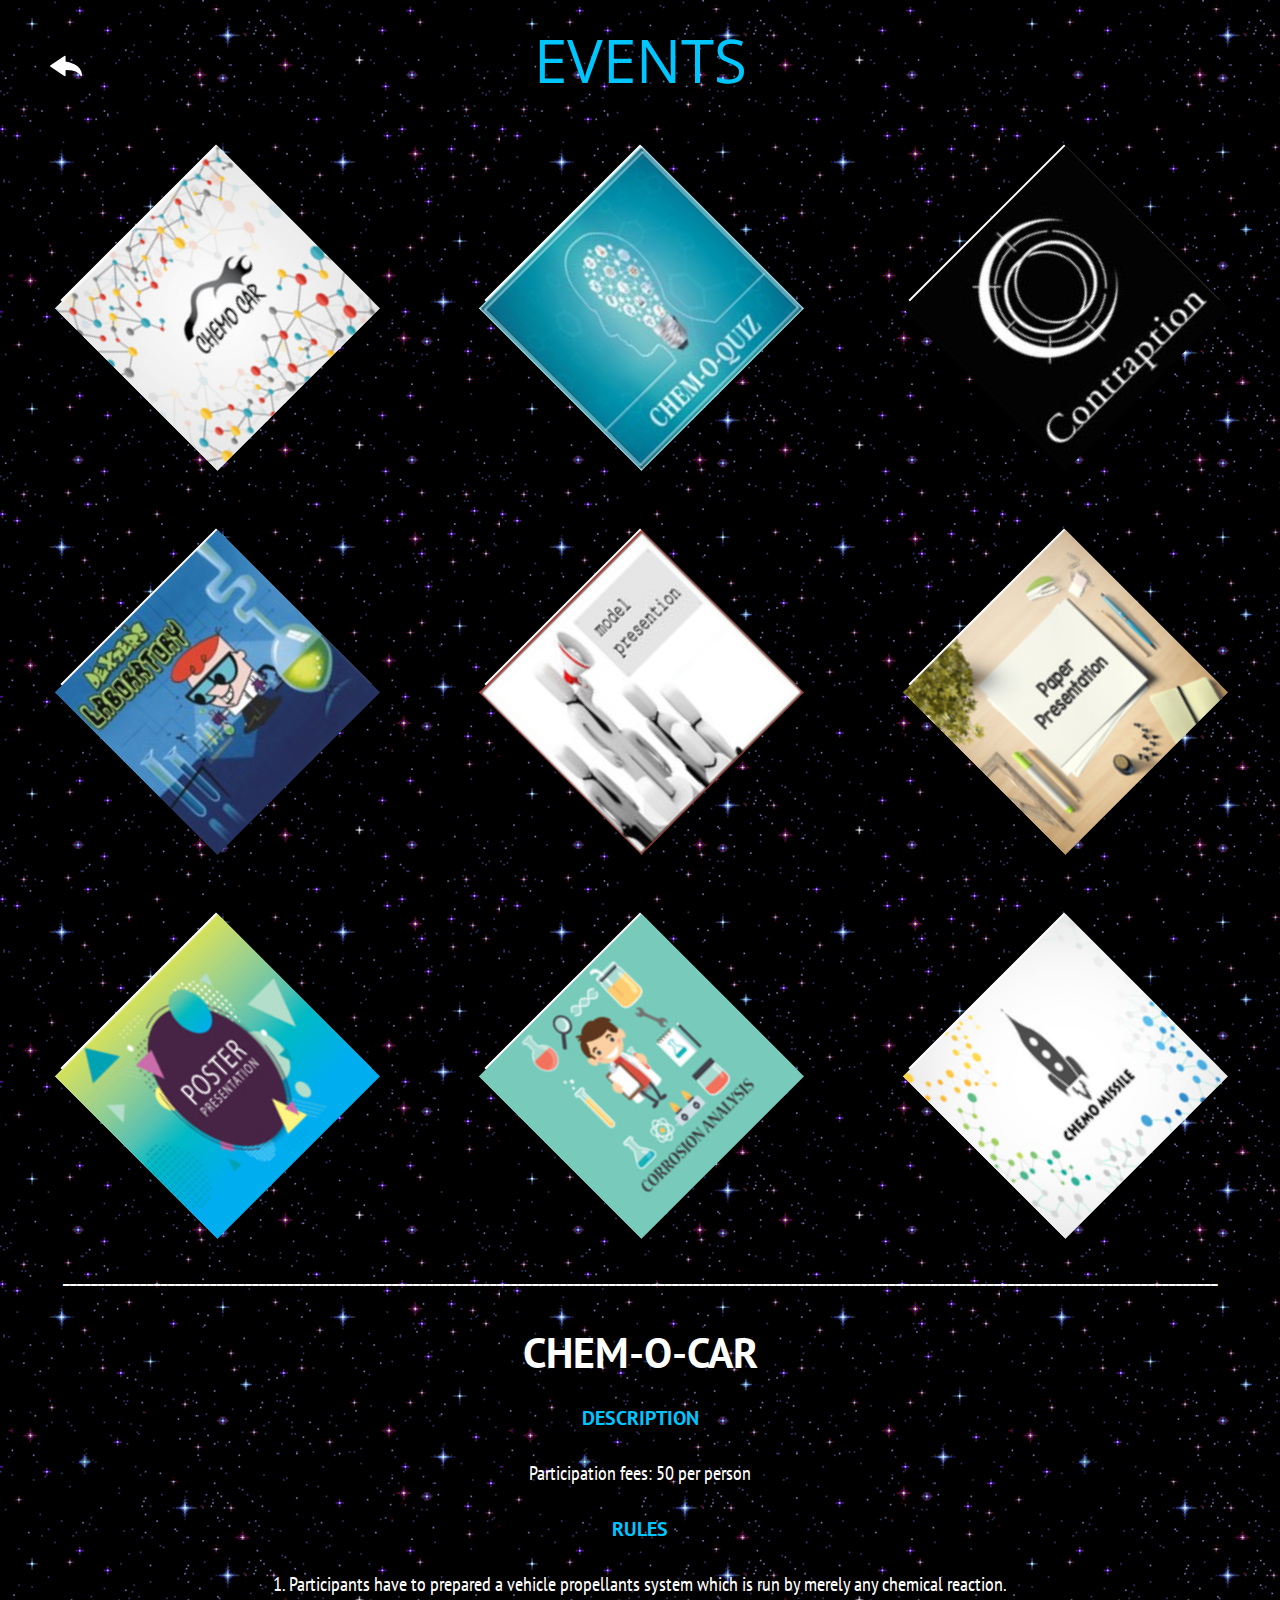
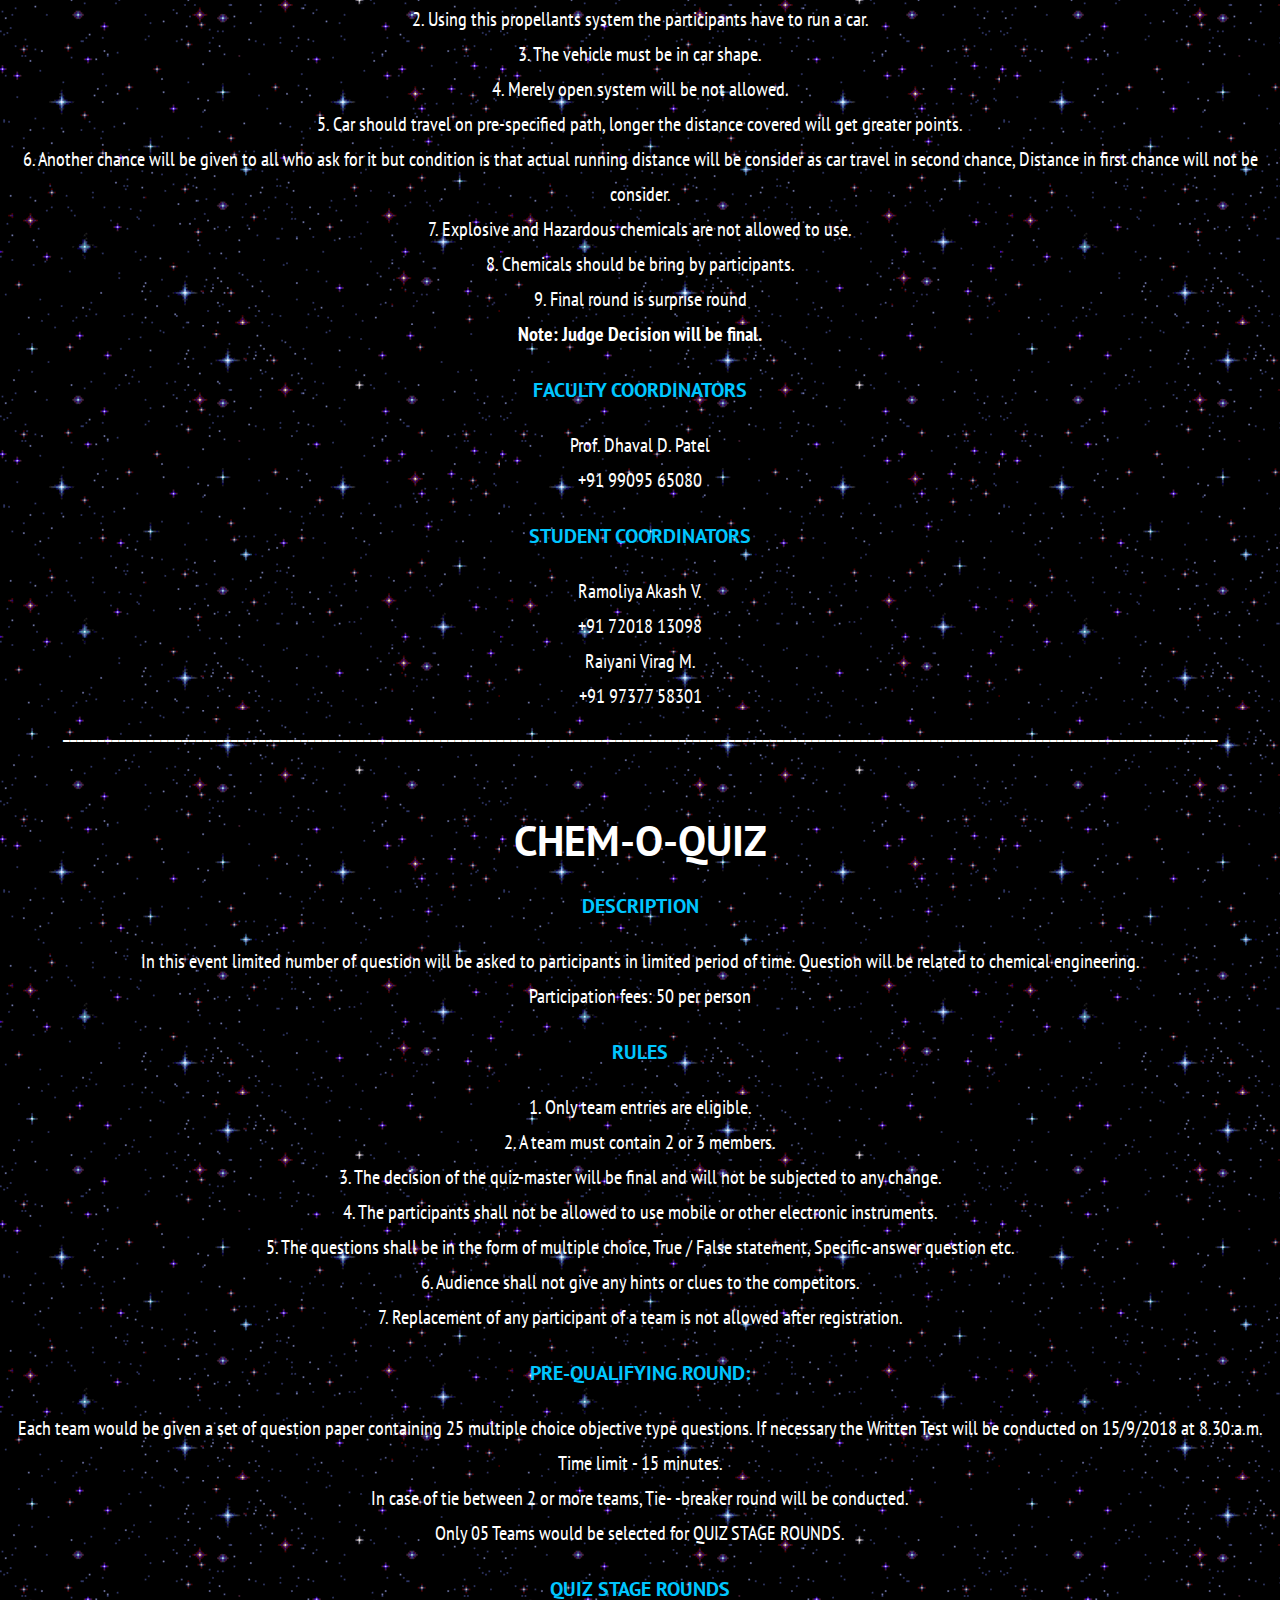
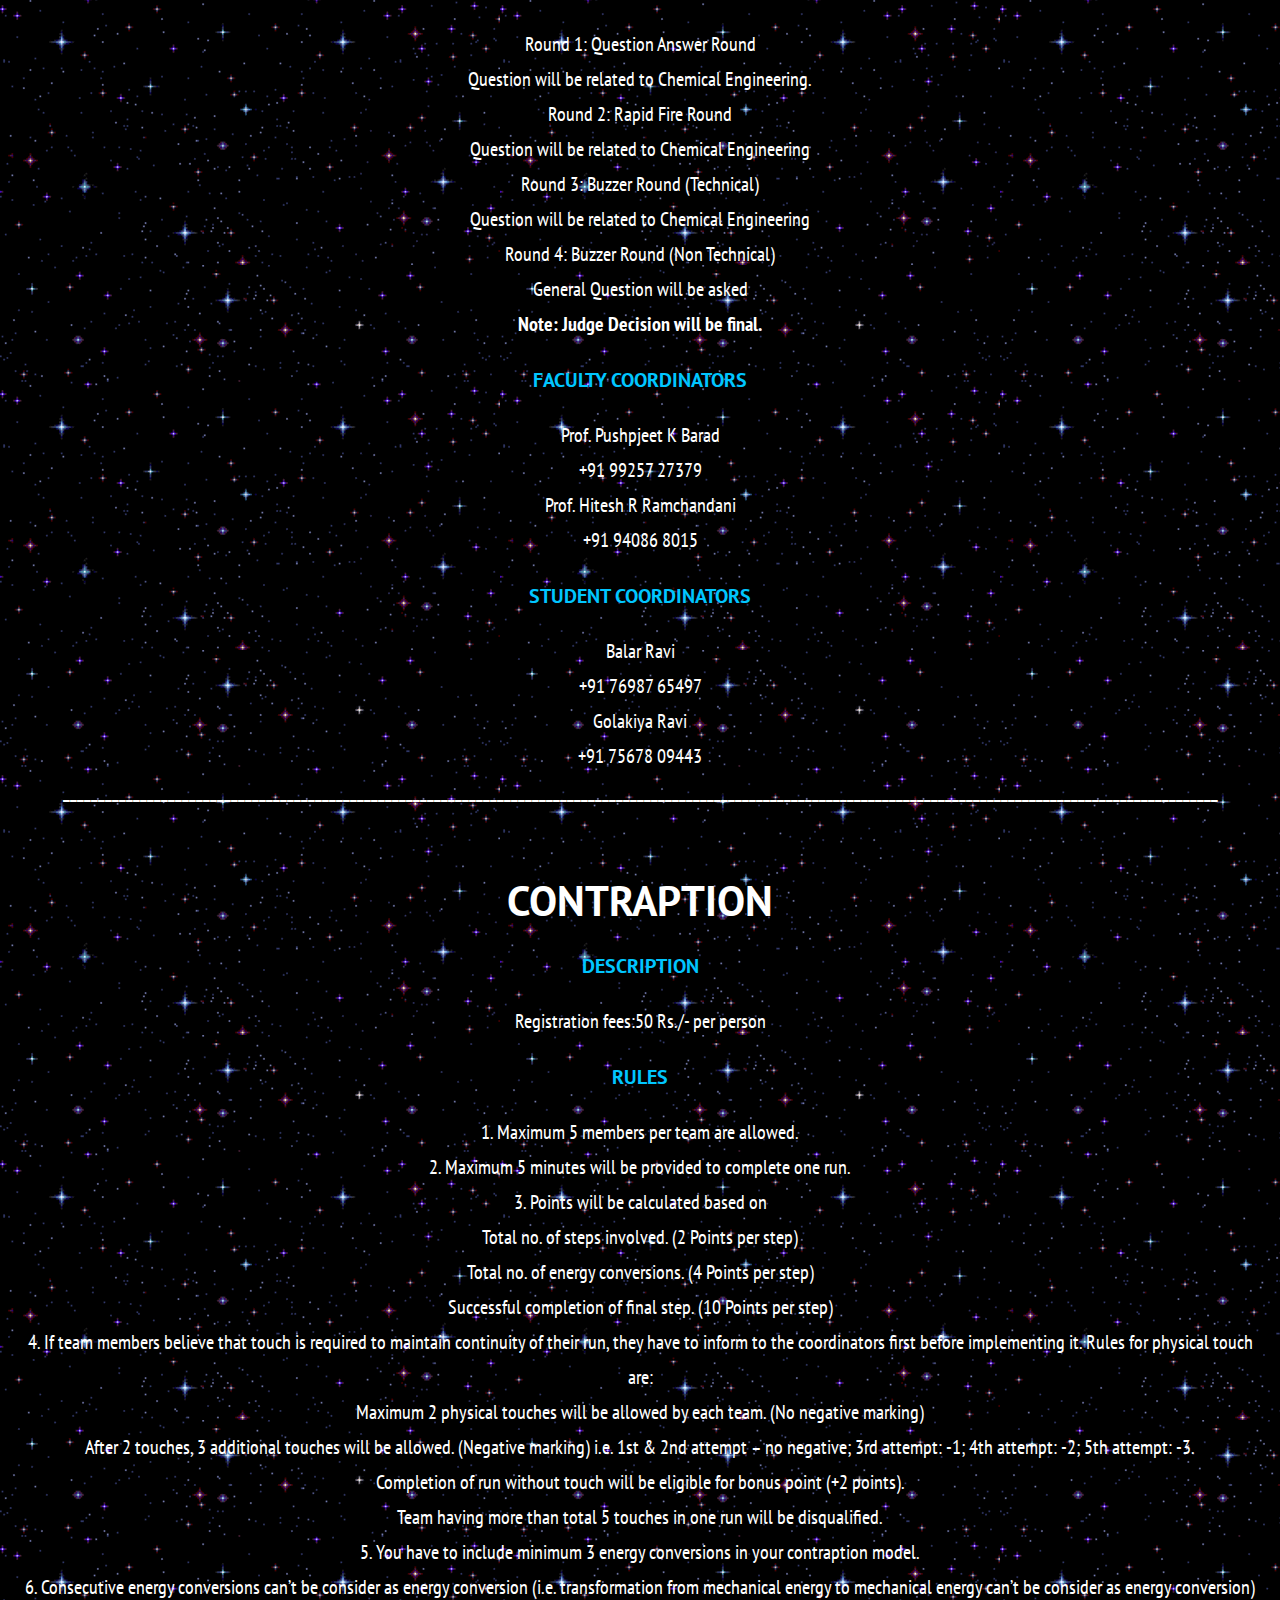
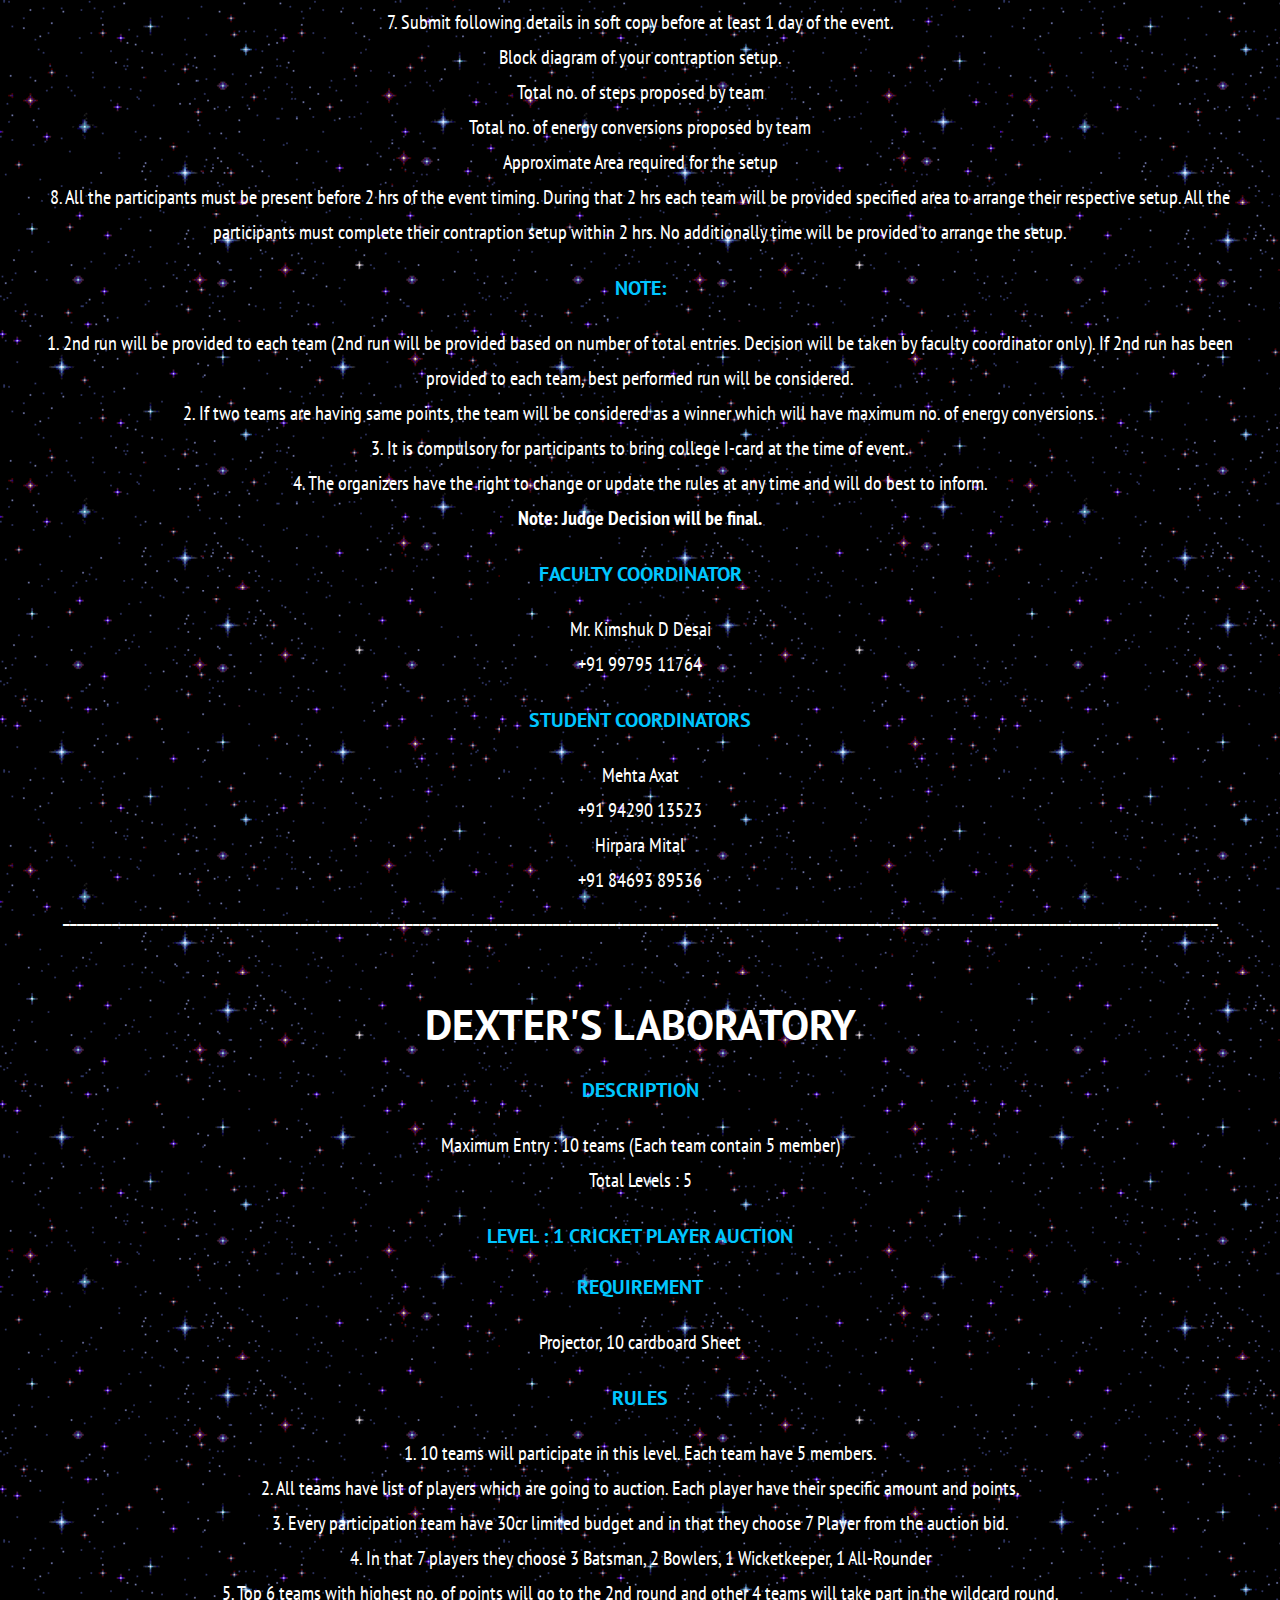
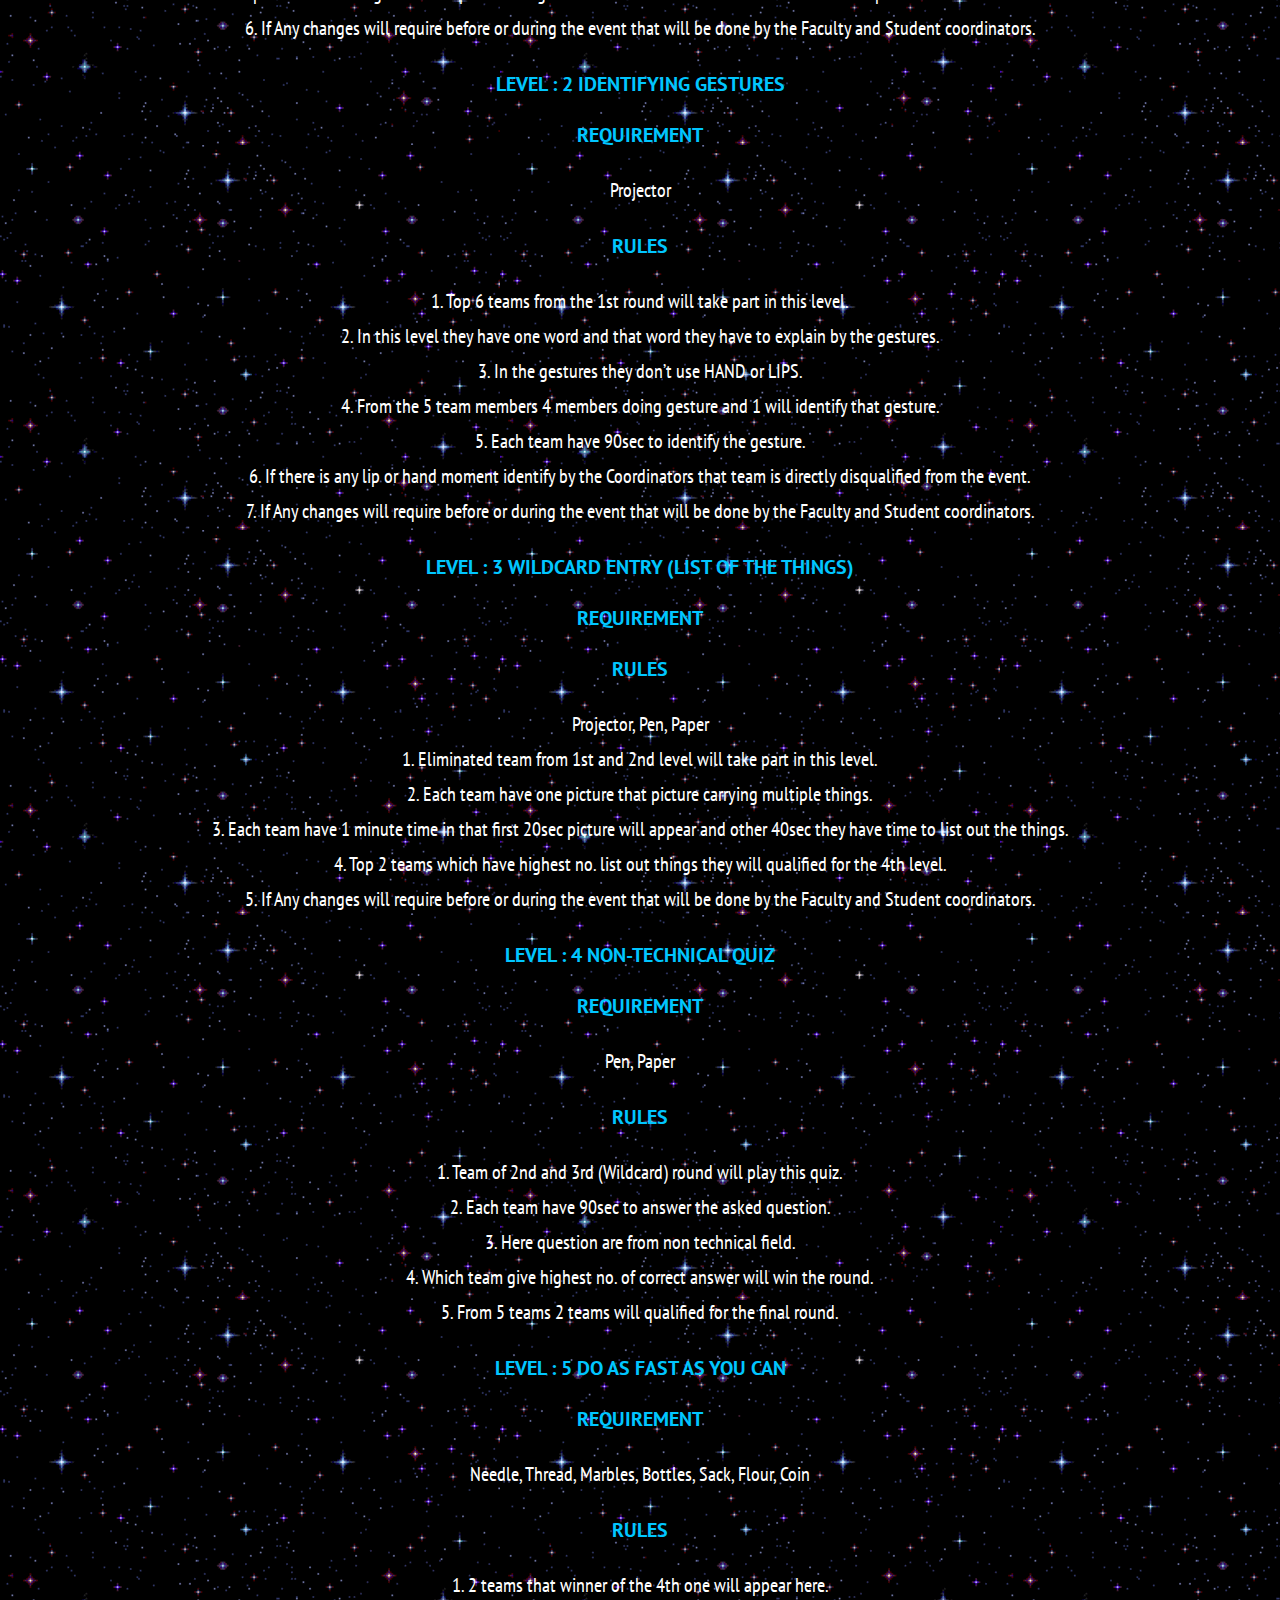
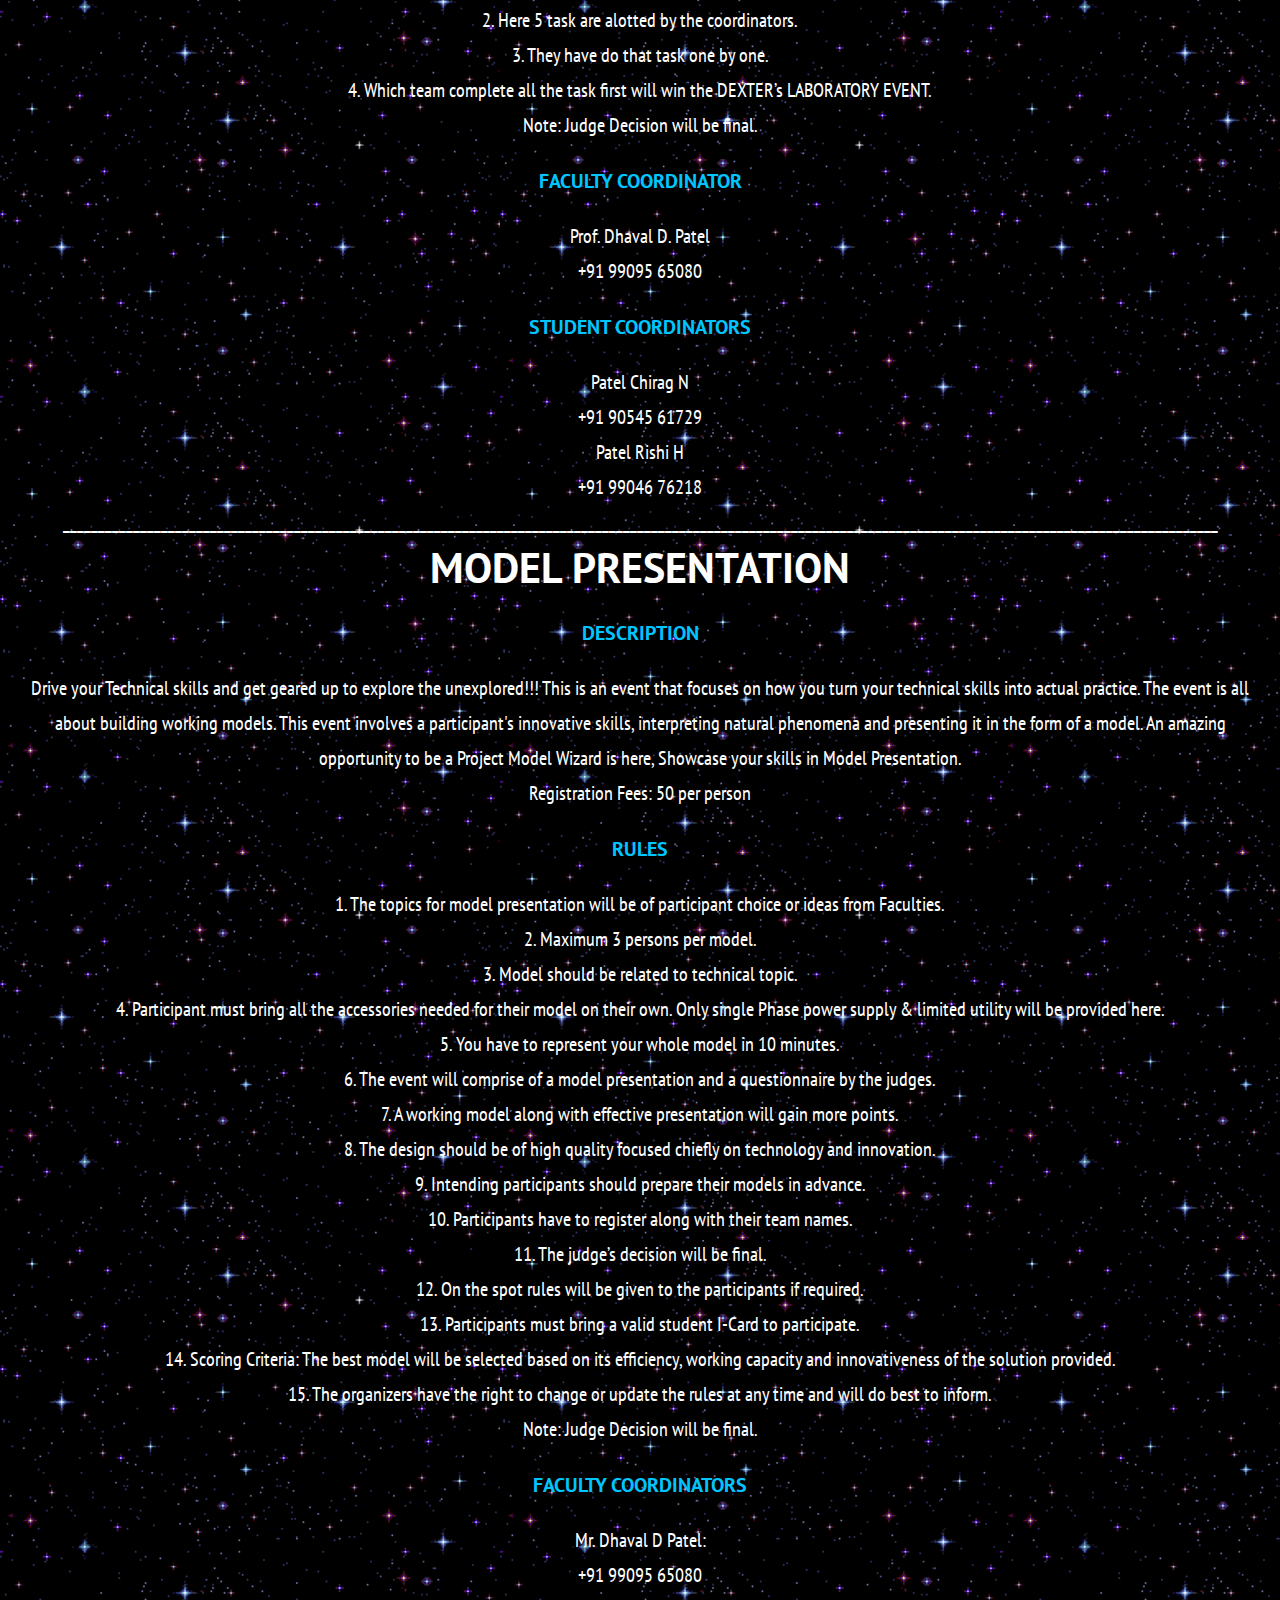
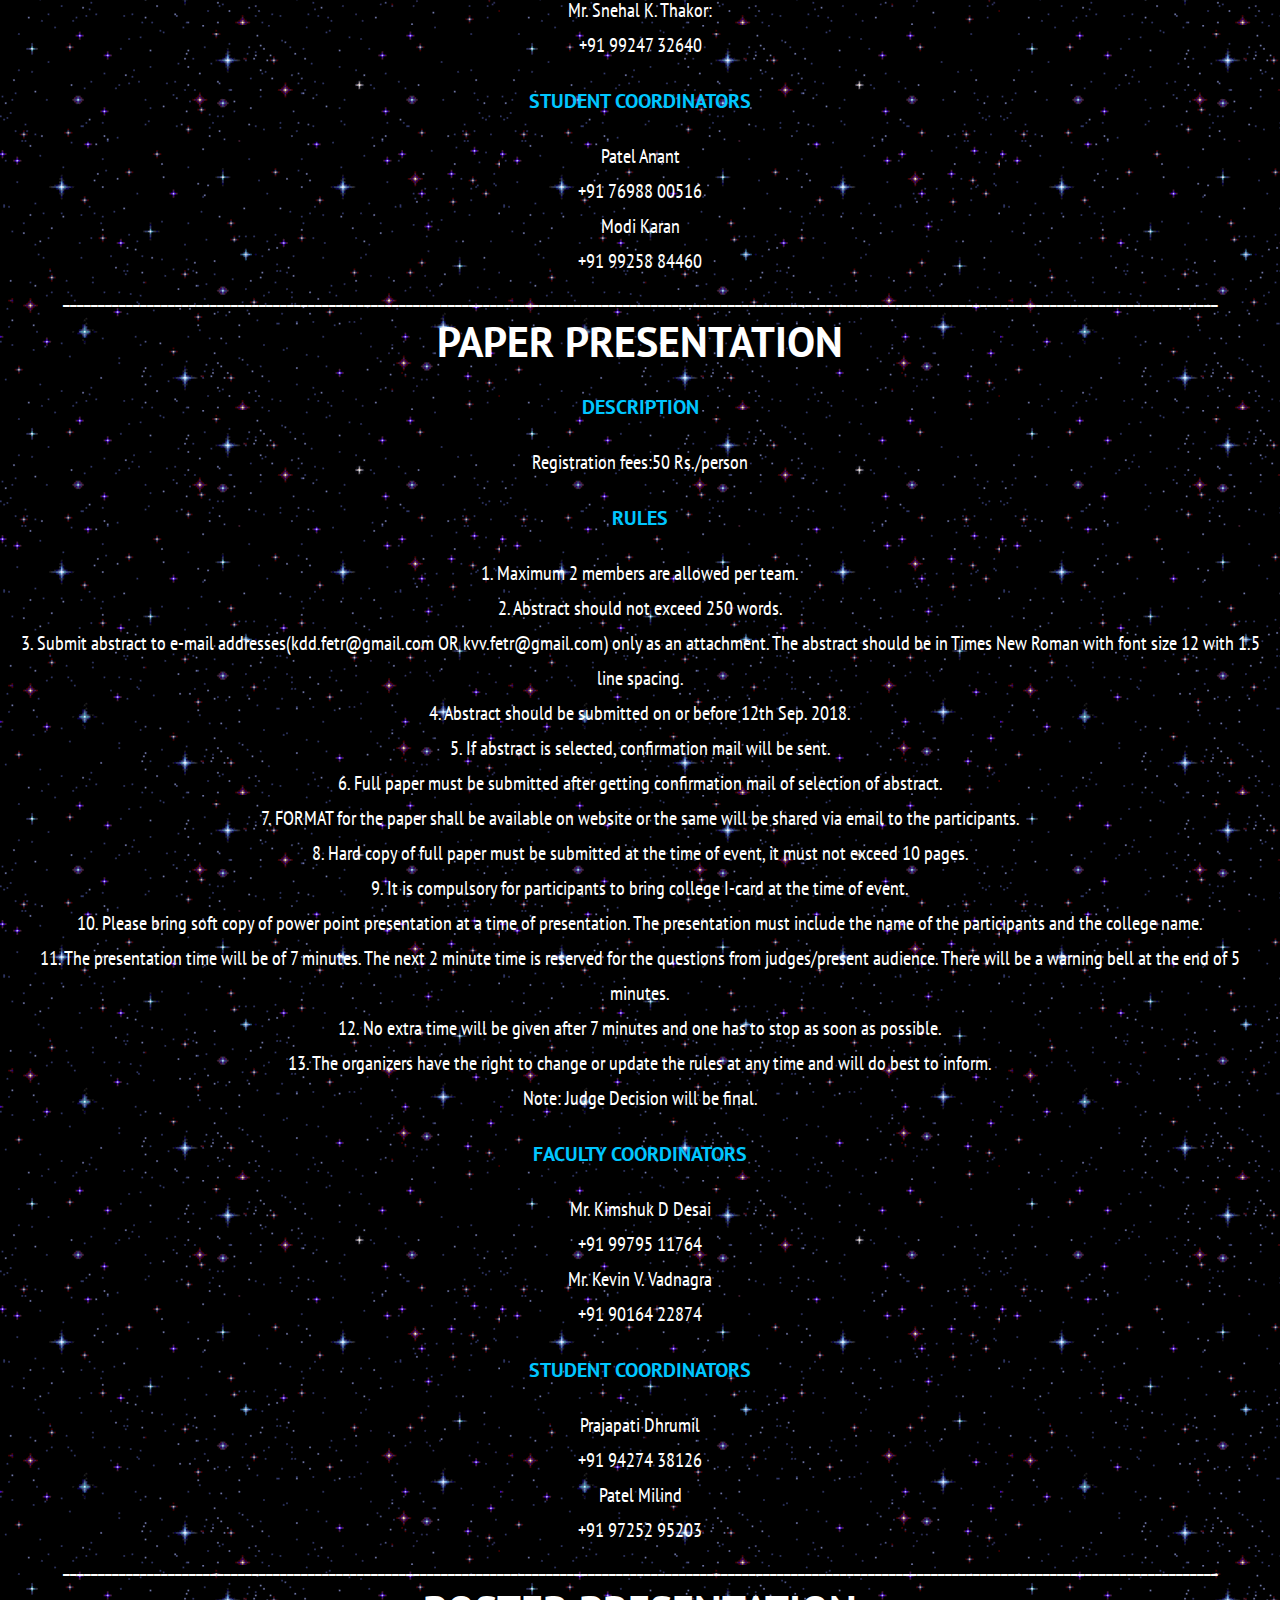
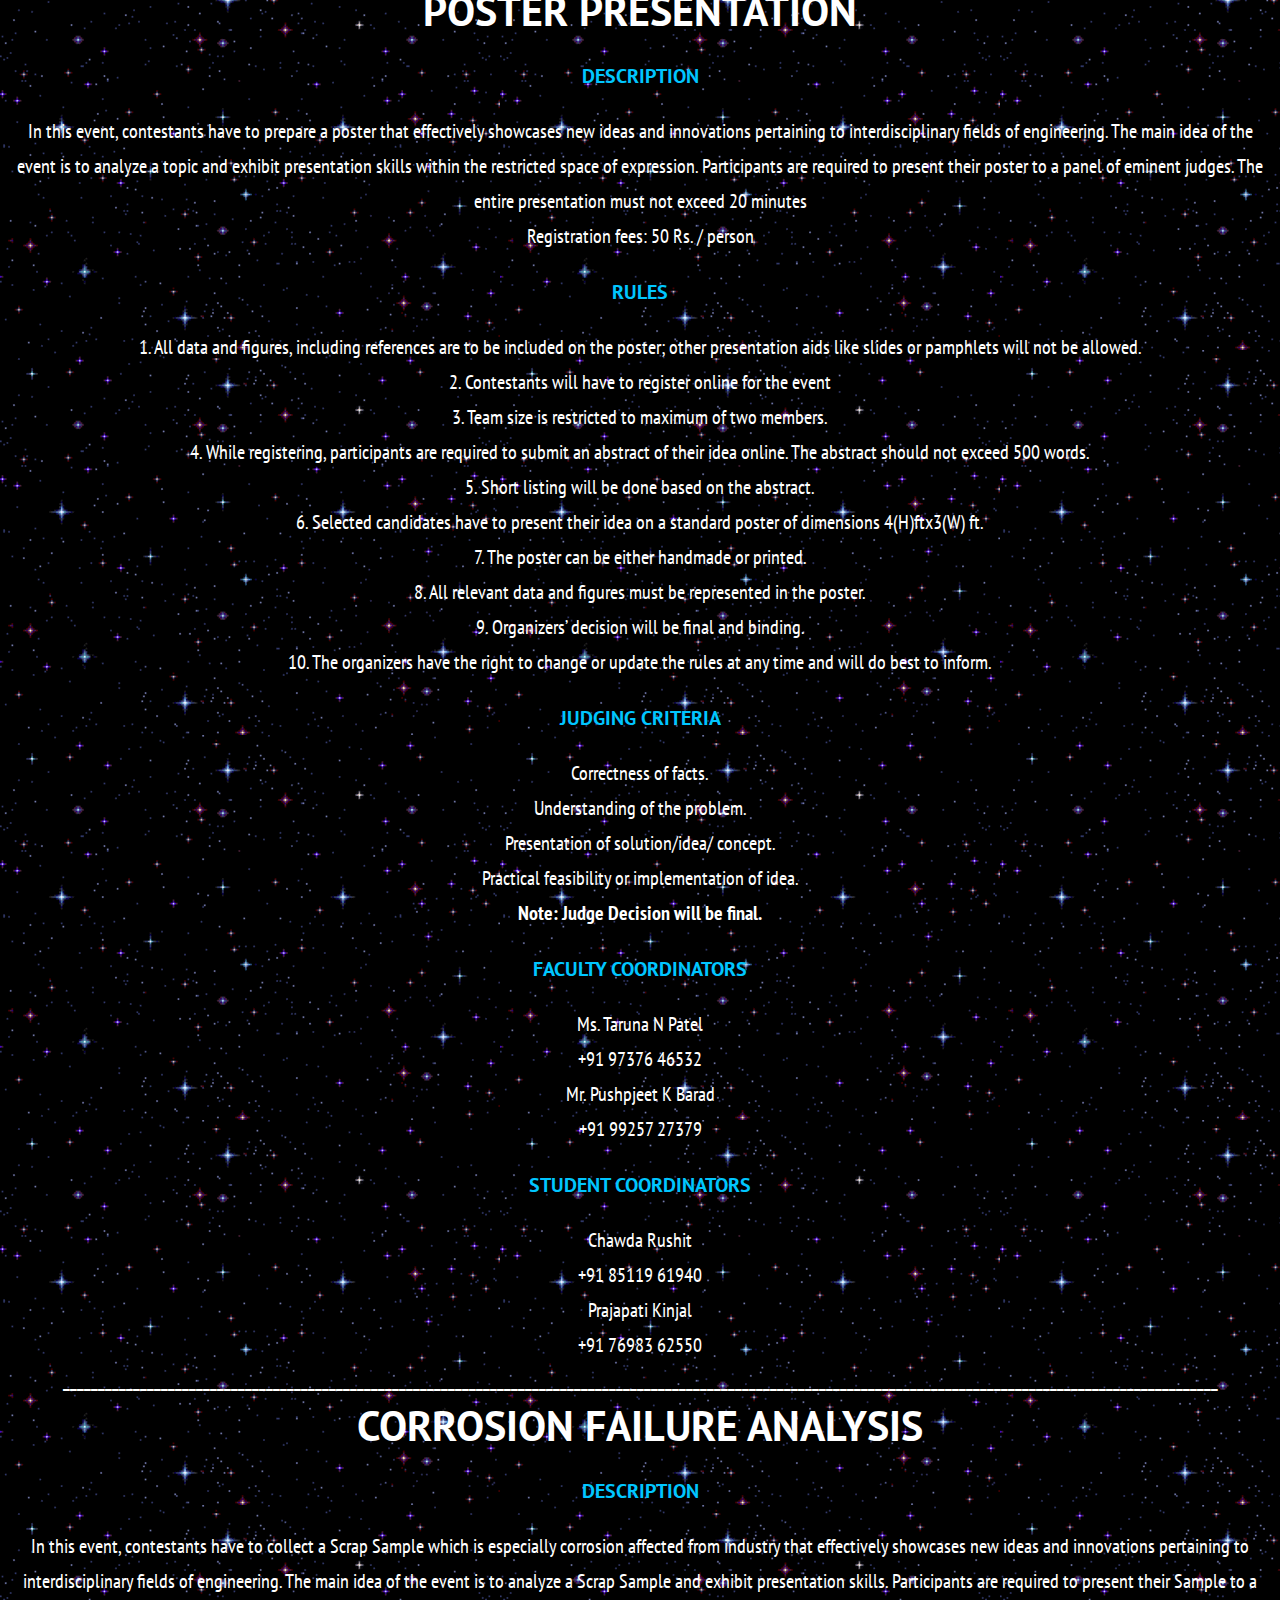
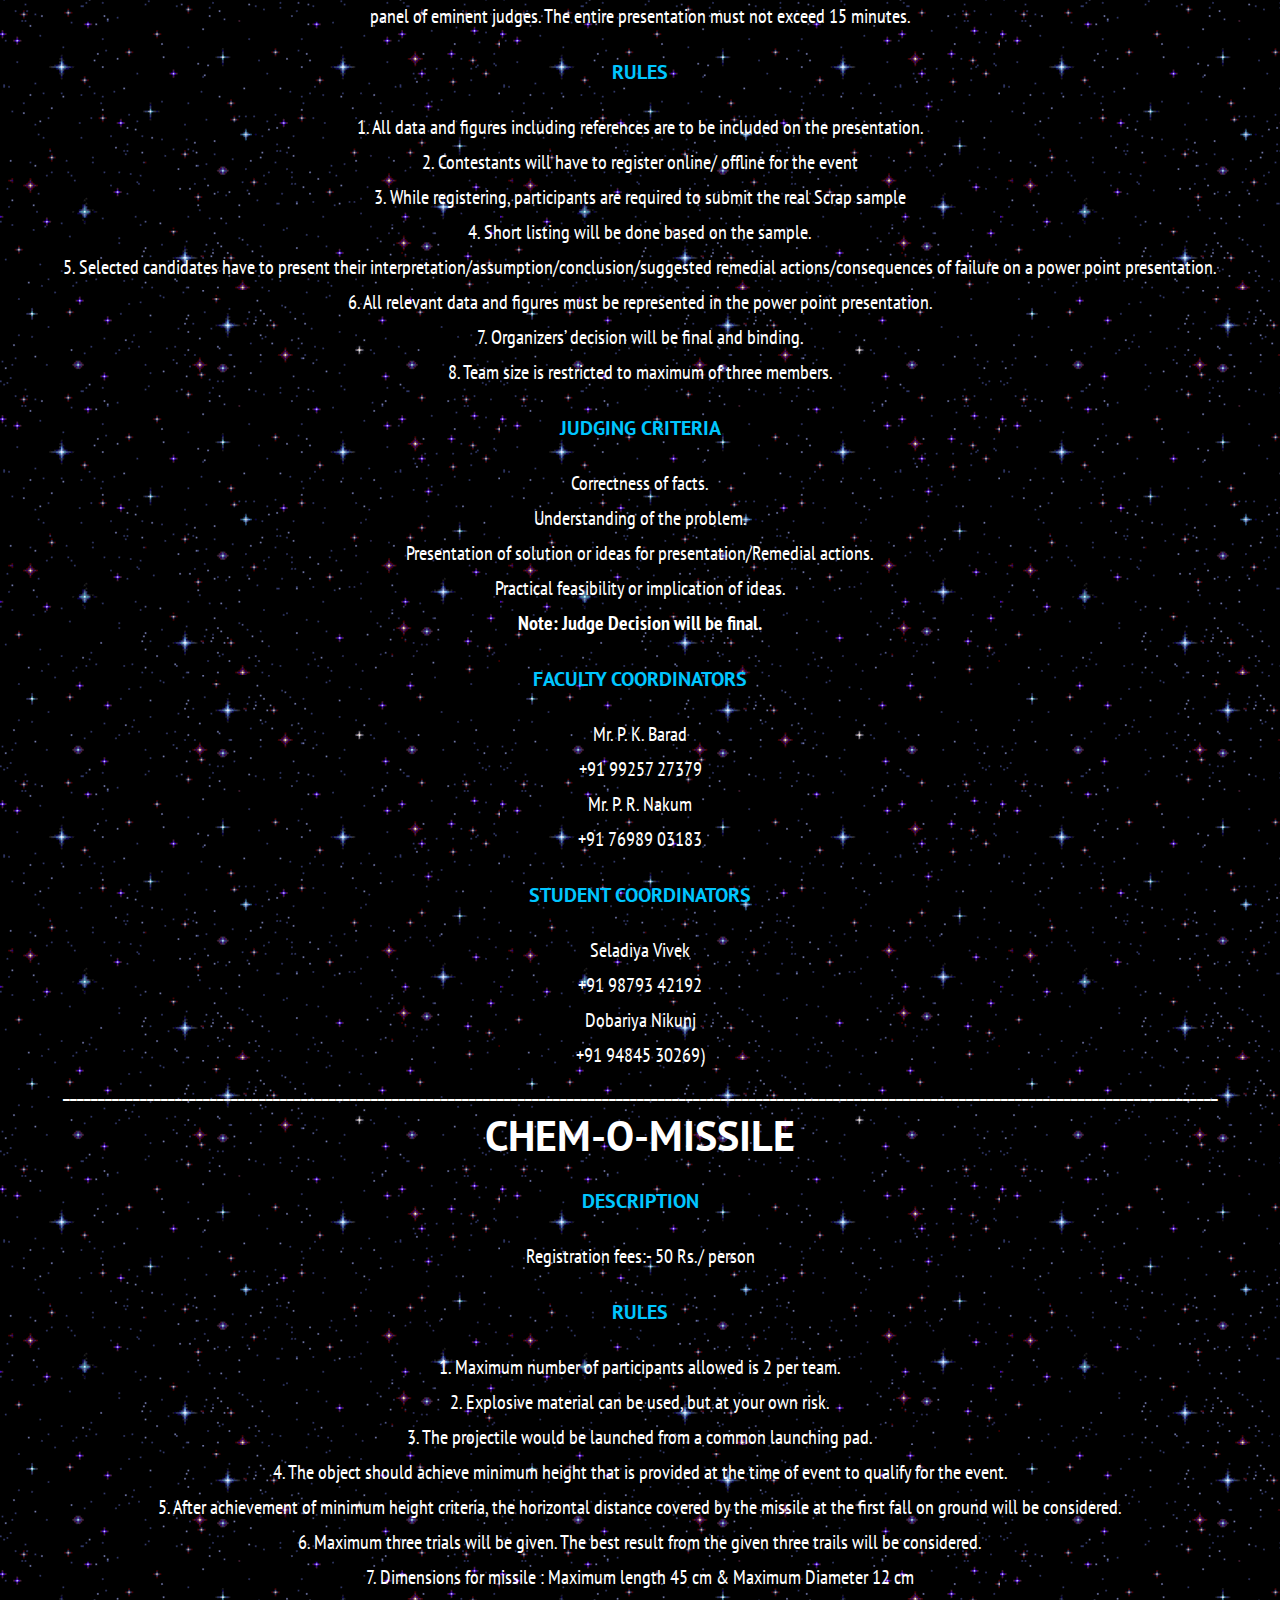
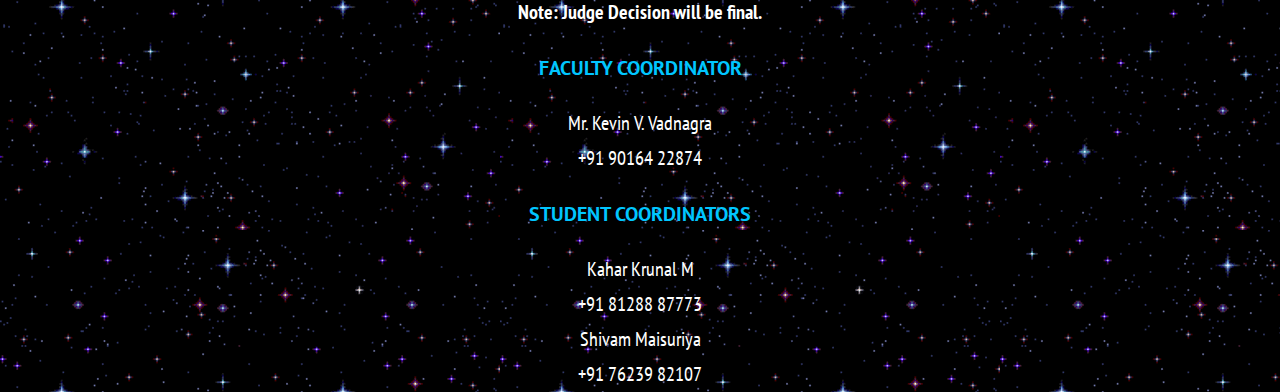
<file: chemical.html>
﻿<!DOCTYPE html>
<html xmlns="http://www.w3.org/1999/xhtml" xml:lang="en" lang="en">

<head>
	<meta http-equiv="Cache-Control" content="max-age=259200, must-revalidate" />
	<meta http-equiv="Content-Type" content="text/html; charset=utf-8" />
	<meta http-equiv="X-UA-Compatible" content="IE=edge">
	<!-- Title -->
	<title>CHEMICAL ENGINEERING</title>
	<meta name="description" content="You can take your engineering skills to the next level by participating in Visvesmruti this engineer's day!">
	<!-- MAIN FAVICON -->
	<link rel="icon" href="img/favicon.ico" type="image/x-icon" />
	<!-- Add to homescreen for Chrome on Android -->
	<meta name="mobile-web-app-capable" content="yes">
	<meta name="application-name" content="VISVESMRUTI">
    <!-- Add to homescreen for Safari on iOS -->
	<meta name="apple-mobile-web-app-capable" content="yes">
	<meta name="apple-mobile-web-app-status-bar-style" content="rgb(8,200,252)">
	<meta name="apple-mobile-web-app-title" content="VISVESMRUTI">
	<link rel="apple-touch-icon" href="#">	
	<link href='http://fonts.googleapis.com/css?family=Open+Sans:700,400&amp;subset=latin,cyrillic-ext' rel='stylesheet' type='text/css'>
	<link href='http://fonts.googleapis.com/css?family=PT+Sans:400,400italic,700,700italic&amp;subset=latin,cyrillic-ext' rel='stylesheet' type='text/css'>
	<link href='http://fonts.googleapis.com/css?family=PT+Sans+Narrow&amp;subset=latin,cyrillic-ext' rel='stylesheet' type='text/css'>
	<link rel="stylesheet" href="stylesheets/normalize-min.css">
	<link rel="stylesheet" href="stylesheets/pace.css">
	<link rel="stylesheet" href="stylesheets/main.css">
	<!--[if IE]> <script src="http://html5shiv.googlecode.com/svn/trunk/html5.js"></script> <![endif]-->
</head>

<body>		
	<div class="menu-container">
		<a href="index.html" class="btn-back j-btn-back" data-menu='site-menu'></a>
		
	</div>
	<div class="page-wrapper page">		
		<img src="img/asteroids-left.png" alt="pic" class="a-left">
		<img src="img/asteroids-right.png" alt="pic" class="a-right">
		<img src="img/asteroids-left.png" alt="pic" class="b-left">
		<img src="img/asteroids-right.png" alt="pic" class="b-right">
		<div class="container">
			<!-- THE 1st SCREEN -->
			<!--canvas id="canvasAustro" class="austro" width="600" height="800"></canvas>-->
			<!-- <canvas id="canvasStars" class="bg-stars" width="600" height="640"></canvas> -->
			<div class="center">
				<h1 class="title title-big">EVENTS</h1> 

				
				<!-- END OF THE 1st SCREEN -->
				<!-- THE 2nd SCREEN -->
				<div class="screen-2">

				<div class="rhombs">
					<div class="rhomb-wrapper flip-container">
						<a href="#CHEM O CAR">
						<div class="rhomb flipper">
							
							<div class="front">
								<div class="front-content">
									<img src="img/CHEMOCAR.jpg" height="230px" width="230px">
								</div>
							</div>
							<div class="back">
								<div class="back-content">
									<div class="color"> <span class="big">Chem-O-Car</span></> 
									</div>
								</div>
							</div>
							
						</div>
						</a>
					</div>
					
					<div class="rhomb-wrapper flip-container">
						<a href="#CHEM O QUIZ">
						<div class="rhomb flipper">
							
							<div class="front">
								<div class="front-content">
									<img src="img/Chem-o-Quiz.jpg" alt="" height="230px" width="230px">
								</div>
							</div>
							<div class="back">
								<div class="back-content">
									<div class="color"><span class="big">Chem-O-Quiz</span> 
									</div>
									<p class="text"></p>
								</div>
							</div>
							
						</div>
						</a>
					</div>
					<div class="rhomb-wrapper flip-container">
						<a href="#CONTRAPTION">
						<div class="rhomb flipper">
							
							<div class="front">
								<div class="front-content">
									<img src="img/contraption.jpg" alt="" height="230px" width="230px">
								</div>
							</div>
							<div class="back">
								<div class="back-content">
									<div class="color"> <span class="big">Contraption</span>
									</div>
									<p class="text"></p>
								</div>
							</div>
							
						</div>
						</a>
					</div>
				</div>
				<br/><br/><br/><br/>
				<div class="rhombs">
					<div class="rhomb-wrapper flip-container">
						<a href="#DEXTER’S LABORATARY">
						<div class="rhomb flipper">
							
							<div class="front">
								<div class="front-content">
									<img src="img/Dexters_Laboratory.jpg" height="230px" width="230px">
								</div>
							</div>
							<div class="back">
								<div class="back-content">
									<div class="color"> <span class="big">Dexter's Laboratory</span></> 
									</div>
								</div>
							</div>
							
						</div>
						</a>
					</div>
					
					<div class="rhomb-wrapper flip-container">
						<a href="#Model Presentation">
						<div class="rhomb flipper">
							
							<div class="front">
								<div class="front-content">
									<img src="img/model.jpg" alt="" height="230px" width="230px">
								</div>
							</div>
							<div class="back">
								<div class="back-content">
									<div class="color"><span class="big">Model Presentation</span> 
									</div>
									<p class="text"></p>
								</div>
							</div>
							
						</div>
						</a>
					</div>
					<div class="rhomb-wrapper flip-container">
						<a href="#Paper Presentation">
						<div class="rhomb flipper">
							
							<div class="front">
								<div class="front-content">
									<img src="img/paper.jpg" alt="" height="230px" width="230px">
								</div>
							</div>
							<div class="back">
								<div class="back-content">
									<div class="color"> <span class="big">Paper Presentation</span>
									</div>
									<p class="text"></p>
								</div>
							</div>
							
						</div>
						</a>
					</div>
				</div>
				<br/><br/><br/><br/>
				<div class="rhombs">
						<div class="rhomb-wrapper flip-container">
						<a href="#Poster Presentation">
						<div class="rhomb flipper">
							
							<div class="front">
								<div class="front-content">
									<img src="img/poster.jpg" alt="" height="230px" width="230px">
								</div>
							</div>
							<div class="back">
								<div class="back-content">
									<div class="color"> <span class="big">Poster Presentation</span> 
									</div>
								</div>
							</div>
							
						</div>
						</a>
					</div>

					<div class="rhomb-wrapper flip-container">
						<a href="#Corrosion Failure Analysis">
						<div class="rhomb flipper">
							
							<div class="front">
								<div class="front-content">
									<img src="img/corrosion.jpg" alt="" height="230px" width="230px">
								</div>
							</div>
							<div class="back">
								<div class="back-content">
									<div class="color"> <span class="big">Corrosion Failure Analysis</span> 
									</div>
								</div>
							</div>
							
						</div>
						</a>
					</div>
					<div class="rhomb-wrapper flip-container">
						<a href="#Chem-o-missile">
						<div class="rhomb flipper">
							
							<div class="front">
								<div class="front-content">
									<img src="img/chemomissile.jpg" alt="" height="230px" width="230px">
								</div>
							</div>
							<div class="back">
								<div class="back-content">
									<div class="color"> <span class="big">Chem-o-missile</div>
								</div>
							</div>
							
						</div>
						</a>
					</div>
				</div>
				<!-- end of rhombs -->
			</div>
			<!-- END OF THE 2nd SCREEN -->
			<!-- THE 3rd SCREEN --><br>
			<br><br><br><br><p class="text">_____________________________________________________________________________________________________________________________________________________________________</p><br><br>
		
					<div class="screen-5">
					<h2 id="CHEM O CAR" class="title title-medium">CHEM-O-CAR</h2>
<h4 class="title title-small">Description</h4>

<p class="text">Participation fees: 50 per person</p>


<h4 class="title title-small">Rules</h4>
			<p class="text">
1. Participants have to prepared a vehicle propellants system which is run by merely any chemical reaction.
<br>2. Using this propellants system the participants have to run a car.
<br>3. The vehicle must be in car shape.
<br>4. Merely open system will be not allowed.
<br>5. Car should travel on pre-specified path, longer the distance covered will get greater points.  
<br>6. Another chance will be given to all who ask for it but condition is that actual running distance will be consider as car travel in second chance, Distance in first chance will not be consider.
<br>7. Explosive and Hazardous chemicals are not allowed to use.
<br>8. Chemicals should be bring by participants.
<br>9. Final round is surprise round


</p>
		
	<p class="text"><b>Note: Judge Decision will be final.</b></p>
<h4 class="title title-small">Faculty Coordinators</h4>

		<p class="text">Prof. Dhaval D. Patel</p>
		<p class="text">+91 99095 65080</p>
		
<h4 class="title title-small">Student Coordinators</h4>

		<p class="text">Ramoliya Akash V. </p>
		<p class="text">+91 72018 13098</p>
		<p class="text">Raiyani  Virag  M.</p>
		<p class="text">+91 97377 58301</p>

	
			
        <p class="text">_____________________________________________________________________________________________________________________________________________________________________</p>
</div>


			<!-- END OF THE 3rd SCREEN --><br><br><br><br>
			<!-- THE 4th CREEN -->
			
	<div class="screen-5">
					<h2 id="CHEM O QUIZ" class="title title-medium">CHEM-O-QUIZ</h2>
<h4 class="title title-small">Description</h4>

<p class="text">In this event limited number of question will be asked to participants in limited period of time. Question will be related to chemical engineering.</p>
<p class="text">Participation fees: 50 per person</p>

<h4 class="title title-small">Rules</h4>		
<p class="text">

1. Only team entries are eligible.
<br>2. A team must contain 2 or 3 members.
<br>3. The decision of the quiz-master will be final and will not be subjected to any change.
<br>4. The participants shall not be allowed to use mobile or other electronic instruments.
<br>5. The questions shall be in the form of multiple choice, True / False statement, Specific-answer question etc.
<br>6. Audience shall not give any hints or clues to the competitors.
<br>7. Replacement of any participant of a team is not allowed after registration.


</p>

<h4 class="title title-small">Pre-Qualifying Round:</h4>
	
			
<p class="text">
Each team would be given a set of question paper containing 25 multiple choice objective type questions. If necessary the Written Test will be conducted on 15/9/2018 at 8.30:a.m. 
<br>Time limit - 15 minutes.
<br>In case of tie between 2 or more teams, Tie- -breaker round will be conducted.
<br>Only 05 Teams would be selected for QUIZ STAGE ROUNDS.



</p>

<h4 class="title title-small">Quiz Stage Rounds</h4>
<p class="text">
Round 1: Question Answer Round
<br>Question will be related to Chemical Engineering.
<br>Round 2: Rapid Fire Round
<br>Question will be related to Chemical Engineering
<br>Round 3: Buzzer Round (Technical)
<br>Question will be related to Chemical Engineering
<br>Round 4: Buzzer Round (Non Technical)
<br>General Question will be asked
</p>
		
	<p class="text"><b>Note: Judge Decision will be final.</b></p>
<h4 class="title title-small">Faculty Coordinators</h4>

		<p class="text">Prof. Pushpjeet K Barad</p>
		<p class="text">+91 99257 27379</p>

		<p class="text">Prof. Hitesh R Ramchandani </p>
		<p class="text">+91 94086 8015</p>

		
<h4 class="title title-small">Student Coordinators</h4>

		<p class="text">Balar Ravi</p>
		<p class="text">+91 76987 65497</p>
	
		<p class="text">Golakiya Ravi</p>
		<p class="text">+91 75678 09443</p>		


        <p class="text">_____________________________________________________________________________________________________________________________________________________________________</p>
</div>		<!-- END OF THE 4th SCREEN --><br><br><br><br>
			<!-- THE 5th SCREEN -->
			
				<div class="screen-5">
					<h2 id="CONTRAPTION" class="title title-medium">Contraption</h2>
<h4 class="title title-small">Description</h4>

<p class="text">Registration fees:50 Rs./- per person</p>


<h4 class="title title-small">Rules</h4>
	
			
			<p class="text">
1. Maximum 5 members per team are allowed.
<br>2. Maximum 5 minutes will be provided to complete one run.
<br>3. Points will be calculated based on 
<br>Total no. of steps involved. (2 Points per step)
<br>Total no. of energy conversions. (4 Points per step)
<br>Successful completion of final step. (10 Points per step)
<br>4. If team members believe that touch is required to maintain continuity of their run, they have to inform to the coordinators first before implementing it. Rules for physical touch are:
<br>Maximum 2 physical touches will be allowed by each team. (No negative marking)
<br>After 2 touches, 3 additional touches will be allowed. (Negative marking) i.e. 1st & 2nd attempt – no negative; 3rd attempt: -1; 4th attempt: -2; 5th attempt: -3.
<br>Completion of run without touch will be eligible for bonus point (+2 points).
<br>Team having more than total 5 touches in one run will be disqualified.
<br>5. You have to include minimum 3 energy conversions in your contraption model.
<br>6. Consecutive energy conversions can’t be consider as energy conversion (i.e. transformation from mechanical energy  to mechanical energy can’t be consider as energy conversion)
<br>7. Submit following details in soft copy before at least 1 day of the event.
<br>Block diagram of your contraption setup.
<br>Total no. of steps proposed by team
<br>Total no. of energy conversions proposed by team
<br>Approximate Area required for the setup
<br>8. All the participants must be present before 2 hrs of the event timing. During that 2 hrs each team will be provided specified area to arrange their respective setup. All the participants must complete their contraption setup within 2 hrs. No additionally time will be provided to arrange the setup. 


</p>
		
<h4 class="title title-small">Note:</h4>
<p class="text">

1. 2nd run will be provided to each team (2nd run will be provided based on number of total entries. Decision will be taken by faculty coordinator only). If 2nd run has been provided to each team, best performed run will be considered.
<br>2. If two teams are having same points, the team will be considered as a winner which will have maximum no. of energy conversions.
<br>3. It is compulsory for participants to bring college I-card at the time of event.
<br>4. The organizers have the right to change or update the rules at any time and will do best to inform.
</p>

	<p class="text"><b>Note: Judge Decision will be final.</b></p>


<h4 class="title title-small">Faculty Coordinator</h4>

		<p class="text">Mr. Kimshuk D Desai</p>
		<p class="text">+91 99795 11764</p>

		
<h4 class="title title-small">Student Coordinators</h4>

		<p class="text">Mehta Axat</p>
		<p class="text">+91 94290 13523</p>
	
		<p class="text">Hirpara Mital</p>
		<p class="text">+91 84693 89536</p>

			
        <p class="text">_____________________________________________________________________________________________________________________________________________________________________</p>
</div>
			<!-- END OF THE 5th SCREEN --><br><br><br><br>
			<!-- THE 6th SCREEN -->
			
			<div class="screen-5">
					<h2 id="DEXTER’S LABORATARY" class="title title-medium">Dexter's Laboratory</h2>
<h4 class="title title-small">Description</h4>

<p class="text">Maximum Entry : 10 teams (Each team contain 5 member)</p>
<p class="text">Total Levels : 5</p>

<h4 class="title title-small">Level : 1 Cricket Player Auction</h4>
	
			<h4 class="title title-small">Requirement</h4>
			
<p class="text"> Projector, 10 cardboard Sheet</p>
			<h4 class="title title-small">Rules</h4>
<p class="text">
1. 10 teams will participate in this level. Each team have 5 members.
<br>2. All teams have list of players which are going to auction. Each player have their specific amount and points.
<br>3. Every participation team have 30cr limited budget and in that they choose 7 Player from the auction bid.
<br>4. In that 7 players they choose 3 Batsman, 2 Bowlers, 1 Wicketkeeper, 1 All-Rounder
<br>5. Top 6 teams with highest no. of points will go to the 2nd round and other 4 teams will take part in the wildcard round.
<br>6. If Any changes will require before or during the event that will be done by the Faculty and Student coordinators.


</p>



<h4 class="title title-small">Level : 2 Identifying Gestures</h4>
	
	<h4 class="title title-small">Requirement</h4>		
			
<p class="text">Projector</p>
	
	<h4 class="title title-small">Rules</h4>	
<p class="text">
1. Top 6 teams from the 1st round will take part in this level.
<br>2. In this level they have one word and that word they have to explain by the gestures.
<br>3. In the gestures they don’t use HAND or LIPS.
<br>4. From the 5 team members 4 members doing gesture and 1 will identify that gesture.
<br>5. Each team have 90sec to identify the gesture.
<br>6. If there is any lip or hand moment identify by the Coordinators that team is directly disqualified from the event.
<br>7. If Any changes will require before or during the event that will be done by the Faculty and Student coordinators.


</p>

<h4 class="title title-small">Level : 3 Wildcard Entry (List of the things)</h4>
	<h4 class="title title-small">Requirement</h4>
			
			<h4 class="title title-small">Rules</h4>
<p class="text">Projector, Pen, Paper</p>
<p class="text">
1. Eliminated team from 1st and 2nd level will take part in this level.
<br>2. Each team have one picture that picture carrying multiple things.
<br>3. Each team have 1 minute time in that first 20sec picture will appear and other 40sec they have time to list out the things.
<br>4. Top 2 teams which have highest no. list out things they will qualified for the 4th level.
<br>5. If Any changes will require before or during the event that will be done by the Faculty and Student coordinators.

</p>

<h4 class="title title-small">Level : 4 Non-Technical  Quiz</h4>
	<h4 class="title title-small">Requirement</h4>

		
			
<p class="text"> Pen, Paper</p>
<h4 class="title title-small">Rules</h4>
<p class="text">
1. Team of 2nd and 3rd (Wildcard) round will play this quiz.
<br>2. Each team have 90sec to answer the asked question.
<br>3. Here question are from non technical field. 
<br>4. Which team give highest no. of correct answer will win the round.
<br>5. From 5 teams 2 teams will qualified for the final round.

</p>


<h4 class="title title-small">Level : 5 DO as FAST as you CAN</h4>
<h4 class="title title-small">Requirement</h4>	
			
			
<p class="text">Needle, Thread, Marbles, Bottles,  Sack, Flour, Coin</p>
<h4 class="title title-small">Rules</h4>	

<p class="text">
1. 2 teams that winner of the 4th one will appear here.
<br>2. Here 5 task are alotted by the coordinators.
<br>3. They have do that task one by one.
<br>4. Which team complete all the task first will win the DEXTER’s LABORATORY EVENT.

</p>

		
	<p class="text">Note: Judge Decision will be final.</p>
<h4 class="title title-small">Faculty Coordinator</h4>

		<p class="text">Prof. Dhaval D. Patel</p>
		<p class="text">+91 99095 65080</p>

		
<h4 class="title title-small">Student Coordinators</h4>

		<p class="text">Patel  Chirag  N</p>
		<p class="text">+91 90545 61729</p>
	
		<p class="text">Patel  Rishi  H</p>
		<p class="text">+91 99046 76218</p>

			
        <p class="text">_____________________________________________________________________________________________________________________________________________________________________</p>
</div>
	<!-- END OF THE 6th SCREEN -->
	<!-- THE 7th SCREEN -->
			<div class="screen-5">
					<h2 id="Model Presentation" class="title title-medium">Model Presentation</h2>
<h4 class="title title-small">Description</h4>

<p class="text">Drive your Technical skills and get geared up to explore the unexplored!!! This is an event that focuses on how you turn your technical skills into actual practice. The event is all about building working models. This event involves a participant's innovative skills, interpreting natural phenomena and presenting it in the form of a model. An amazing opportunity to be a Project Model Wizard is here, Showcase your skills in Model Presentation.</p>
<p class="text">Registration Fees: 50 per person</p>

<h4 class="title title-small">Rules</h4>
	
			
			<p class="text">
1. The topics for model presentation will be of participant choice or ideas from Faculties.
<br>2. Maximum 3 persons per model.
<br>3. Model should be related to technical topic.
<br>4. Participant must bring all the accessories needed for their model on their own. Only single Phase power supply & limited utility will be provided here.
<br>5. You have to represent your whole model in 10 minutes.
<br>6. The event will comprise of a model presentation and a questionnaire by the judges.
<br>7. A working model along with effective presentation will gain more points.
<br>8. The design should be of high quality focused chiefly on technology and innovation.
<br>9. Intending participants should prepare their models in advance.
<br>10. Participants have to register along with their team names.
<br>11. The judge’s decision will be final.
<br>12. On the spot rules will be given to the participants if required.
<br>13. Participants must bring a valid student I-Card to participate.
<br>14. Scoring Criteria: The best model will be selected based on its efficiency, working capacity and innovativeness of the solution provided.
<br>15. The organizers have the right to change or update the rules at any time and will do best to inform.


</p>
		
	<p class="text">Note: Judge Decision will be final.</p>
<h4 class="title title-small">Faculty Coordinators</h4>

		<p class="text">Mr. Dhaval D Patel: </p>
		<p class="text">+91 99095 65080</p>

		<p class="text">Mr. Snehal K. Thakor: </p>
		<p class="text">+91 99247 32640</p>
		
<h4 class="title title-small">Student Coordinators</h4>

		<p class="text">Patel Anant </p>
		<p class="text">+91 76988 00516</p>
	
		<p class="text">Modi Karan </p>
		<p class="text">+91 99258 84460</p>

			
        <p class="text">_____________________________________________________________________________________________________________________________________________________________________</p>
</div>
	<!-- end of container -->
	<!-- END OF THE 7th SCREEN -->
	<!-- THE LAST 8th SCREEN -->
	<div class="screen-5">
					<h2 id="Paper Presentation" class="title title-medium">Paper Presentation</h2>
<h4 class="title title-small">Description</h4>

<p class="text">Registration fees:50 Rs./person</p>

<h4 class="title title-small">Rules</h4>
	
			
			<p class="text">
1. Maximum 2 members are allowed per team.
<br>2. Abstract should not exceed 250 words.
<br>3. Submit abstract to e-mail addresses(kdd.fetr@gmail.com OR kvv.fetr@gmail.com) only as an attachment. The abstract should be in Times New Roman with font size 12 with 1.5 line spacing.
<br>4. Abstract should be submitted on or before 12th Sep. 2018.
<br>5. If abstract is selected, confirmation mail will be sent.
<br>6. Full paper must be submitted after getting confirmation mail of selection of abstract.
<br>7. FORMAT for the paper shall be available on website or the same will be shared via email to the participants.
<br>8. Hard copy of full paper must be submitted at the time of event, it must not exceed 10 pages. 
<br>9. It is compulsory for participants to bring college I-card at the time of event.
<br>10. Please bring soft copy of power point presentation at a time of presentation. The presentation must include the name of the participants and the college name.
<br>11. The presentation time will be of 7 minutes. The next 2 minute time is reserved for the questions from judges/present audience. There will be a warning bell at the end of 5 minutes.
<br>12. No extra time will be given after 7 minutes and one has to stop as soon as possible.
<br>13. The organizers have the right to change or update the rules at any time and will do best to inform.


</p>
		
	<p class="text">Note: Judge Decision will be final.</p>
<h4 class="title title-small">Faculty Coordinators</h4>

		<p class="text">Mr. Kimshuk D Desai</p>
		<p class="text">+91 99795 11764</p>

		<p class="text">Mr. Kevin V. Vadnagra</p>
		<p class="text">+91 90164 22874</p>
		
<h4 class="title title-small">Student Coordinators</h4>

		<p class="text">Prajapati Dhrumil </p>
		<p class="text">+91 94274 38126</p>
	
		<p class="text">Patel Milind </p>
		<p class="text">+91 97252 95203</p>

			
        <p class="text">_____________________________________________________________________________________________________________________________________________________________________</p>
</div>

<div class="screen-5">
					<h2 id="Poster Presentation" class="title title-medium">Poster Presentation</h2>
<h4 class="title title-small">Description</h4>

<p class="text">In this event, contestants have to prepare a poster that effectively showcases new ideas and innovations pertaining to interdisciplinary fields of engineering. The main idea of the event is to analyze a topic and exhibit presentation skills within the restricted space of expression. Participants are required to present their poster to a panel of eminent judges. The entire presentation must not exceed 20 minutes</p>
<p class="text">Registration fees: 50 Rs. / person</p>

<h4 class="title title-small">Rules</h4>
	
			
			<p class="text">
1. All data and figures, including references are to be included on the poster; other presentation aids like slides or pamphlets will not be allowed.
<br>2. Contestants will have to register online for the event
<br>3. Team size is restricted to maximum of two members.
<br>4. While registering, participants are required to submit an abstract of their idea online. The abstract should not exceed 500 words.
<br>5. Short listing will be done based on the abstract.
<br>6. Selected candidates have to present their idea on a standard poster of dimensions 4(H)ftx3(W) ft.
<br>7. The poster can be either handmade or printed.
<br>8. All relevant data and figures must be represented in the poster.
<br>9. Organizers’ decision will be final and binding.
<br>10. The organizers have the right to change or update the rules at any time and will do best to inform.
</p>
	
<h4 class="title title-small">Judging criteria</h4>
	
			
			<p class="text">
Correctness of facts. 
<br>Understanding of the problem.
<br>Presentation of solution/idea/ concept.
<br>Practical feasibility or implementation of idea.

</p>	
	<p class="text"><b>Note: Judge Decision will be final.</b></p>
<h4 class="title title-small">Faculty Coordinators</h4>

		<p class="text">Ms. Taruna N Patel</p>
		<p class="text">+91 97376 46532</p>

		<p class="text">Mr. Pushpjeet K Barad  </p>
		<p class="text">+91 99257 27379</p>
		
<h4 class="title title-small">Student Coordinators</h4>

		<p class="text">Chawda Rushit </p>
		<p class="text">+91 85119 61940</p>
	
		<p class="text">Prajapati Kinjal </p>
		<p class="text">+91 76983 62550</p>

			
        <p class="text">_____________________________________________________________________________________________________________________________________________________________________</p>
</div>

<div class="screen-5">
					<h2 id="Corrosion Failure Analysis" class="title title-medium">Corrosion Failure Analysis</h2>
<h4 class="title title-small">Description</h4>

<p class="text">In this event, contestants have to collect a Scrap Sample which is especially corrosion affected  from industry that effectively showcases new ideas and innovations pertaining to interdisciplinary fields of engineering. The main idea of the event is to analyze a Scrap Sample and exhibit presentation skills. Participants are required to present their Sample to a panel of eminent judges. The entire presentation must not exceed 15 minutes.</p>

<h4 class="title title-small">Rules</h4>
	
			
			<p class="text">
1. All data and figures including references are to be included on the presentation.
<br>2. Contestants will have to register online/ offline for the event
<br>3. While registering, participants are required to submit the real Scrap sample
<br>4. Short listing will be done based on the sample.
<br>5. Selected candidates have to present their interpretation/assumption/conclusion/suggested remedial actions/consequences of failure on a power point presentation.
<br>6. All relevant data and figures must be represented in the power point presentation.
<br>7. Organizers’ decision will be final and binding.
<br>8. Team size is restricted to maximum of three members.
</p>

<h4 class="title title-small">Judging criteria</h4>
	
			
			<p class="text">
Correctness of facts. 
<br>Understanding of the problem.
<br>Presentation of solution or ideas for presentation/Remedial actions.
<br>Practical feasibility or implication of ideas.



</p>	


	<p class="text"><b>Note: Judge Decision will be final.</b></p>
<h4 class="title title-small">Faculty Coordinators</h4>

		<p class="text">Mr. P. K. Barad  </p>
		<p class="text">+91 99257 27379</p>

		<p class="text">Mr. P. R. Nakum </p>
		<p class="text">+91 76989 03183</p>
		
<h4 class="title title-small">Student Coordinators</h4>

		<p class="text">Seladiya Vivek </p>
		<p class="text">+91 98793 42192</p>
	
		<p class="text">Dobariya Nikunj </p>
		<p class="text">+91 94845 30269)</p>

			
        <p class="text">_____________________________________________________________________________________________________________________________________________________________________</p>
</div>

<div class="screen-5">
					<h2 id="Chem-o-missile" class="title title-medium">Chem-o-missile</h2>
<h4 class="title title-small">Description</h4>

<p class="text">Registration fees:- 50 Rs./ person</p>


<h4 class="title title-small">Rules</h4>
	
			
			<p class="text">
1. Maximum number of participants allowed is 2 per team.
<br>2. Explosive material can be used, but at your own risk.
<br>3. The projectile would be launched from a common launching pad.
<br>4. The object should achieve minimum height that is provided at the time of event to qualify for the event.
<br>5. After achievement of minimum height criteria, the horizontal distance covered by the missile at the first fall on ground will be considered.
<br>6. Maximum three trials will be given. The best result from the given three trails will be considered.
<br>7. Dimensions for missile : Maximum length 45 cm & Maximum Diameter 12 cm 


</p>
		
	<p class="text"><b>Note: Judge Decision will be final.</b></p>
<h4 class="title title-small">Faculty Coordinator</h4>

		<p class="text">Mr. Kevin V. Vadnagra  </p>
		<p class="text">+91 90164 22874</p>
		
<h4 class="title title-small">Student Coordinators</h4>

		<p class="text">Kahar Krunal M</p>
		<p class="text">+91 81288 87773</p>
	
		<p class="text">Shivam Maisuriya </p>
		<p class="text">+91 76239 82107</p>

		
	


		
</div>	

<button onclick="topFunction()" id="myBtn" title="Go to top"></button>
	<script>
	// When the user scrolls down 20px from the top of the document, show the button
	window.onscroll = function() {scrollFunction()};

	function scrollFunction() {
	    if (document.body.scrollTop > 20 || document.documentElement.scrollTop > 20) {
	        document.getElementById("myBtn").style.display = "block";
	    } else {
	        document.getElementById("myBtn").style.display = "none";
	    }
	}

	// When the user clicks on the button, scroll to the top of the document
	function topFunction() {
	    document.body.scrollTop = 0;
	    document.documentElement.scrollTop = 0;
	}
	</script>
	<script src="js/vendor/jquery-2.1.1.min.js"></script>
	<script src="js/min/modernizr-2.0.6-min.js"></script>
	<script src="js/pixi.js"></script>
	<script src="js/min/austro-min.js"></script>
	<script src="js/bg-stars-pixi.js"></script>
	<script src="js/min/fss-min.js"></script>
	<script src="js/min/magneto-min.js"></script>
	<script src="js/min/main-min.js"></script>
	<script src="js/min/asteroids-min.js"></script>	
</body>
</html>
</file>
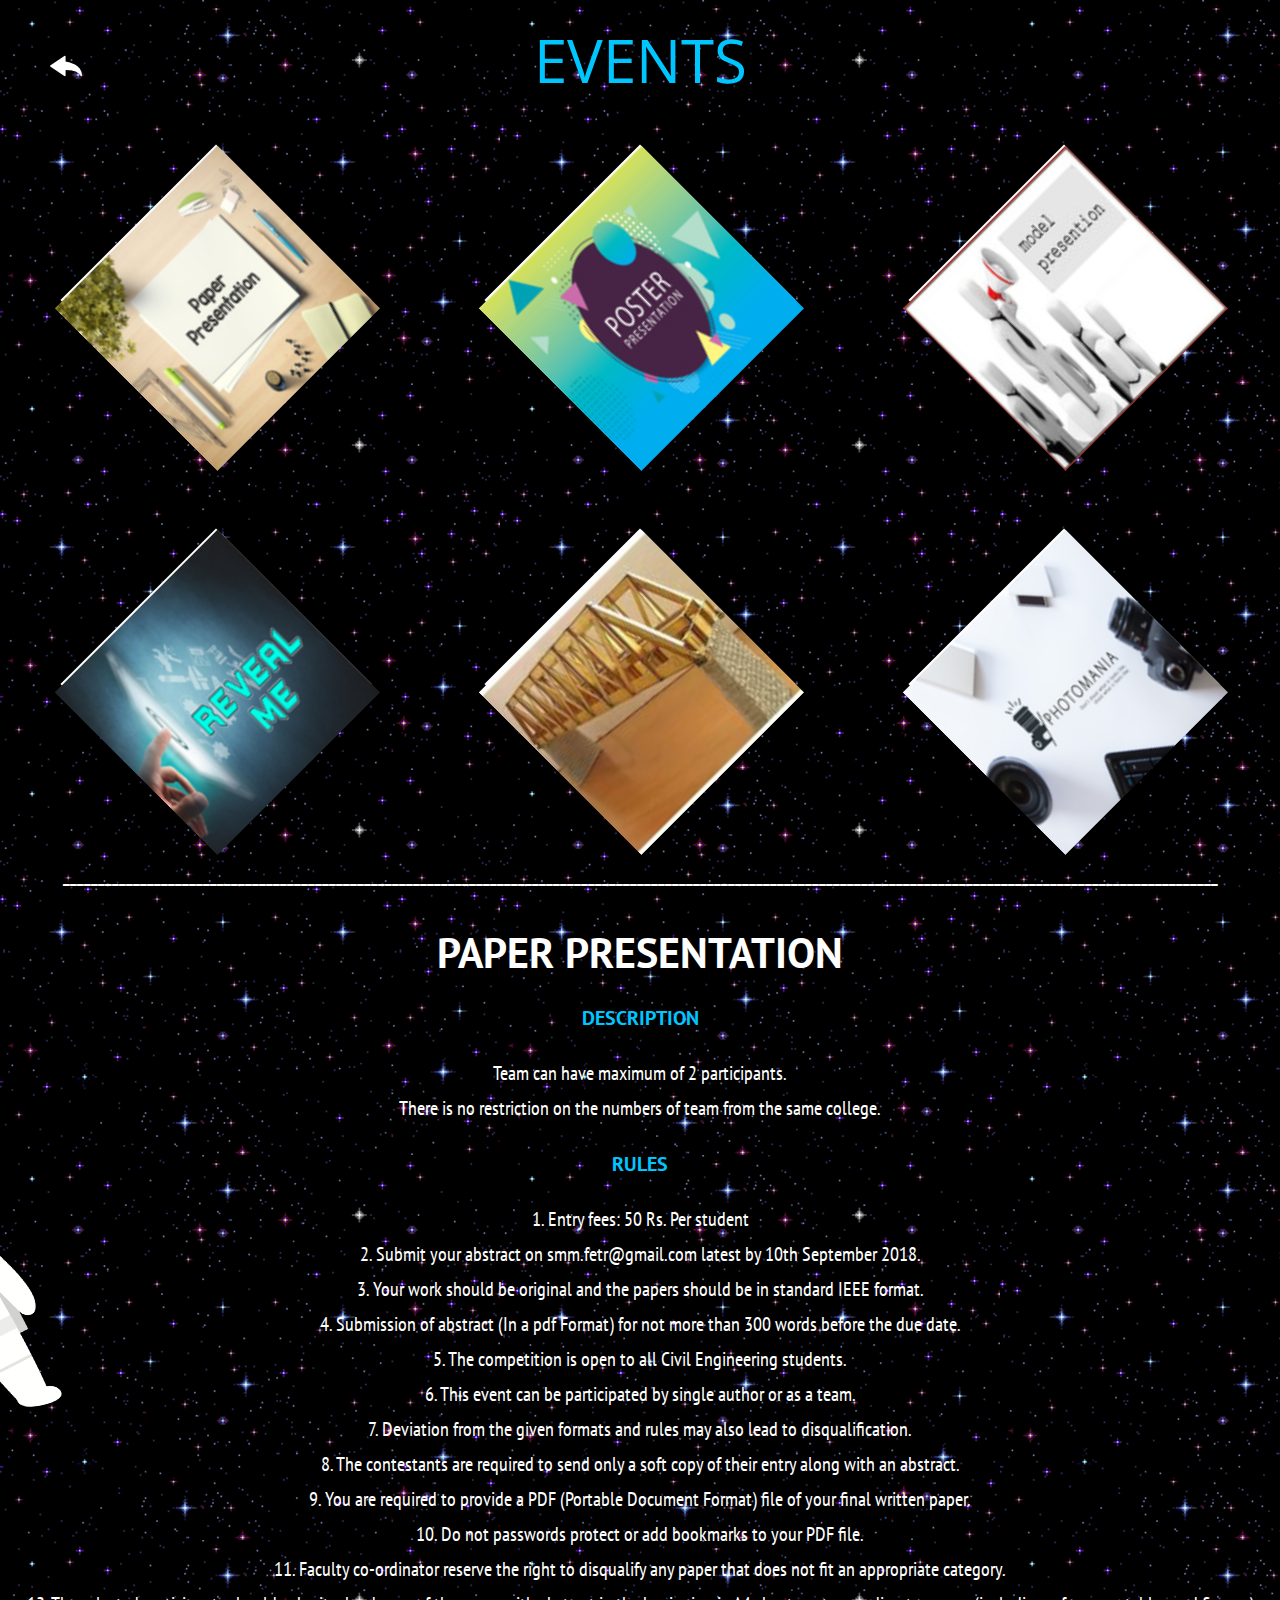
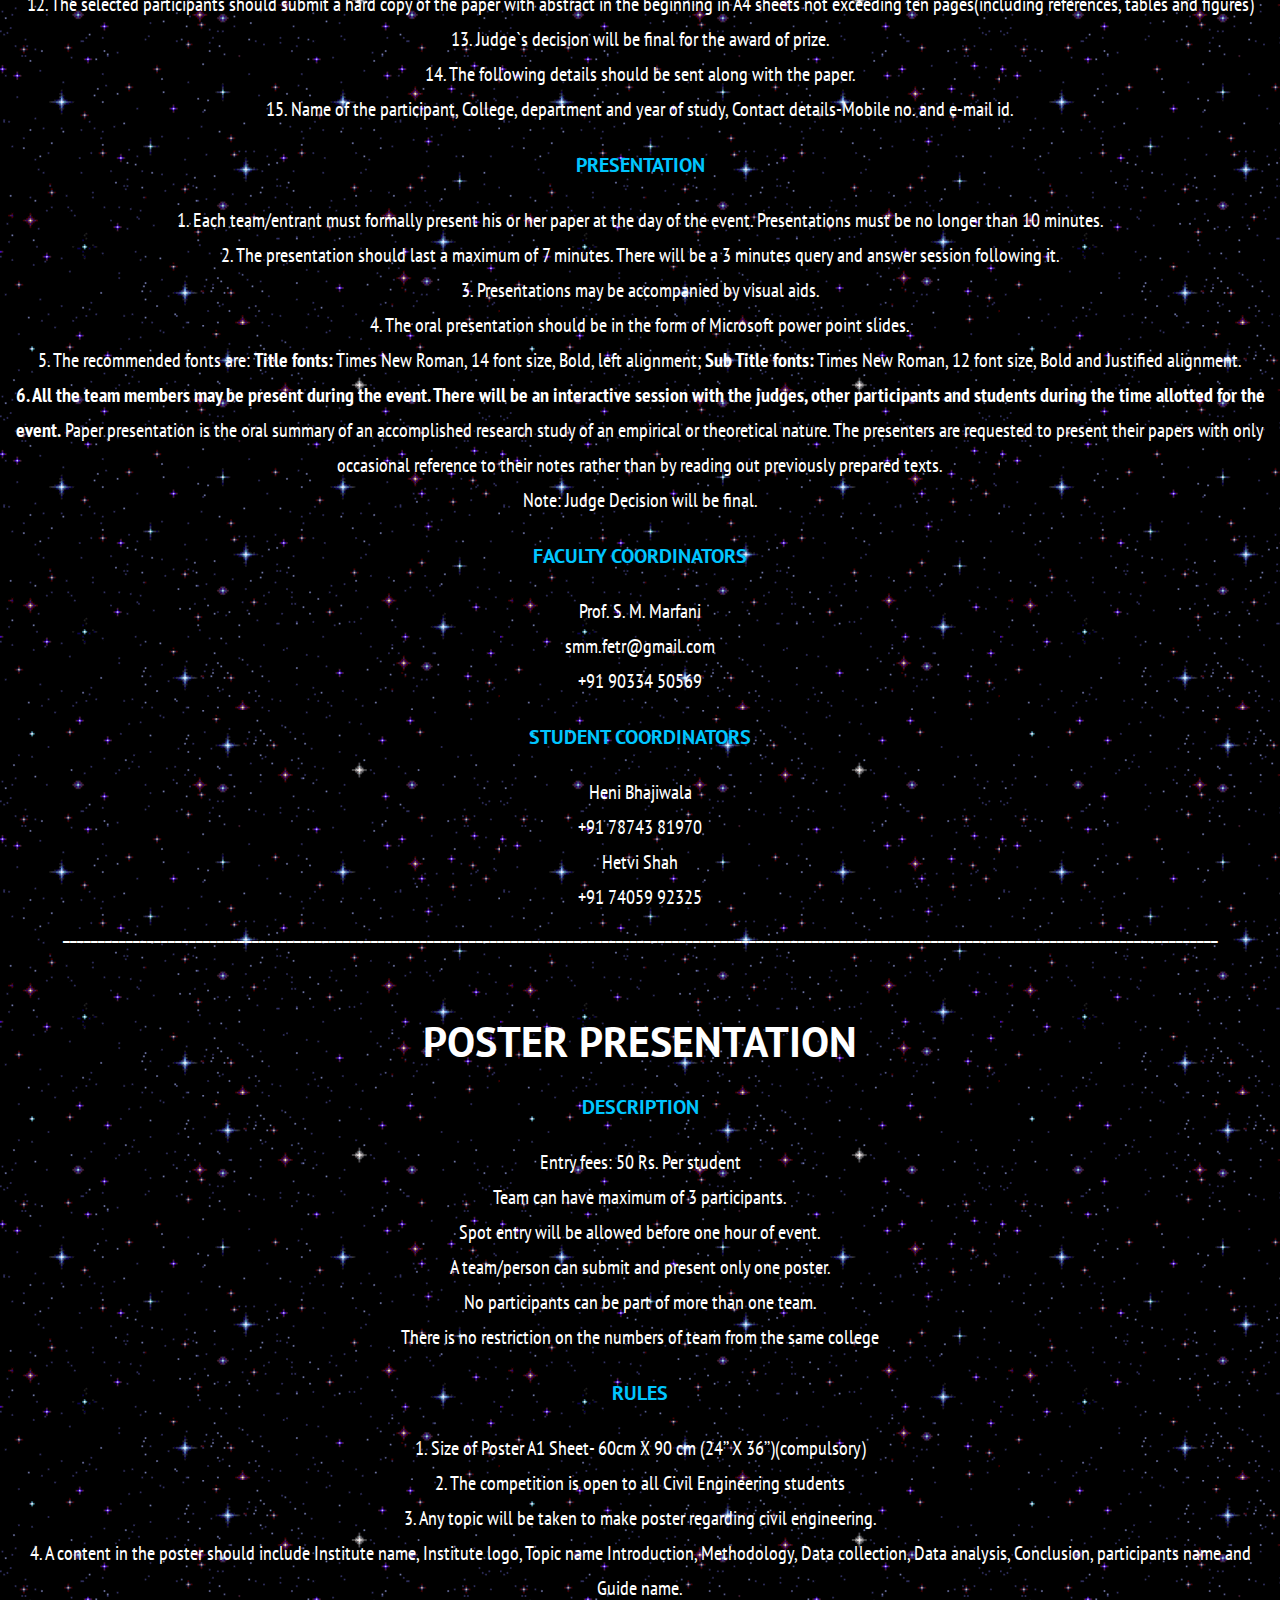
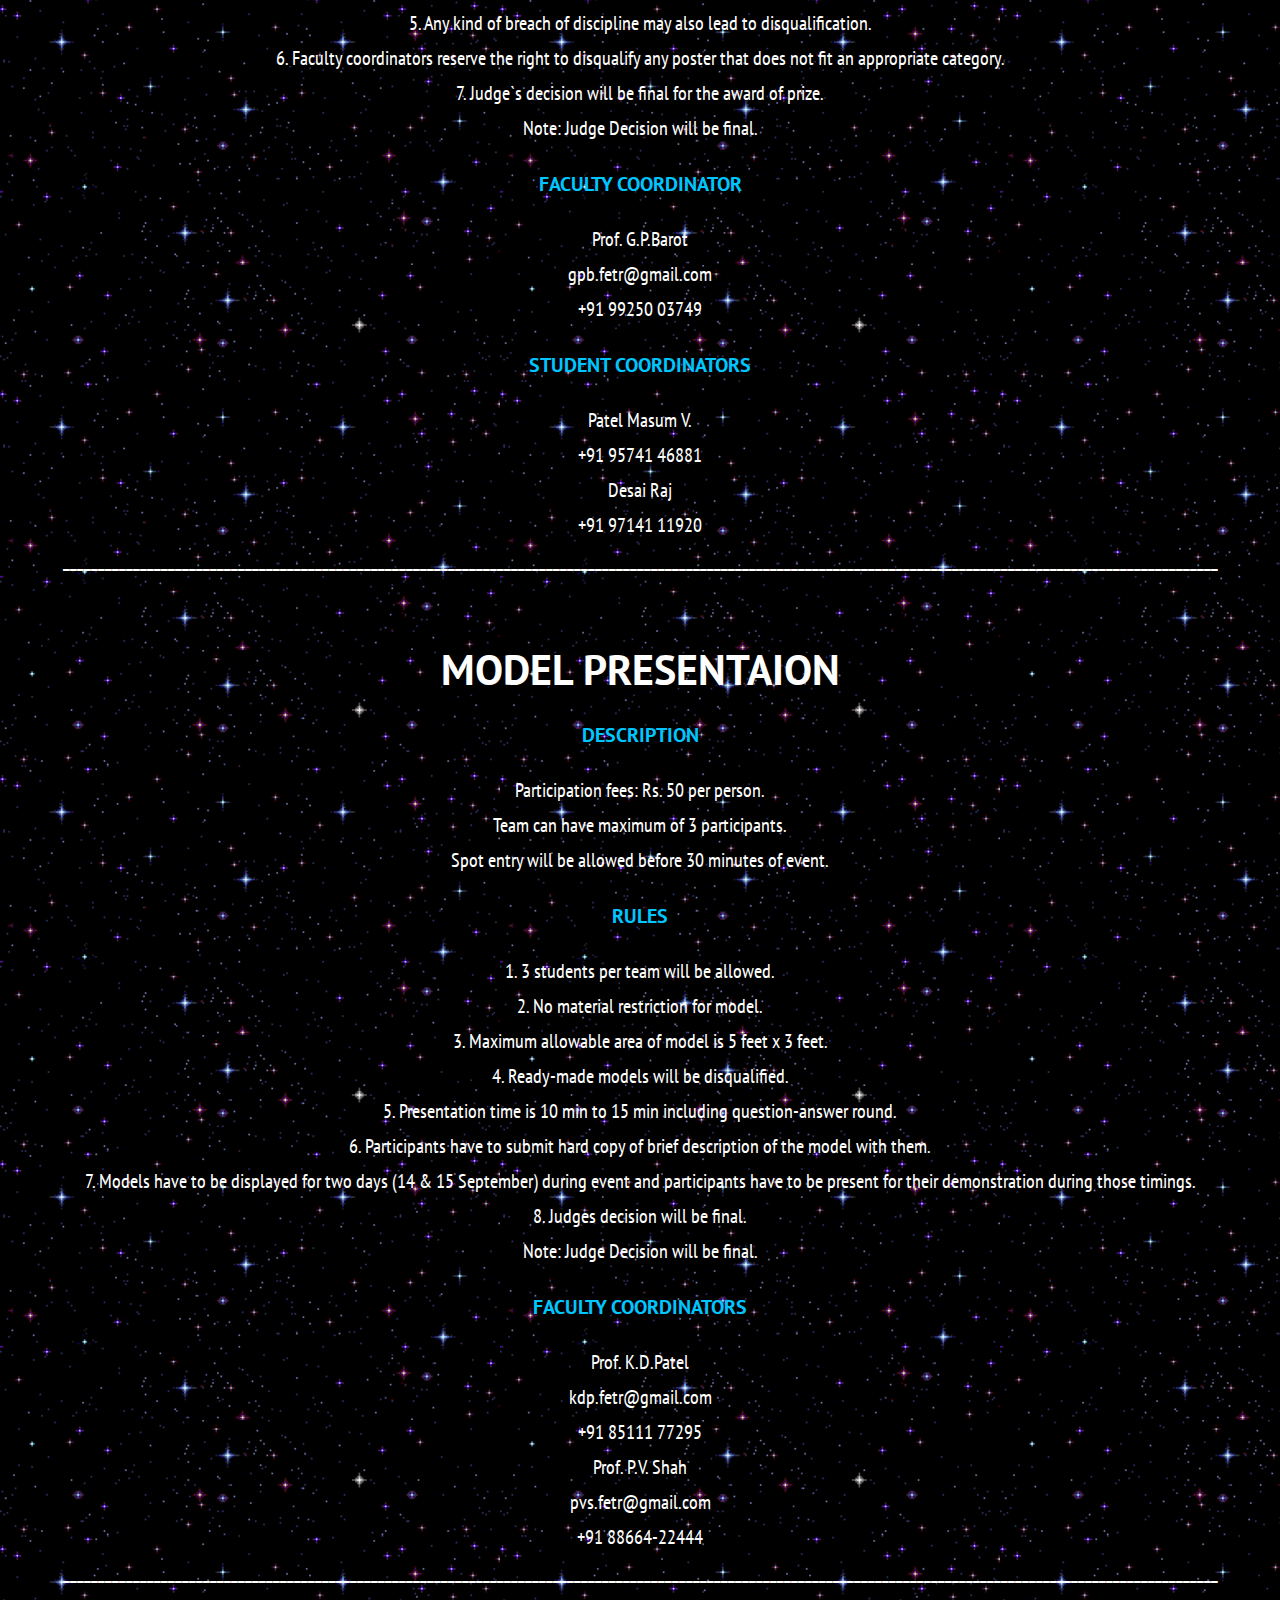
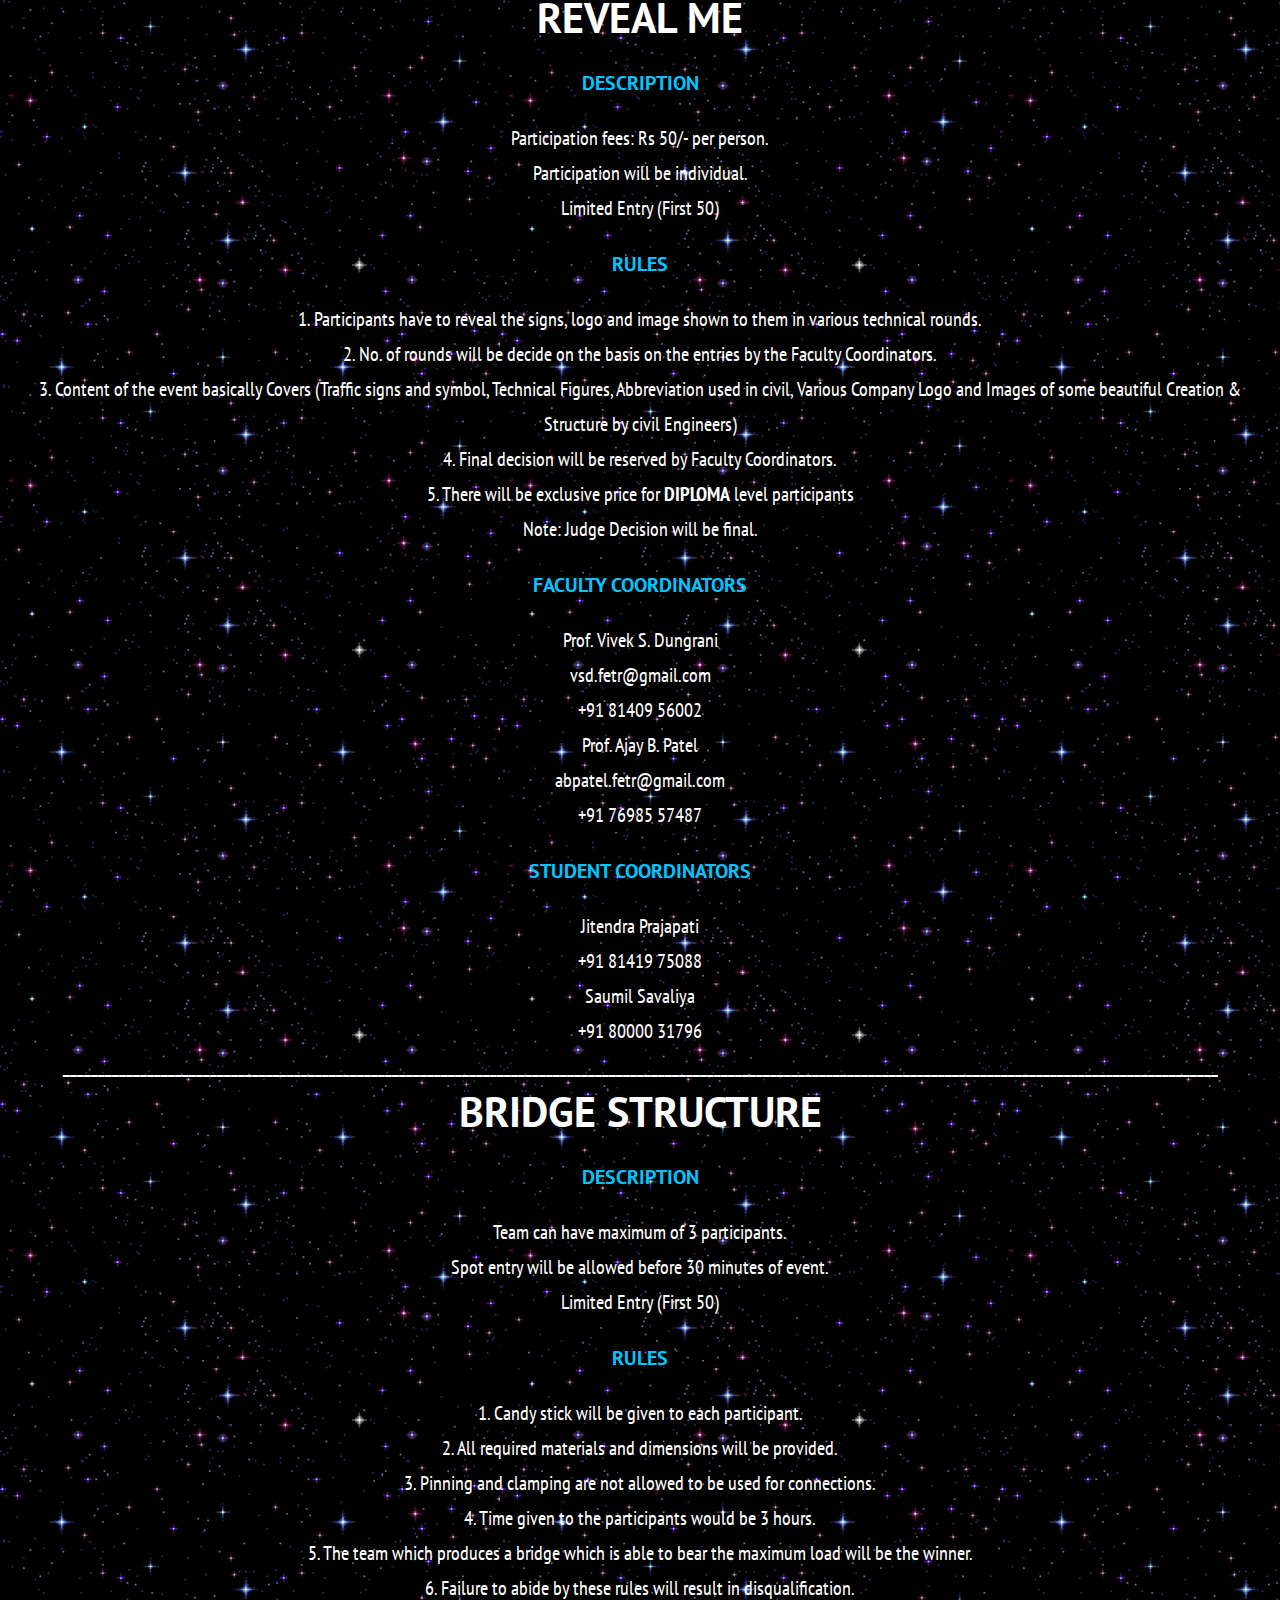
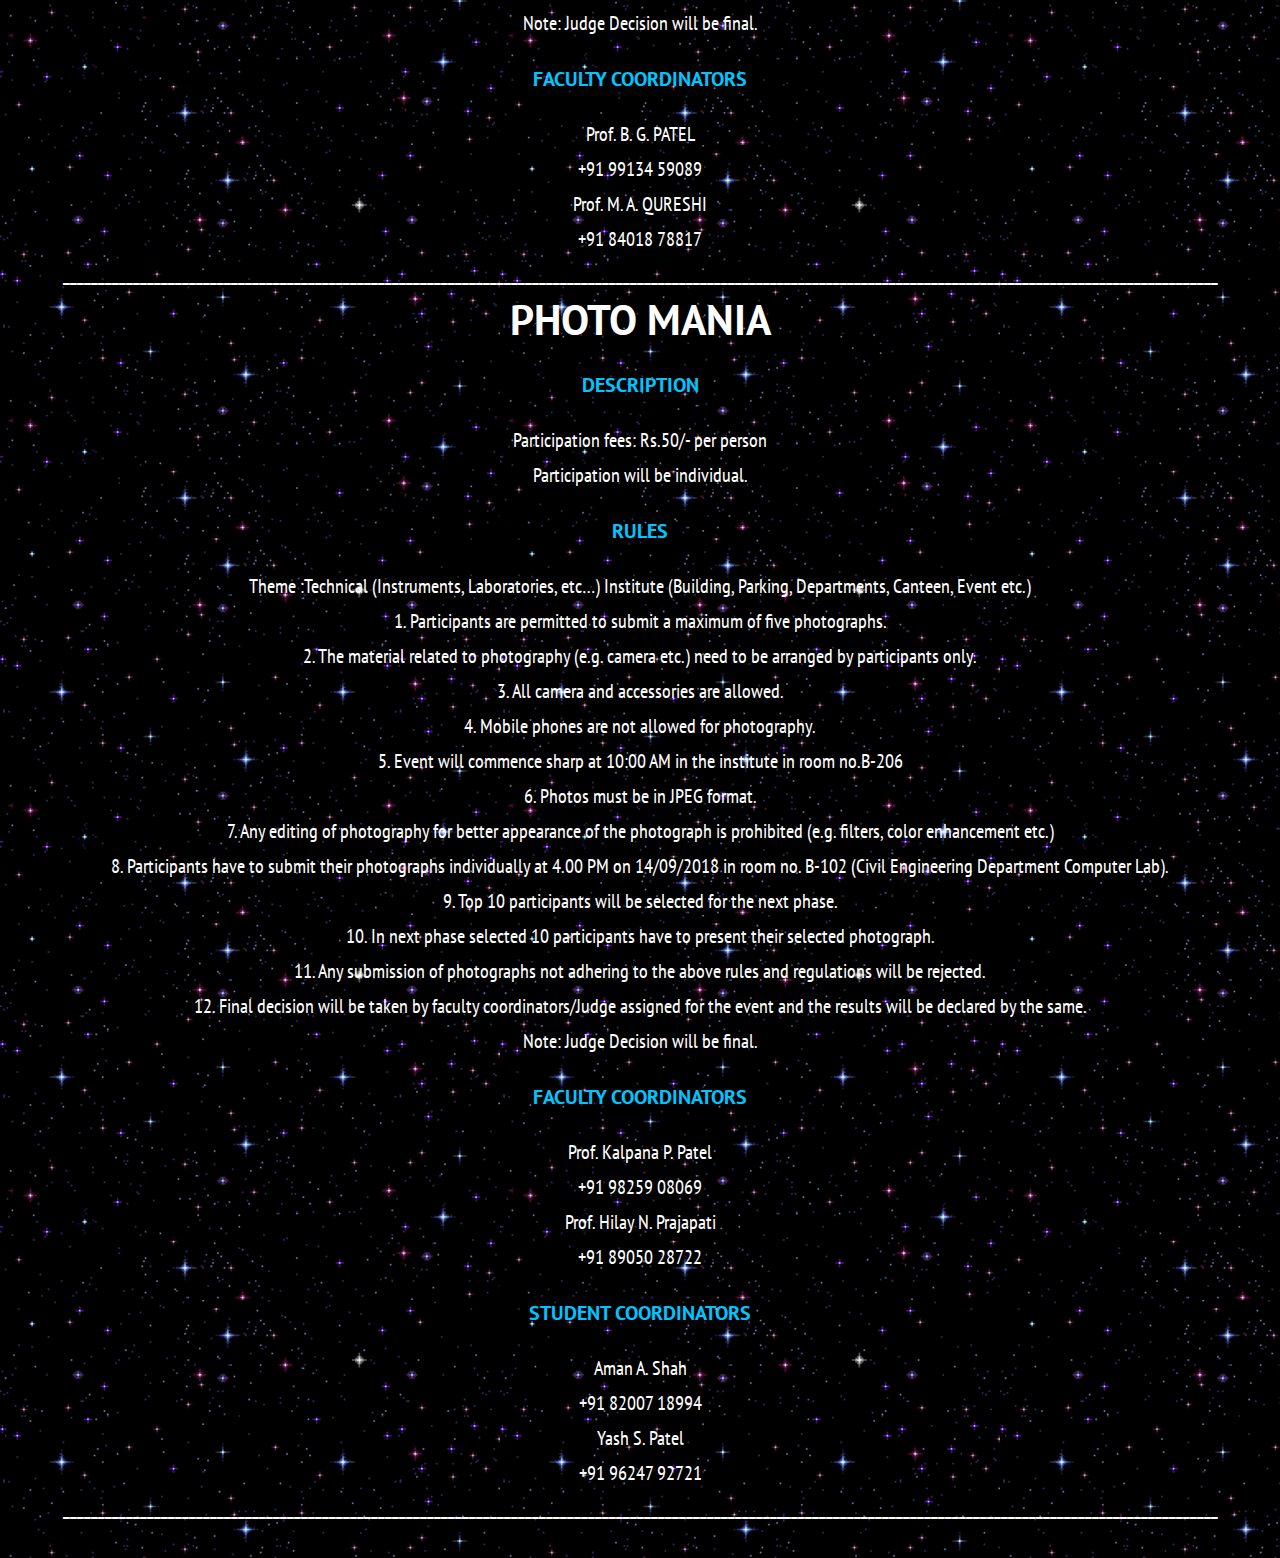
<file: civil.html>
﻿<!DOCTYPE html>
<html xmlns="http://www.w3.org/1999/xhtml" xml:lang="en" lang="en">

<head>
	<meta http-equiv="Cache-Control" content="max-age=259200, must-revalidate" />
	<meta http-equiv="Content-Type" content="text/html; charset=utf-8" />
	<meta http-equiv="X-UA-Compatible" content="IE=edge">
	<!-- Title -->
	<title>CIVIL ENGINEERING</title>
	<meta name="description" content="You can take your engineering skills to the next level by participating in Visvesmruti this engineer's day!">
	<!-- MAIN FAVICON -->
	<link rel="icon" href="img/favicon.ico" type="image/x-icon" />
	<!-- Add to homescreen for Chrome on Android -->
	<meta name="mobile-web-app-capable" content="yes">
	<meta name="application-name" content="VISVESMRUTI">
    <!-- Add to homescreen for Safari on iOS -->
	<meta name="apple-mobile-web-app-capable" content="yes">
	<meta name="apple-mobile-web-app-status-bar-style" content="rgb(8,200,252)">
	<meta name="apple-mobile-web-app-title" content="VISVESMRUTI">
	<link rel="apple-touch-icon" href="#">	
	<link href='http://fonts.googleapis.com/css?family=Open+Sans:700,400&amp;subset=latin,cyrillic-ext' rel='stylesheet' type='text/css'>
	<link href='http://fonts.googleapis.com/css?family=PT+Sans:400,400italic,700,700italic&amp;subset=latin,cyrillic-ext' rel='stylesheet' type='text/css'>
	<link href='http://fonts.googleapis.com/css?family=PT+Sans+Narrow&amp;subset=latin,cyrillic-ext' rel='stylesheet' type='text/css'>
	<link rel="stylesheet" href="stylesheets/normalize-min.css">
	<link rel="stylesheet" href="stylesheets/pace.css">
	<link rel="stylesheet" href="stylesheets/main.css">
	<!--[if IE]> <script src="http://html5shiv.googlecode.com/svn/trunk/html5.js"></script> <![endif]-->
</head>

<body>		
	<div class="menu-container">
		<a href="index.html" class="btn-back j-btn-back" data-menu='site-menu'></a>
		
	</div>
	<div class="page-wrapper page">		
		<img src="img/asteroids-left.png" alt="pic" class="a-left">
		<img src="img/asteroids-right.png" alt="pic" class="a-right">
		<img src="img/asteroids-left.png" alt="pic" class="b-left">
		<img src="img/asteroids-right.png" alt="pic" class="b-right">
		<div class="container">
			<!-- THE 1st SCREEN -->
			<canvas id="canvasAustro" class="austro" width="600" height="800"></canvas>
			<!-- <canvas id="canvasStars" class="bg-stars" width="600" height="640"></canvas> -->
			<div class="center">
				<h1 class="title title-big">EVENTS</h1> 

				
				<!-- END OF THE 1st SCREEN -->
				<!-- THE 2nd SCREEN -->
				<div class="screen-2">

				<div class="rhombs">
					<div class="rhomb-wrapper flip-container">
						<a href="#Paper Presentation">
						<div class="rhomb flipper">
							
							<div class="front">
								<div class="front-content">
									<img src="img/paper.jpg" height="230px" width="230px">
								</div>
							</div>
							<div class="back">
								<div class="back-content">
									<div class="color"> <span class="big">Paper Presentation</span></> 
									</div>
								</div>
							</div>
							
						</div>
						</a>
					</div>
					
					<div class="rhomb-wrapper flip-container">
						<a href="#Poster Presentation">
						<div class="rhomb flipper">
							
							<div class="front">
								<div class="front-content">
									<img src="img/poster.jpg" alt="" height="230px" width="230px">
								</div>
							</div>
							<div class="back">
								<div class="back-content">
									<div class="color"><span class="big">Poster Presentation</span> 
									</div>
									<p class="text"></p>
								</div>
							</div>
							
						</div>
						</a>
					</div>
					<div class="rhomb-wrapper flip-container">
						<a href="#MODEL PRESENTAION">
						<div class="rhomb flipper">
							
							<div class="front">
								<div class="front-content">
									<img src="img/model.jpg" alt="" height="230px" width="230px">
								</div>
							</div>
							<div class="back">
								<div class="back-content">
									<div class="color"> <span class="big">Model Presentation</span>
									</div>
									<p class="text"></p>
								</div>
							</div>
							
						</div>
						</a>
					</div>
				</div>
				<br><br><br><br>
				<div class="rhombs">
					<a href="#Reveal ME">
					<div class="rhomb-wrapper flip-container">
						<div class="rhomb flipper">
							
							<div class="front">
								<div class="front-content">
									<img src="img/Reveal_me.jpg" alt="" height="230px" width="230px">
								</div>
							</div>
							<div class="back">
								<div class="back-content">
									<div class="color"> <span class="big">Reveal ME</span> 
									</div>
								</div>
							</div>
							
						</div>
						</a>
					</div>
					<div class="rhomb-wrapper flip-container">
						<a href="#Bridge Structure">
						<div class="rhomb flipper">
							
							<div class="front">
								<div class="front-content">
									<img src="img/bridge.jpg" alt="" height="230px" width="230px">
								</div>
							</div>
							<div class="back">
								<div class="back-content">
									<div class="color"> <span class="big">Bridge Structure</span> 
									</div>
								</div>
							</div>
							
						</div>
						</a>
					</div>
					<div class="rhomb-wrapper flip-container">
						<a href="#Photo Mania">
						<div class="rhomb flipper">
							
							<div class="front">
								<div class="front-content">
									<img src="img/photo.jpg" alt="" height="230px" width="230px">
								</div>
							</div>
							<div class="back">
								<div class="back-content">
									<div class="color"> <span class="big">Photo Mania</div>
								</div>
							</div>
							
						</div>
						</a>
					</div>
				</div>
				<!-- end of rhombs -->
			</div>
			<!-- END OF THE 2nd SCREEN -->
			<!-- THE 3rd SCREEN -->
			<br><br><br><br><p class="text">_____________________________________________________________________________________________________________________________________________________________________</p><br><br>
		<div class="screen-3">
					<h2 id="Paper Presentation" class="title title-medium">Paper Presentation</h2>
<h4 class="title title-small">Description</h4>
<p class="text">Team can have maximum of 2 participants.</p>
<p class="text">There is no restriction on the numbers of team from the same college.</p>

<h4 class="title title-small">Rules</h4>

			
			<p class="text">1. Entry fees: 50 Rs. Per student
<br>2. Submit your abstract on smm.fetr@gmail.com latest by 10th September 2018.
<br>3. Your work should be original and the papers should be in standard IEEE format.
<br>4. Submission of abstract (In a pdf Format) for not more than 300 words before the due date.
<br>5. The competition is open to all Civil Engineering students.
<br>6. This event can be participated by single author or as a team.
<br>7. Deviation from the given formats and rules may also lead to disqualification.
<br>8. The contestants are required to send only a soft copy of their entry along with an abstract.
<br>9. You are required to provide a PDF (Portable Document Format) file of your final written paper.
<br>10. Do not passwords protect or add bookmarks to your PDF file.
<br>11. Faculty co-ordinator  reserve the right to disqualify any paper that does not fit an appropriate category.
<br>12. The selected participants should submit a hard copy of the paper with abstract in the beginning in A4 sheets not exceeding ten pages(including references, tables and figures)
<br>13. Judge`s decision will be final for the award of prize.
<br>14. The following details should be sent along with the paper.
<br>15. Name of the participant, College, department and year of study, Contact details-Mobile no. and e-mail id.

</p>


<h4 class="title title-small">Presentation</h4>

			
			<p class="text">
1. Each team/entrant must formally present his or her paper at the day of the event. Presentations must be no longer than 10 minutes.
<br>2. The presentation should last a maximum of 7 minutes. There will be a 3 minutes query and answer session following it.
<br>3. Presentations may be accompanied by visual aids.
<br>4. The oral presentation should be in the form of Microsoft power point slides.
<br>5. The recommended fonts are: <b>Title fonts:</b> Times New Roman, 14 font size, Bold, left alignment; <b>Sub Title fonts:</b> Times New Roman, 12 font size, Bold and Justified alignment.
<br><b>6. All the team members may be present during the event. There will be an interactive session with the judges, other participants and students during the time allotted for the event.</b> Paper presentation is the oral summary of an accomplished research study of an empirical or theoretical nature. The presenters are requested to present their papers with only occasional reference to their notes rather than by reading out previously prepared texts. 


</p>
		
	<p class="text">Note: Judge Decision will be final.</p>
<h4 class="title title-small">Faculty Coordinators</h4>

	
		<p class="text">Prof. S. M. Marfani</p>
		<p class="text"> smm.fetr@gmail.com</p>
		<p class="text">+91 90334 50569</p>

<h4 class="title title-small">Student Coordinators</h4>

		<p class="text">Heni Bhajiwala </p>
		<p class="text">+91 78743 81970</p>
	
		<p class="text">Hetvi Shah</p>
		<p class="text">+91 74059 92325</p>
			

	 
<p class="text">_____________________________________________________________________________________________________________________________________________________________________</p>
			</div>
			<!-- END OF THE 4th SCREEN --><br><br><br><br>
			<!-- THE 5th SCREEN -->
			<div class="screen-3">
				<div class="screen-3">
					<h2 id="Poster Presentation" class="title title-medium">Poster Presentation</h2>
<h4 class="title title-small">Description</h4>

<p class="text">Entry fees: 50 Rs. Per student</p>
<p class="text">Team can have maximum of 3 participants.</p>
<p class="text">Spot entry will be allowed before one hour of event. </p>
<p class="text">A team/person can submit and present only one poster. </p>
<p class="text">No participants can be part of more than one team.</p>
<p class="text">There is no restriction on the numbers of team from the same college</p>


<h4 class="title title-small">Rules</h4>
	
			
			<p class="text">
1. Size of Poster A1 Sheet- 60cm X 90 cm (24’’ X 36’’)(compulsory)
<br>2. The competition is open to all Civil Engineering students
<br>3. Any topic will be taken to make poster regarding civil engineering.
<br>4. A content in the poster should include Institute name, Institute logo, Topic name Introduction, Methodology, Data collection, Data analysis, Conclusion, participants name and Guide name.
<br>5. Any kind of breach of discipline may also lead to disqualification.
<br>6. Faculty coordinators reserve the right to disqualify any poster that does not fit an appropriate category.
<br>7. Judge`s decision will be final for the award of prize.

</p>
		
	<p class="text">Note: Judge Decision will be final.</p>
<h4 class="title title-small">Faculty Coordinator</h4>

	
		<p class="text">Prof. G.P.Barot</p>
		<p class="text">gpb.fetr@gmail.com</p>
		<p class="text">+91 99250 03749</p>

<h4 class="title title-small">Student Coordinators</h4>

		<p class="text">Patel  Masum V.</p>
		<p class="text">+91 95741 46881</p>
	
		<p class="text">Desai Raj</p>
		<p class="text">+91 97141 11920</p>
			
        <p class="text">_____________________________________________________________________________________________________________________________________________________________________</p>
</div>

			</div>
			<!-- END OF THE 5th SCREEN --><br><br><br><br>
			<!-- THE 6th SCREEN -->
			
				<div class="screen-3">
								<h2 id="MODEL PRESENTAION" class="title title-medium">MODEL PRESENTAION</h2>
<h4 class="title title-small">Description</h4>



<p class="text">Participation fees: Rs. 50 per person.</p>
<p class="text">Team can have maximum of 3 participants.</p>
<p class="text">Spot entry will be allowed before 30 minutes of event.</p> 


<h4 class="title title-small">Rules</h4>
	
			
			<p class="text">
1. 3 students per team will be allowed. 
<br>2. No material restriction for model.
<br>3. Maximum allowable area of model is 5 feet x 3 feet.
<br>4. Ready-made models will be disqualified. 
<br>5. Presentation time is 10 min to 15 min including question-answer round.
<br>6. Participants have to submit hard copy of brief description of the model with them.
<br>7. Models have to be displayed for two days (14 & 15 September) during event and participants have to be present for their demonstration during those timings.
<br>8. Judges decision will be final.


</p>
		
	<p class="text">Note: Judge Decision will be final.</p>
<h4 class="title title-small">Faculty Coordinators</h4>

	
		<p class="text">Prof. K.D.Patel</p>
		<p class="text">kdp.fetr@gmail.com</p>
		<p class="text">+91 85111 77295</p>

		<p class="text">Prof. P.V. Shah</p>
		<p class="text">pvs.fetr@gmail.com</p>
		<p class="text">+91 88664-22444</p>



			
        <p class="text">_____________________________________________________________________________________________________________________________________________________________________</p>
</div>


	<!-- END OF THE 6th SCREEN -->
	<!-- THE 7th SCREEN -->
			<div class="screen-5">
					<h2 id="Reveal ME" class="title title-medium">Reveal ME</h2>
<h4 class="title title-small">Description</h4>


<p class="text">Participation fees: Rs 50/- per person.</p>
<p class="text">Participation will be individual.</p>
<p class="text">Limited Entry (First 50)</p>



<h4 class="title title-small">Rules</h4>
	
			
			<p class="text">
1. Participants have to reveal the signs, logo and image shown to them in various technical rounds.
<br>2. No. of rounds will be decide on the basis on the entries by the Faculty Coordinators.
<br>3. Content of the event basically Covers (Traffic signs and symbol, Technical Figures, Abbreviation used in civil, Various Company Logo and Images of some beautiful Creation & Structure by civil Engineers)
<br>4. Final decision will be reserved by Faculty Coordinators.
<br>5. There will be exclusive price for <b>DIPLOMA</b> level participants


</p>
		
	<p class="text">Note: Judge Decision will be final.</p>
<h4 class="title title-small">Faculty Coordinators</h4>

		<p class="text">Prof. Vivek S. Dungrani</p>
		<p class="text">vsd.fetr@gmail.com</p>
		<p class="text">+91 81409 56002</p>

		<p class="text">Prof. Ajay B. Patel</p>
		<p class="text">abpatel.fetr@gmail.com</p>
		<p class="text">+91 76985 57487</p>
		

<h4 class="title title-small">Student Coordinators</h4>

		<p class="text">Jitendra Prajapati</p>
		<p class="text">+91 81419 75088</p>
	
		<p class="text">Saumil Savaliya</p>
		<p class="text">+91 80000 31796</p>

			
        <p class="text">_____________________________________________________________________________________________________________________________________________________________________</p>
</div>

	<!-- end of container -->
	<!-- END OF THE 7th SCREEN -->
	<!-- THE LAST 8th SCREEN -->
	<div class="screen-5">
					<h2 id="Bridge Structure" class="title title-medium">Bridge Structure</h2>
<h4 class="title title-small">Description</h4>



<p class="text">Team can have maximum of 3 participants.</p>
<p class="text">Spot entry will be allowed before 30 minutes of event.</p>
<p class="text">Limited Entry (First 50)</p>




<h4 class="title title-small">Rules</h4>
	
			
			<p class="text">
1. Candy stick will be given to each participant.
<br>2. All required materials and dimensions will be provided. 
<br>3. Pinning and clamping are not allowed to be used for connections. 
<br>4. Time given to the participants would be 3 hours.
<br>5. The team which produces a bridge which is able to bear the maximum load will be the winner.
<br>6. Failure to abide by these rules will result in disqualification.

</p>
		
	<p class="text">Note: Judge Decision will be final.</p>
<h4 class="title title-small">Faculty Coordinators</h4>

		<p class="text">Prof. B. G. PATEL</p>
		<p class="text">+91 99134 59089</p>

		<p class="text">Prof. M. A. QURESHI</p>
		<p class="text">+91 84018 78817</p>
		


			
        <p class="text">_____________________________________________________________________________________________________________________________________________________________________</p>
</div>

<div class="screen-5">
					<h2 id="Photo Mania" class="title title-medium">Photo Mania</h2>
<h4 class="title title-small">Description</h4>

<p class="text">Participation fees: Rs.50/- per person</p>
<p class="text">Participation will be individual.</p>

<h4 class="title title-small">Rules</h4>
	
			
			<p class="text">
Theme :Technical (Instruments, Laboratories, etc…)   Institute (Building, Parking, Departments, Canteen, Event etc.)
<br>1. Participants are permitted to submit a maximum of five photographs. 
<br>2. The material related to photography (e.g. camera etc.) need to be arranged by participants only.
<br>3. All camera and accessories are allowed.
<br>4. Mobile phones are not allowed for photography.
<br>5. Event will commence sharp at 10:00 AM in the institute in room no.B-206
<br>6. Photos must be in JPEG format.
<br>7. Any editing of photography for better appearance of the photograph is prohibited (e.g. filters, color enhancement etc.)
<br>8. Participants have to submit their photographs individually at 4.00 PM on 14/09/2018 in room no. B-102 (Civil Engineering Department Computer Lab). 
<br>9. Top 10 participants will be selected for the next phase.
<br>10. In next phase selected 10 participants have to present their selected photograph.
<br>11. Any submission of photographs not adhering to the above rules and regulations will be rejected.
<br>12. Final decision will be taken by faculty coordinators/Judge assigned for the event and the results will be declared by the same.

</p>
		
	<p class="text">Note: Judge Decision will be final.</p>
<h4 class="title title-small">Faculty Coordinators</h4>

		<p class="text">Prof. Kalpana P. Patel</p>
		<p class="text">+91 98259 08069</p>

		<p class="text">Prof. Hilay N. Prajapati</p>
		<p class="text">+91 89050 28722</p>
		
<h4 class="title title-small">Student Coordinators</h4>

		<p class="text">Aman A. Shah</p>
		<p class="text">+91 82007 18994</p>
	
		<p class="text">Yash S. Patel</p>
		<p class="text">+91 96247 92721</p>



			
        <p class="text">_____________________________________________________________________________________________________________________________________________________________________</p><br><br>
</div>	






	<button onclick="topFunction()" id="myBtn" title="Go to top"></button>
	<script>
	// When the user scrolls down 20px from the top of the document, show the button
	window.onscroll = function() {scrollFunction()};

	function scrollFunction() {
	    if (document.body.scrollTop > 20 || document.documentElement.scrollTop > 20) {
	        document.getElementById("myBtn").style.display = "block";
	    } else {
	        document.getElementById("myBtn").style.display = "none";
	    }
	}

	// When the user clicks on the button, scroll to the top of the document
	function topFunction() {
	    document.body.scrollTop = 0;
	    document.documentElement.scrollTop = 0;
	}
	</script>
	<script src="js/vendor/jquery-2.1.1.min.js"></script>
	<script src="js/min/modernizr-2.0.6-min.js"></script>
	<script src="js/pixi.js"></script>
	<script src="js/min/austro-min.js"></script>
	<script src="js/bg-stars-pixi.js"></script>
	<script src="js/min/fss-min.js"></script>
	<script src="js/min/magneto-min.js"></script>
	<script src="js/min/main-min.js"></script>
	<script src="js/min/asteroids-min.js"></script>	
</body>
</html>
</file>
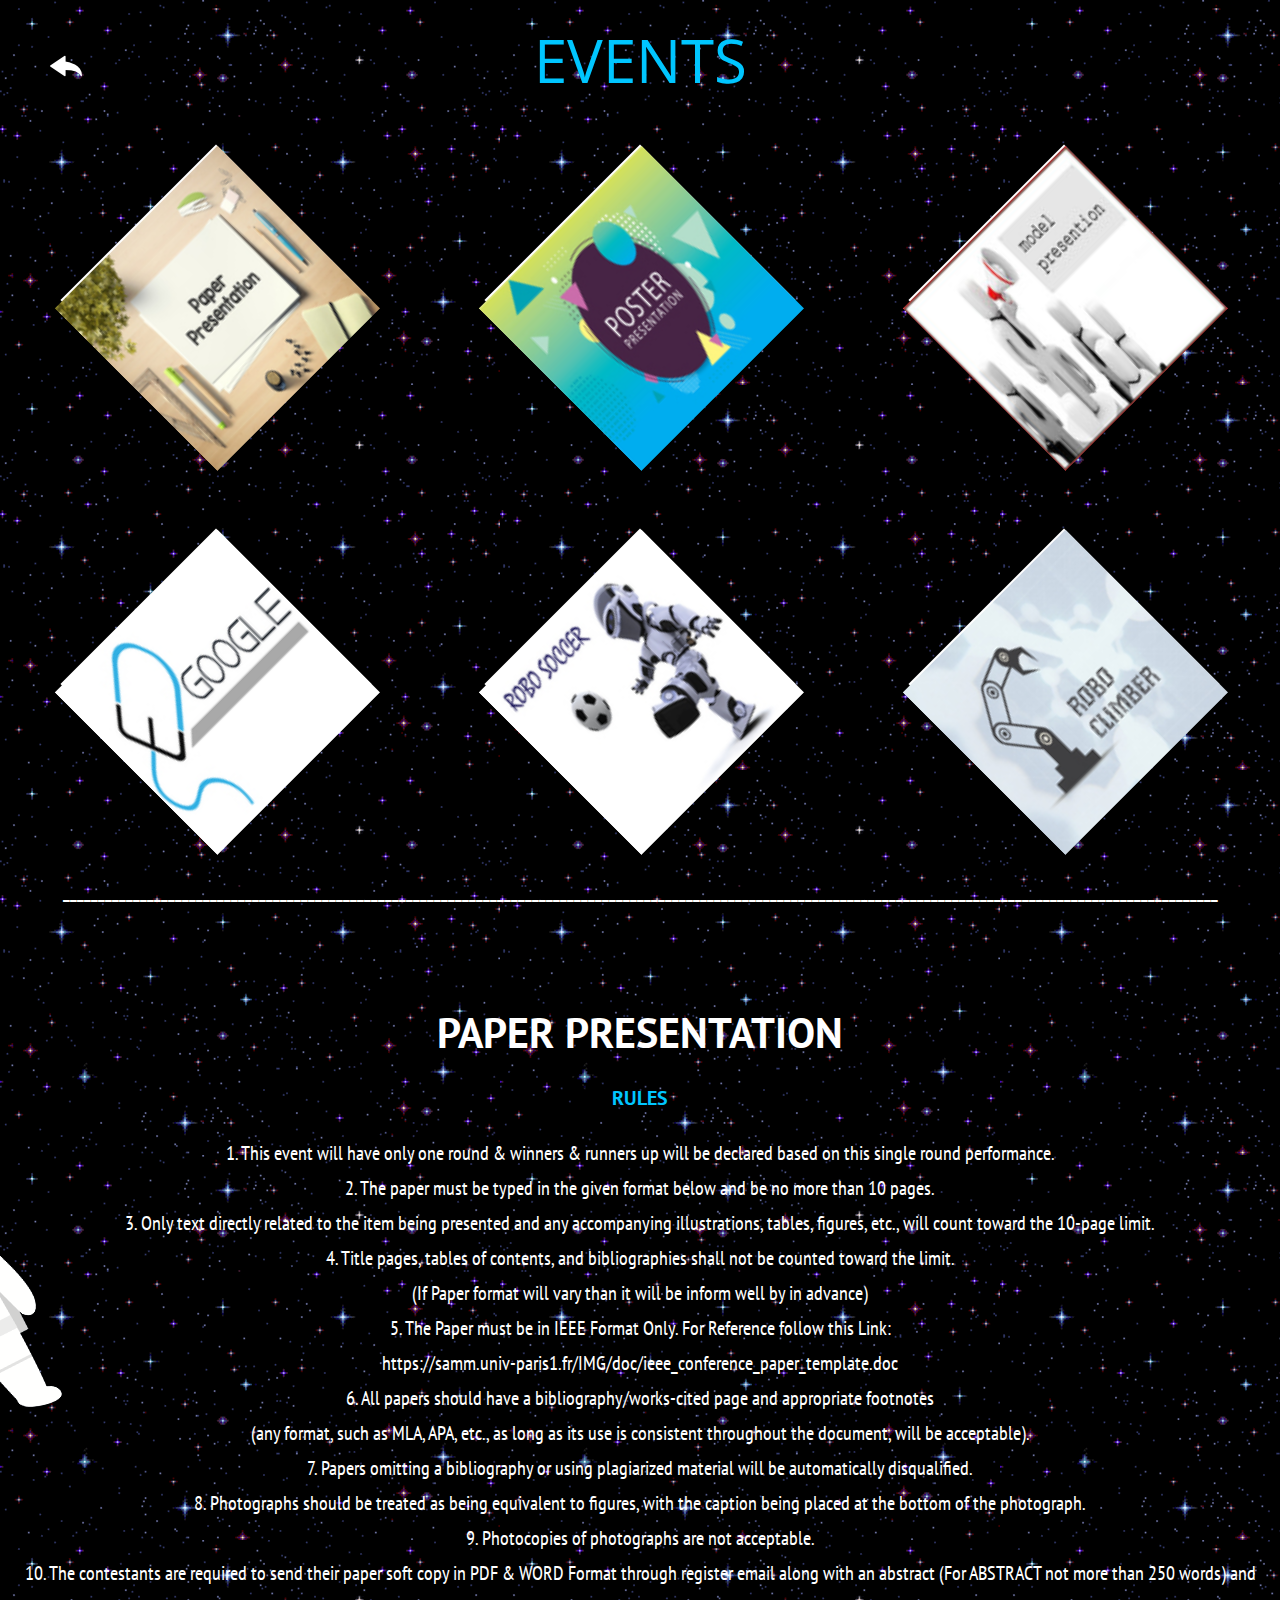
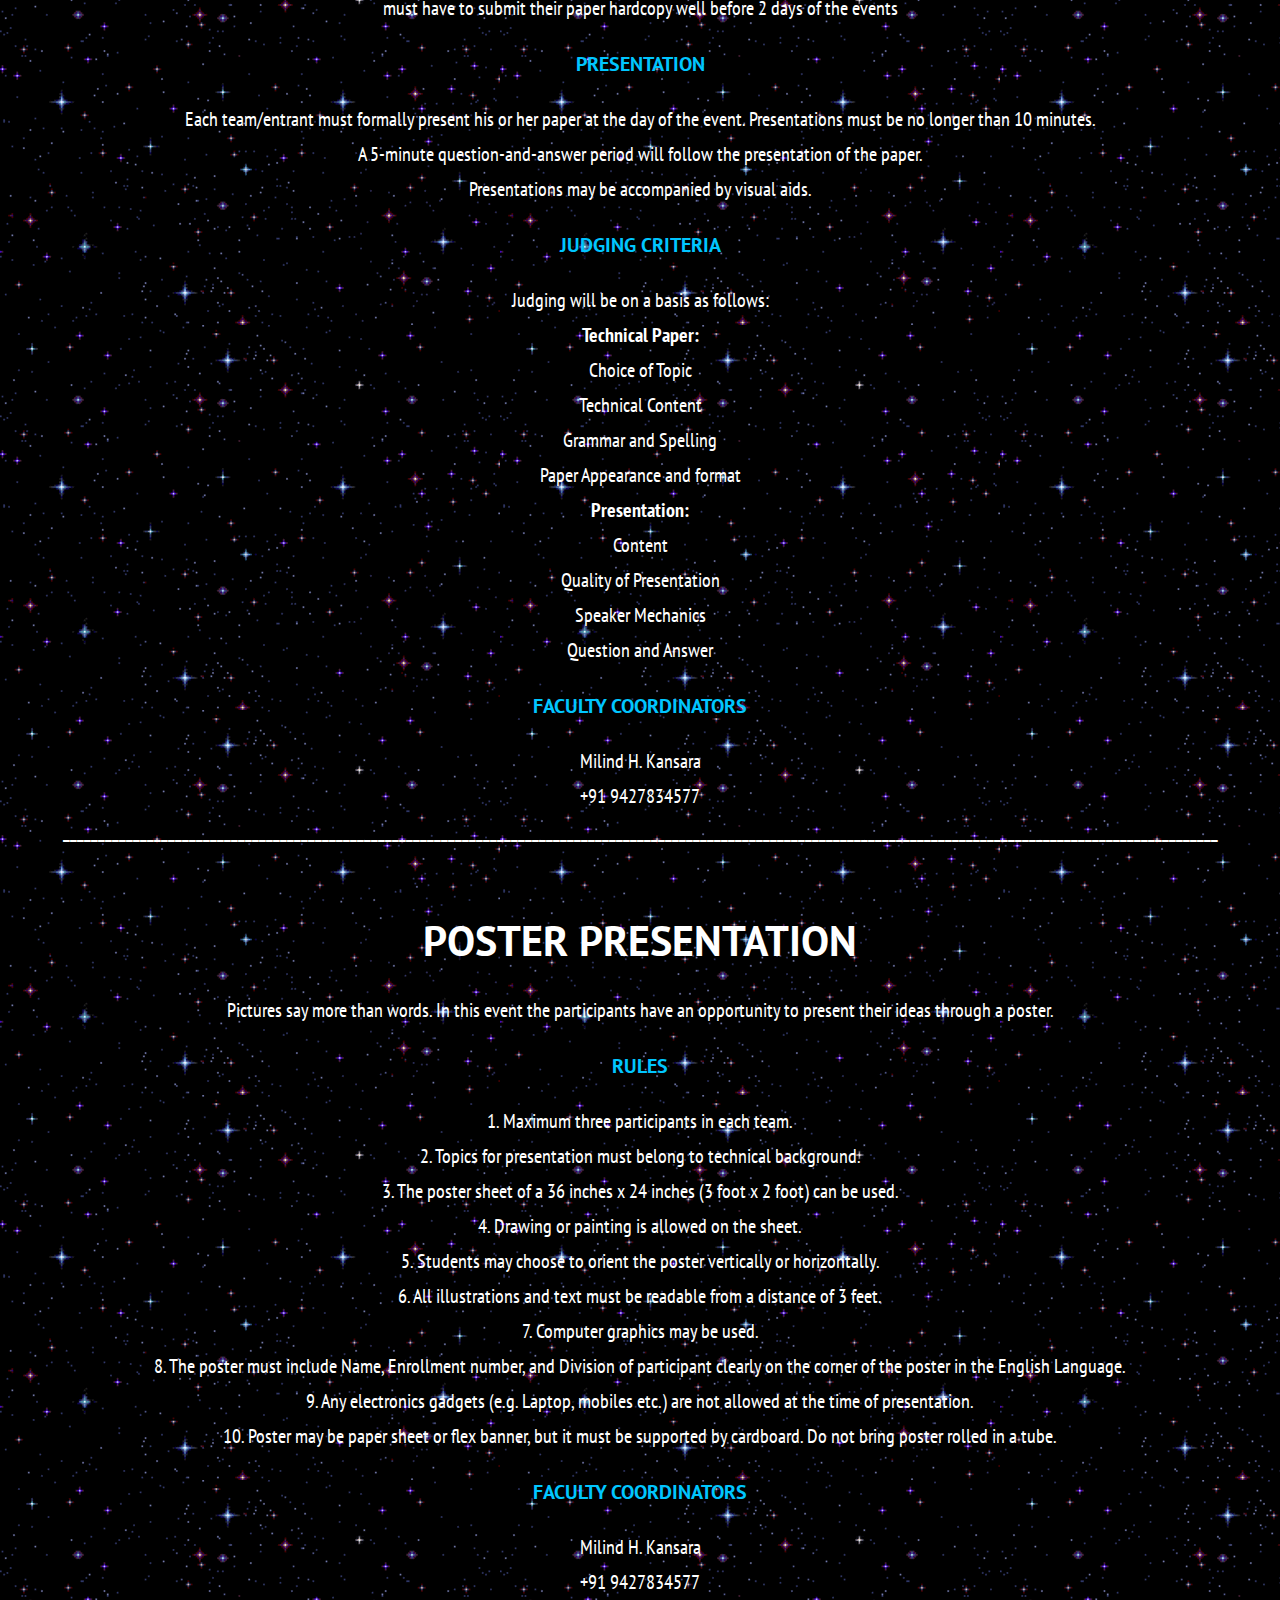
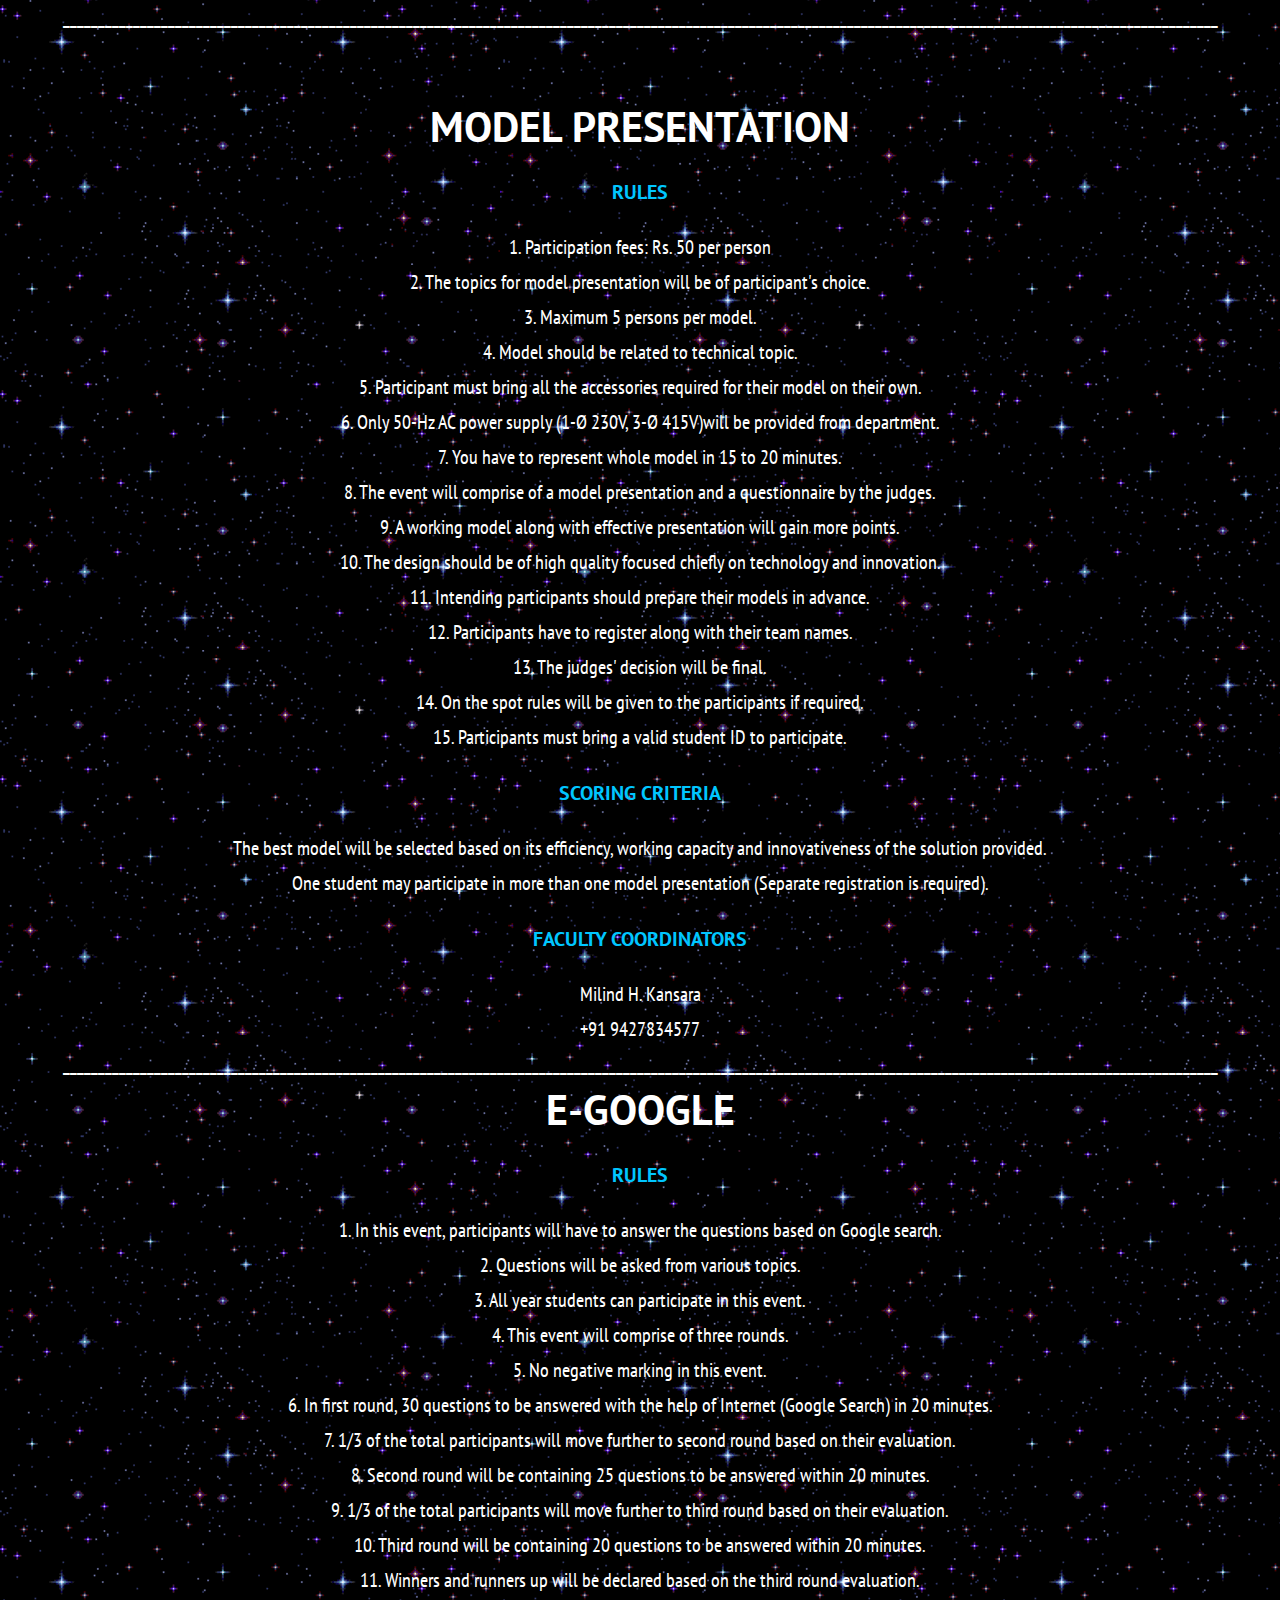
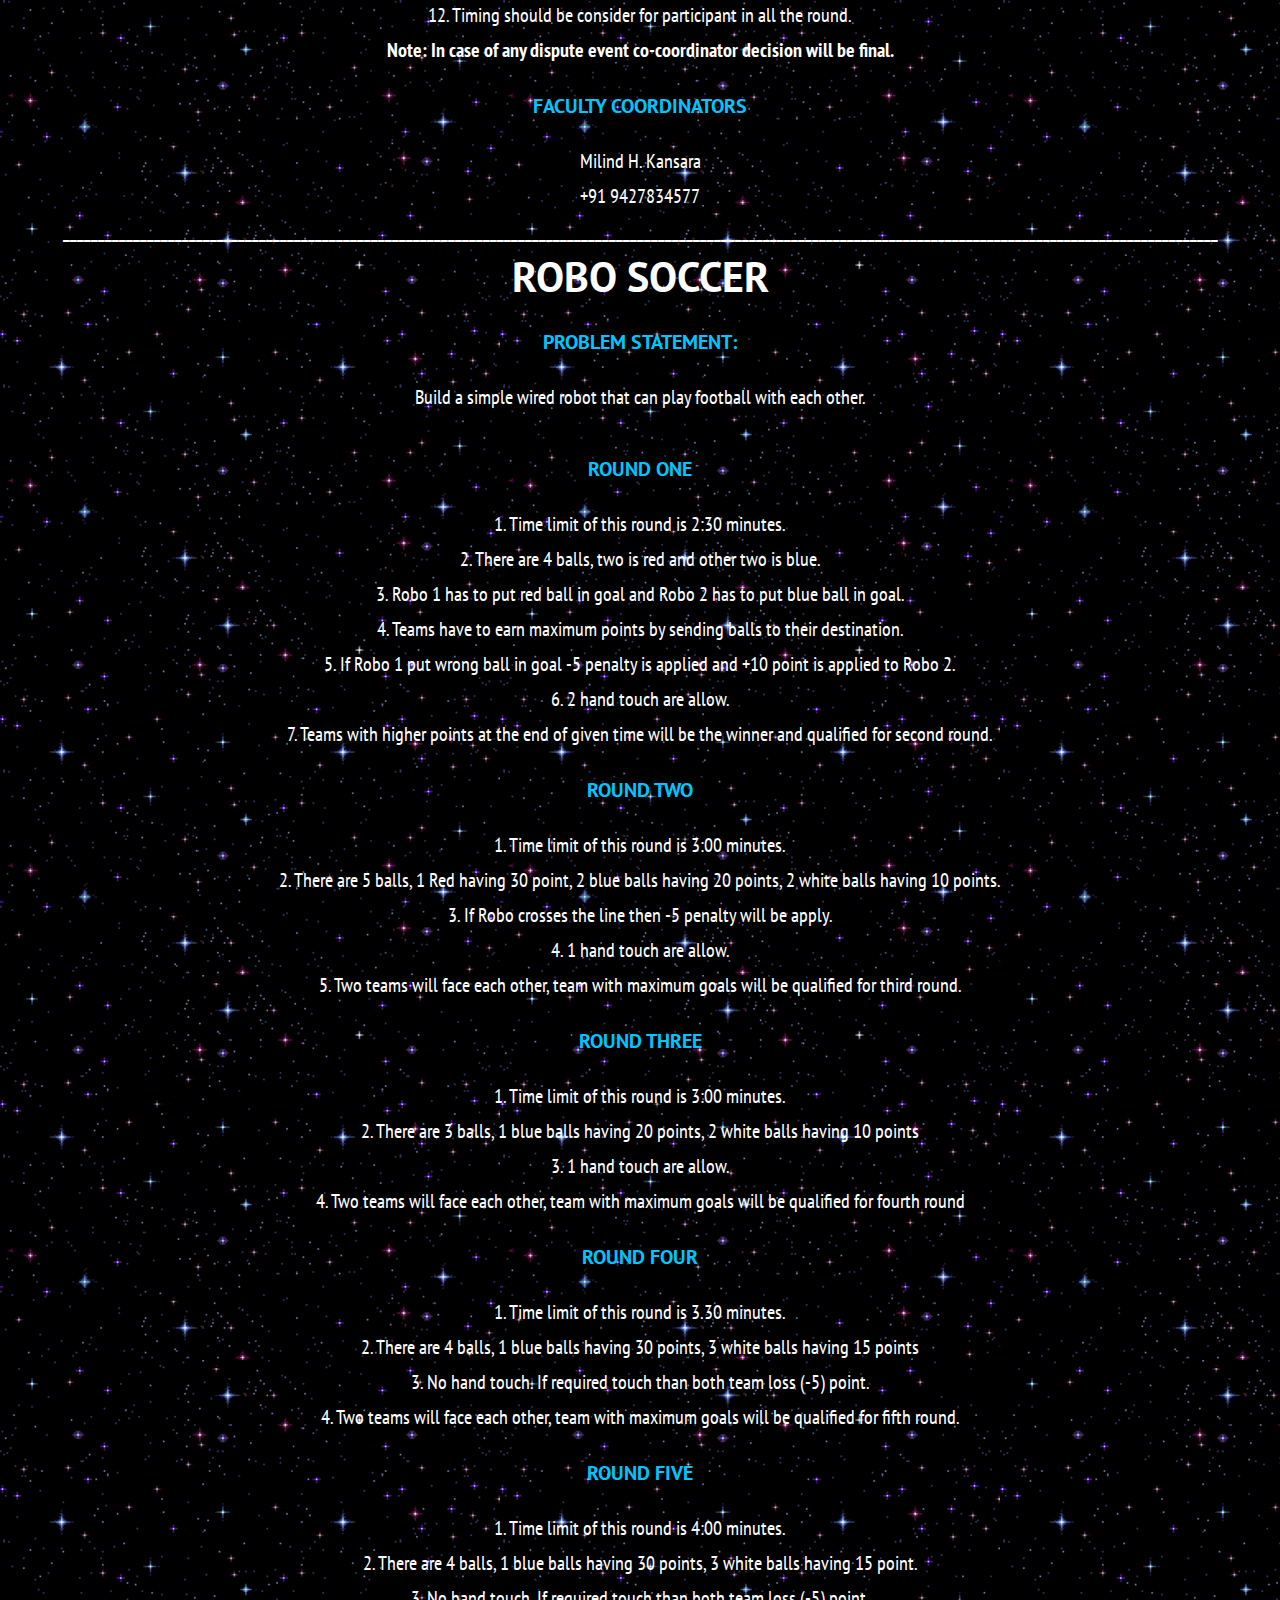
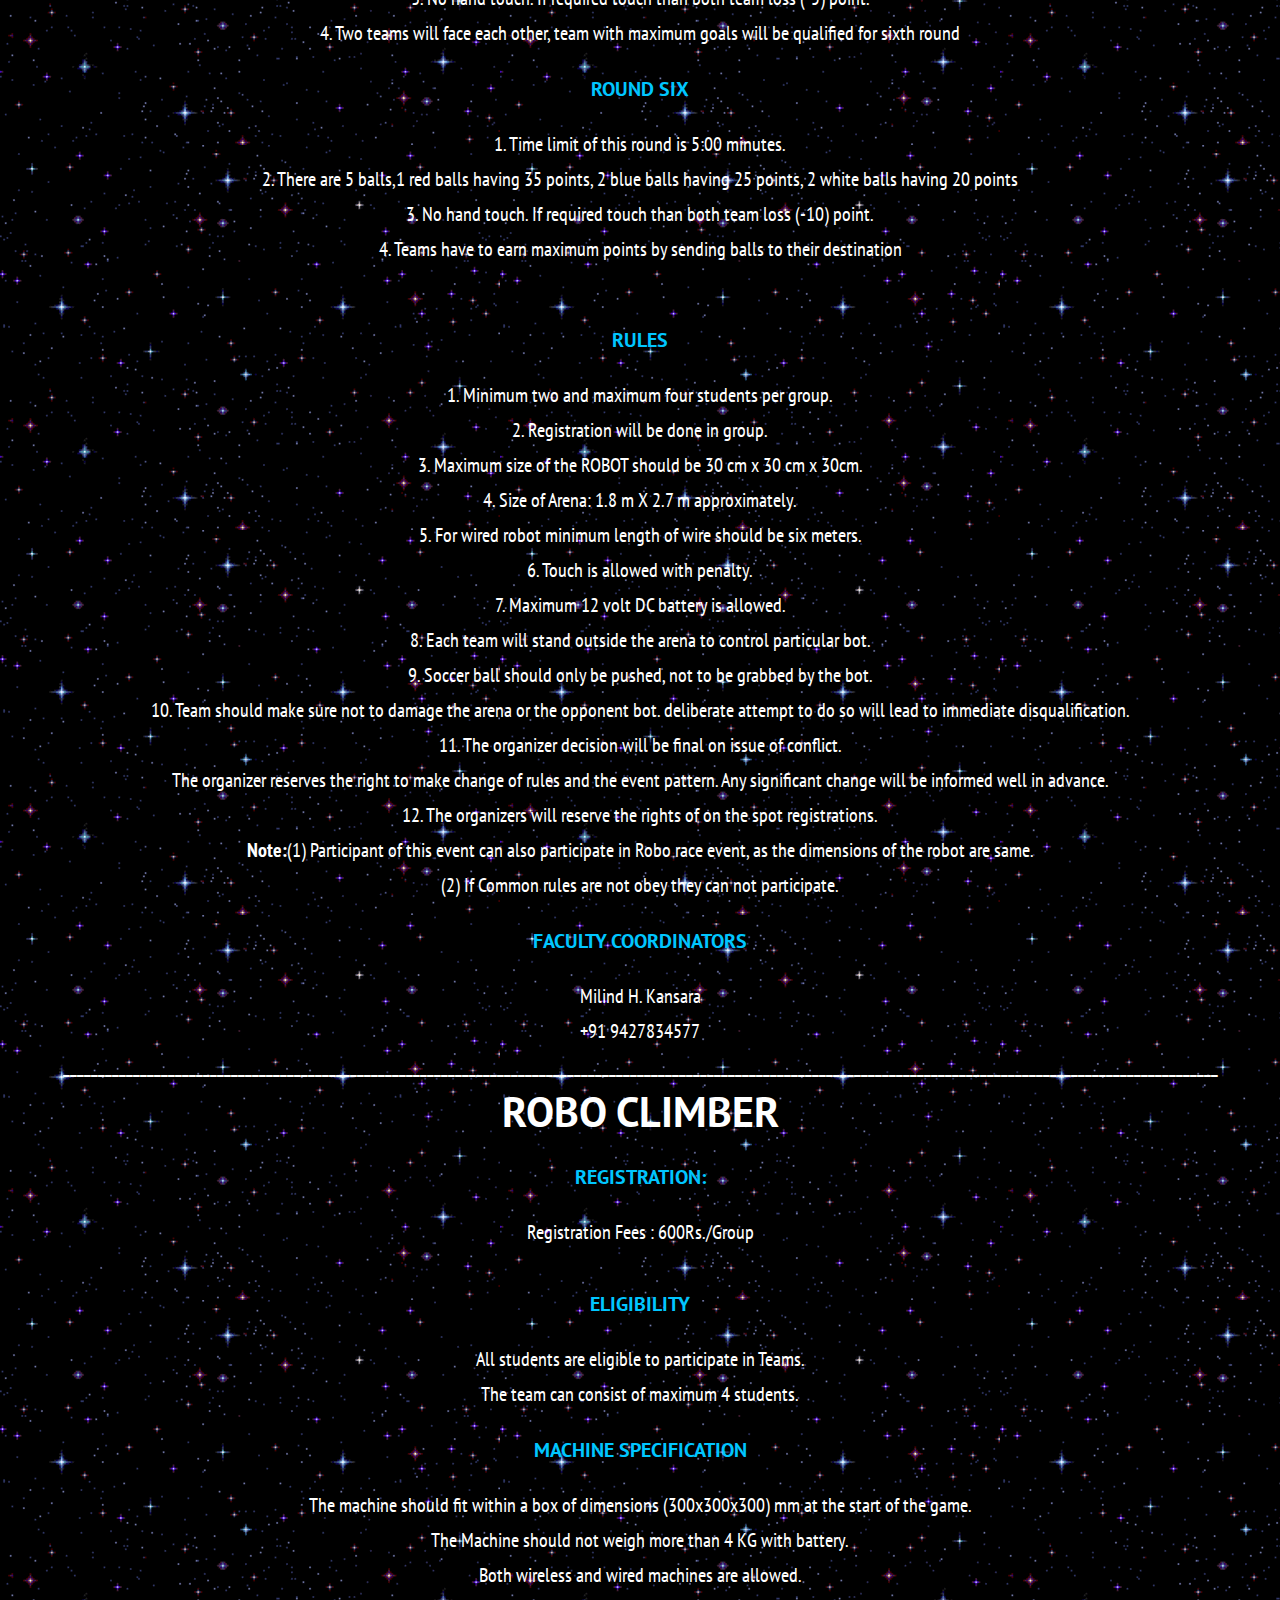
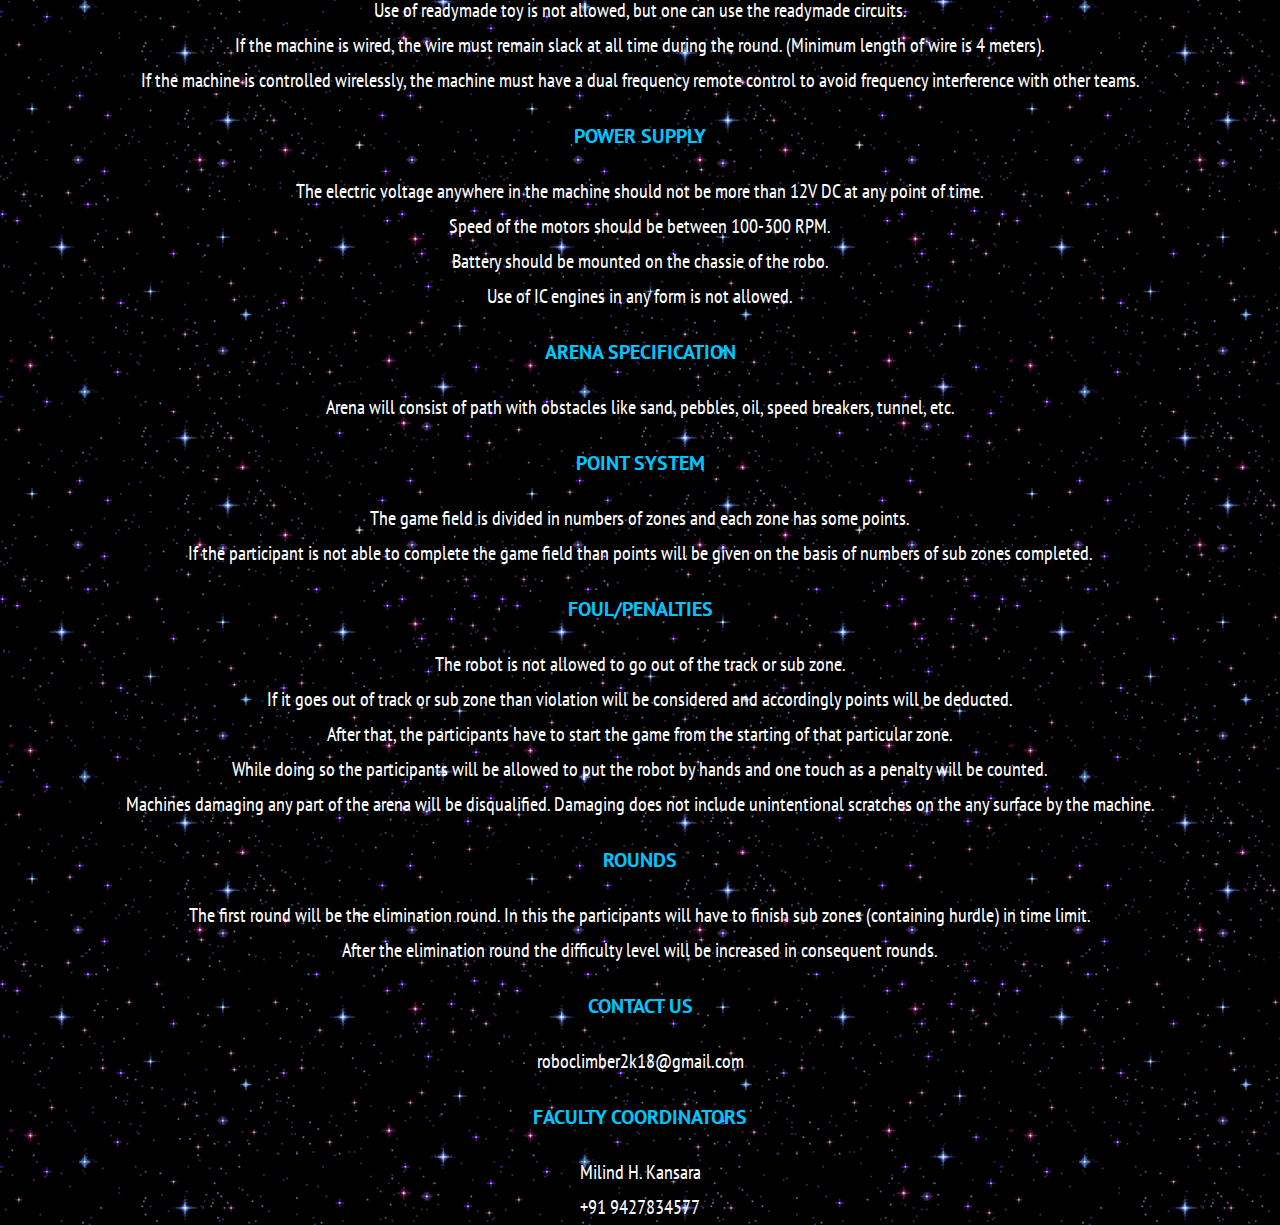
<file: electrical.html>
<!DOCTYPE html>
<html xmlns="http://www.w3.org/1999/xhtml" xml:lang="en" lang="en">

<head>
	<meta http-equiv="Cache-Control" content="max-age=259200, must-revalidate" />
	<meta http-equiv="Content-Type" content="text/html; charset=utf-8" />
	<meta http-equiv="X-UA-Compatible" content="IE=edge">
	<!-- Title -->
	<title>ELECTRICAL ENGINEERING</title>
	<meta name="description" content="You can take your engineering skills to the next level by participating in Visvesmruti this engineer's day!">
	<!-- MAIN FAVICON -->
	<link rel="icon" href="img/favicon.ico" type="image/x-icon" />
	<!-- Add to homescreen for Chrome on Android -->
	<meta name="mobile-web-app-capable" content="yes">
	<meta name="application-name" content="VISVESMRUTI">
    <!-- Add to homescreen for Safari on iOS -->
	<meta name="apple-mobile-web-app-capable" content="yes">
	<meta name="apple-mobile-web-app-status-bar-style" content="rgb(8,200,252)">
	<meta name="apple-mobile-web-app-title" content="VISVESMRUTI">
	<link rel="apple-touch-icon" href="#">	
	<link href='http://fonts.googleapis.com/css?family=Open+Sans:700,400&amp;subset=latin,cyrillic-ext' rel='stylesheet' type='text/css'>
	<link href='http://fonts.googleapis.com/css?family=PT+Sans:400,400italic,700,700italic&amp;subset=latin,cyrillic-ext' rel='stylesheet' type='text/css'>
	<link href='http://fonts.googleapis.com/css?family=PT+Sans+Narrow&amp;subset=latin,cyrillic-ext' rel='stylesheet' type='text/css'>
	<link rel="stylesheet" href="stylesheets/normalize-min.css">
	<link rel="stylesheet" href="stylesheets/pace.css">
	<link rel="stylesheet" href="stylesheets/main.css">
	<!--[if IE]> <script src="http://html5shiv.googlecode.com/svn/trunk/html5.js"></script> <![endif]-->
</head>

<body>		
	<div class="menu-container">
		<a href="index.html" class="btn-back j-btn-back" data-menu='site-menu'></a>
		
	</div>
	<div class="page-wrapper page">		
		<img src="img/asteroids-left.png" alt="pic" class="a-left">
		<img src="img/asteroids-right.png" alt="pic" class="a-right">
		<img src="img/asteroids-left.png" alt="pic" class="b-left">
		<img src="img/asteroids-right.png" alt="pic" class="b-right">
		<div class="container">
			<!-- THE 1st SCREEN -->
			<canvas id="canvasAustro" class="austro" width="600" height="800"></canvas>
			<!-- <canvas id="canvasStars" class="bg-stars" width="600" height="640"></canvas> -->
			<div class="center">
				<h1 class="title title-big">EVENTS</h1> 

				
				<!-- END OF THE 1st SCREEN -->
				<!-- THE 2nd SCREEN -->
				<div class="screen-2">

				<div class="rhombs">
					<div class="rhomb-wrapper flip-container">
						<a href="#Paper Presentation">
						<div class="rhomb flipper">
							
							<div class="front">
								<div class="front-content">
									<img src="img/paper.jpg" height="230px" width="230px">
								</div>
							</div>
							<div class="back">
								<div class="back-content">
									<div class="color"> <span class="big">Paper Presentation</span></> 
									</div>
								</div>
							</div>
							
						</div>
						</a>
					</div>
					
					<div class="rhomb-wrapper flip-container">
						<a href="#Poster Presentation">
						<div class="rhomb flipper">
							
							<div class="front">
								<div class="front-content">
									<img src="img/poster.jpg" alt="" height="230px" width="230px">
								</div>
							</div>
							<div class="back">
								<div class="back-content">
									<div class="color"><span class="big">Poster Presentation</span> 
									</div>
									<p class="text"></p>
								</div>
							</div>
							
						</div>
						</a>
					</div>
					<div class="rhomb-wrapper flip-container">
						<a href="#Model Presentation">
						<div class="rhomb flipper">
							
							<div class="front">
								<div class="front-content">
									<img src="img/model.jpg" alt="" height="230px" width="230px">
								</div>
							</div>
							<div class="back">
								<div class="back-content">
									<div class="color"> <span class="big">Model Presentation</span>
									</div>
									<p class="text"></p>
								</div>
							</div>
							
						</div>
						</a>
					</div>
				</div>
				<br><br><br><br>
				<div class="rhombs">
					<a href="#E-Google">
					<div class="rhomb-wrapper flip-container">
						<div class="rhomb flipper">
							
							<div class="front">
								<div class="front-content">
									<img src="img/e-google.jpg" alt="" height="230px" width="230px">
								</div>
							</div>
							<div class="back">
								<div class="back-content">
									<div class="color"> <span class="big">E-Google</span> 
									</div>
								</div>
							</div>
							
						</div>
						</a>
					</div>
					<div class="rhomb-wrapper flip-container">
						<a href="#Robo Soccer">
						<div class="rhomb flipper">
							
							<div class="front">
								<div class="front-content">
									<img src="img/robo_soccer.jpg" alt="" height="230px" width="230px">
								</div>
							</div>
							<div class="back">
								<div class="back-content">
									<div class="color"> <span class="big">Robo Soccer</span> 
									</div>
								</div>
							</div>
							
						</div>
						</a>
					</div>
					<div class="rhomb-wrapper flip-container">
						<a href="#Robo Climber">
						<div class="rhomb flipper">
							
							<div class="front">
								<div class="front-content">
									<img src="img/robo_climber.jpg" alt="" height="230px" width="230px">
								</div>
							</div>
							<div class="back">
								<div class="back-content">
									<div class="color"> <span class="big">Robo Climber</div>
								</div>
							</div>
							
						</div>
						</a>
					</div>
				</div>
				<!-- end of rhombs -->
			</div>
			<!-- END OF THE 2nd SCREEN -->
			<!-- THE 3rd SCREEN --><br>
			<br><br><br><br><p class="text">_____________________________________________________________________________________________________________________________________________________________________</p><br><br>
		<div class="screen-3">

			<!-- END OF THE 3rd SCREEN --><br><br><br><br>
			<!-- THE 4th CREEN -->
			<div class="screen-4">
	<h2 id="Paper Presentation" class="title title-medium">Paper Presentation</h2>
<h4 class="title title-small">Rules</h4>

	<p class="text">1. This event will have only one round & winners & runners up will be declared based on this single round performance.</p>
	<p class="text">2. The paper must be typed in the given format below and be no more than 10 pages.</p>
	<p class="text">3. Only text directly related to the item being presented and any accompanying illustrations, tables, figures, etc., will count toward the 10-page limit.</p>
	<p class="text">4. Title pages, tables of contents, and bibliographies shall not be counted toward the limit.<br>(If Paper format will vary than it will be inform well by in advance)</p>
	<p class="text">5. The Paper must be in IEEE Format Only. For Reference follow this Link:<br>https://samm.univ-paris1.fr/IMG/doc/ieee_conference_paper_template.doc</p>
	<p class="text">6. All papers should have a bibliography/works-cited page and appropriate footnotes <br>(any format, such as MLA, APA, etc., as long as its use is consistent throughout the document, will be acceptable).</p>
	<p class="text">7. Papers omitting a bibliography or using plagiarized material will be automatically disqualified.</p>
	<p class="text">8. Photographs should be treated as being equivalent to figures, with the caption being placed at the bottom of the photograph.</p>
	<p class="text">9. Photocopies of photographs are not acceptable.</p>
	<p class="text">10. The contestants are required to send their paper soft copy in PDF & WORD Format through register email along with an abstract (For ABSTRACT not more than 250 words) and must have to submit their paper hardcopy well before 2 days of the events</p>


<h4 class="title title-small">Presentation</h4>

	<p class="text">Each team/entrant must formally present his or her paper at the day of the event. Presentations must be no longer than 10 minutes.</p>
	<p class="text">A 5-minute question-and-answer period will follow the presentation of the paper.</p>
	<p class="text">Presentations may be accompanied by visual aids.</p>

<h4 class="title title-small">Judging Criteria</h4>
	<p class="text">Judging will be on a basis as follows:</p>
	<p class="text"><b>Technical Paper:</b></p>
	<p class="text">Choice of Topic <br>
Technical Content <br>
Grammar and Spelling <br>
Paper Appearance and format</p>

	<p class="text"><b>Presentation:</b></p>
	<p class="text">Content <br>
Quality of Presentation <br>
Speaker Mechanics <br>
Question and Answer </p>
	
<h4 class="title title-small">Faculty Coordinators</h4>

		<p class="text">Milind H. Kansara</p>
		<p class="text">+91 9427834577</p>


<p class="text">_____________________________________________________________________________________________________________________________________________________________________</p>
			</div>
			<!-- END OF THE 4th SCREEN --><br><br><br><br>
			<!-- THE 5th SCREEN -->
			<div class="screen-3">
				<h2 id="Poster Presentation" class="title title-medium">Poster Presentation</h2>
<h3 class="title title-small"></h3>
<p class="text">Pictures say more than words. In this event the participants have an opportunity to present their ideas through a poster.</p>
<h4 class="title title-small">Rules</h4>

	
	<p class="text">1. Maximum three participants in each team.</p>
	<p class="text">2. Topics for presentation must belong to technical background.</p>
	<p class="text">3. The poster sheet of a 36 inches x 24 inches (3 foot x 2 foot) can be used.</p>
	<p class="text">4. Drawing or painting is allowed on the sheet.</p>
	<p class="text">5. Students may choose to orient the poster vertically or horizontally.</p>
	<p class="text">6. All illustrations and text must be readable from a distance of 3 feet. </p>
	<p class="text">7. Computer graphics may be used.</p>
	<p class="text">8. The poster must include Name, Enrollment number, and Division of participant clearly on the corner of the poster in the English Language.</p>
	<p class="text">9. Any electronics gadgets (e.g. Laptop, mobiles etc.) are not allowed at the time of presentation.</p>
	<p class="text">10. Poster may be paper sheet or flex banner, but it must be supported by cardboard. Do not bring poster rolled in a tube.</p>

<h4 class="title title-small">Faculty Coordinators</h4>

		<p class="text">Milind H. Kansara</p>
		<p class="text">+91 9427834577</p>

<p class="text">_____________________________________________________________________________________________________________________________________________________________________</p>
			</div>
			<!-- END OF THE 5th SCREEN --><br><br><br><br>
			<!-- THE 6th SCREEN -->
			<div class="screen-6">
			<h2 id="Model Presentation"class="title title-medium">Model Presentation</h2>
<h4 class="title title-small">Rules</h4>

	
				<p class="text">1. Participation fees: Rs. 50 per person <br>
2. The topics for model presentation will be of participant's choice.<br>
3. Maximum 5 persons per model.<br>
4. Model should be related to technical topic.<br>
5. Participant must bring all the accessories required for their model on their own. <br>
6. Only 50-Hz AC power supply (1-Ø 230V, 3-Ø 415V)will be provided from department.<br>
7. You have to represent whole model in 15 to 20 minutes.<br>
8. The event will comprise of a model presentation and a questionnaire by the judges.<br>
9. A working model along with effective presentation will gain more points.<br>
10. The design should be of high quality focused chiefly on technology and innovation.<br>
11. Intending participants should prepare their models in advance.<br>
12. Participants have to register along with their team names.<br>
13. The judges' decision will be final.<br>
14. On the spot rules will be given to the participants if required.<br>
15. Participants must bring a valid student ID to participate.<br>
</p>
<h4 class="title title-small">Scoring Criteria</h4>
<p class="text">The best model will be selected based on its efficiency, working capacity and innovativeness of the solution provided.<br>
One student may participate in more than one model presentation (Separate registration is required).<br>
 </p>
			
	

<h4 class="title title-small">Faculty Coordinators</h4>
		<p class="text">Milind H. Kansara</p>
		<p class="text">+91 9427834577</p>

<p class="text">_____________________________________________________________________________________________________________________________________________________________________</p>			
			</div>
	<!-- END OF THE 6th SCREEN -->
	<!-- THE 7th SCREEN -->
			<div class="screen-7">
				
			<h2 id="E-Google"class="title title-medium">E-GOOGLE</h2>
<h4 class="title title-small">Rules</h4>

	
<p class="text">1. In this event, participants will have to answer the questions based on Google search. <br>
2. Questions will be asked from various topics. <br>
3. All year students can participate in this event. <br>
4. This event will comprise of three rounds. <br>
5. No negative marking in this event. <br>
6. In first round, 30 questions to be answered with the help of Internet (Google Search) in 20 minutes. <br>
7. 1/3 of the total participants will move further to second round based on their evaluation. <br>
8. Second round will be containing 25 questions to be answered within 20 minutes. <br>
9. 1/3 of the total participants will move further to third round based on their evaluation. <br>
10. Third round will be containing 20 questions to be answered within 20 minutes. <br>
11. Winners and runners up will be declared based on the third round evaluation. <br>
12. Timing should be consider for participant in all the round. <br>
<b>Note: In case of any dispute event co-coordinator decision will be final.</b><br>
</p>

<h4 class="title title-small">Faculty Coordinators</h4>
		<p class="text">Milind H. Kansara</p>
		<p class="text">+91 9427834577</p>

<p class="text">_____________________________________________________________________________________________________________________________________________________________________</p>			
				
	</div>
	<!-- end of container -->
	<!-- END OF THE 7th SCREEN -->
	<!-- THE 8th SCREEN -->
	<div class="screen-8">
		<h2 id="Robo Soccer"class="title title-medium">ROBO SOCCER</h2>
		<h4 class="title title-small">Problem Statement:</h4>
<p class="text">Build a simple wired  robot that can play football with each other.</p>\

<p class="title title-small">Round One</p>
<p class="text">1. Time limit of this round is 2:30 minutes.<br>
2. There are  4 balls, two is red and other two is blue.<br>
3. Robo 1 has to put red ball in goal and Robo 2 has to put blue ball in goal.<br>
4. Teams have to earn maximum points by sending balls to their destination.<br>
5. If Robo 1 put wrong ball in goal -5 penalty is applied and +10 point is applied to Robo 2.<br>
6. 2 hand touch  are allow.<br>
7. Teams with higher points at the end of given time will be the winner and qualified for second round.<br>
</p>

<p class="title title-small">Round Two</p>
<p class="text">1. Time limit of this round is 3:00 minutes.<br>
2. There are 5 balls, 1 Red having 30 point, 2 blue balls having 20 points, 2 white balls having 10 points.<br>
3. If Robo crosses the line then -5 penalty will be apply.<br>
4. 1 hand touch  are allow.<br>
5. Two teams will face each other, team with maximum goals will be qualified for third round.<br>
</p>

<p class="title title-small">Round Three</p>
<p class="text">1. Time limit of this round is 3:00 minutes.<br>
2. There are 3 balls, 1 blue balls having 20 points, 2 white balls having 10 points<br>
3. 1 hand touch  are allow.<br>
4. Two teams will face each other, team with maximum goals will be qualified for fourth round<br>
</p>

<p class="title title-small">Round Four</p>
<p class="text">1. Time limit of this round is 3.30 minutes.<br>
2. There are 4 balls, 1 blue balls having 30 points, 3 white balls having 15 points<br>
3. No hand touch. If required touch than both team loss (-5) point.<br>
4. Two teams will face each other, team with maximum goals will be qualified for fifth round.<br>
</p>

<p class="title title-small">Round Five</p>
<p class="text">1. Time limit of this round is 4:00 minutes.<br>
2. There are 4 balls, 1 blue balls having 30 points, 3 white balls having 15 point.<br>
3. No hand touch. If required touch than both team loss (-5) point.<br>
4. Two teams will face each other, team with maximum goals will be qualified for sixth round<br>
</p>

<p class="title title-small">Round Six</p>
<p class="text">1. Time limit of this round is 5:00 minutes.<br>
2. There are 5 balls,1 red balls having 35 points, 2 blue balls having 25 points, 2 white balls having 20 points<br>
3. No hand touch. If required touch than both team loss (-10) point.<br>
4. Teams have to earn maximum points by sending balls to their destination<br>
<br>
</p>

<h4 class="title title-small">Rules</h4>
<p class="text">1. Minimum two and maximum four students per group.<br>
2. Registration will be done in group.<br>
3. Maximum size of the ROBOT should be 30 cm x 30 cm x 30cm.<br>
4. Size of Arena: 1.8 m X 2.7 m approximately.<br>
5. For wired robot minimum length of wire should be six meters.<br>
6. Touch is allowed with penalty.<br>
7. Maximum 12 volt DC battery is allowed.<br>
8. Each team will stand outside the arena to control particular bot.<br>
9. Soccer ball should only be pushed, not to be grabbed by the bot.<br>
10. Team should make sure not to damage the arena or the opponent bot. deliberate attempt to do so will lead to immediate disqualification.<br> 
11. The organizer decision will be final on issue of conflict.<br>
The organizer reserves the right to make change of rules and the event pattern. Any significant change will be informed well in advance.<br>
12. The organizers will reserve the rights of on the spot registrations.<br>
<b>Note:</b>(1) Participant of this event can also participate in Robo race event, as the dimensions of the robot are same.<br>
         (2) If Common rules are not obey they can not participate.<br>
</p>

<h4 class="title title-small">Faculty Coordinators</h4>
		<p class="text">Milind H. Kansara</p>
		<p class="text">+91 9427834577</p>

<p class="text">_____________________________________________________________________________________________________________________________________________________________________</p>			
			
	</div>
	<!-- END OF THE 8th SCREEN -->

	<!-- THE LAST 9th SCREEN -->
	<div class="screen-8">
		<h2 id="Robo Climber"class="title title-medium">ROBO CLIMBER</h2>
		<h4 class="title title-small">Registration:</h4>
<p class="text">Registration Fees : 600Rs./Group</p>\

<p class="title title-small">Eligibility</p>
<p class="text">All students are eligible to participate in Teams.<br>
The team can consist of maximum 4 students.<br>
</p>

<p class="title title-small">Machine Specification</p>
<p class="text">The machine should fit within a box of dimensions (300x300x300) mm at the start of the game.<br>
The Machine should not weigh more than 4 KG with battery.<br>
Both wireless and wired machines are allowed.<br>
Use of readymade toy is not allowed, but one can use the readymade circuits.<br>
If the machine is wired, the wire must remain slack at all time during the round. (Minimum length of wire is 4 meters).<br>
If the machine is controlled wirelessly, the machine must have a dual frequency remote control to avoid frequency interference with other teams.<br>
</p>

<p class="title title-small">Power Supply</p>
<p class="text">The electric voltage anywhere in the machine should not be more than 12V DC at any point of time.<br>
Speed of the motors should be between 100-300 RPM.<br>
Battery should be mounted on the chassie of the robo.<br>
Use of IC engines in any form is not allowed.<br>
</p>

<p class="title title-small">Arena Specification</p>
<p class="text">Arena will consist of path with obstacles like sand, pebbles, oil, speed breakers, tunnel, etc.<br>
</p>

<p class="title title-small">Point System</p>
<p class="text">The game field is divided in numbers of zones and each zone has some points.<br>
If the participant is not able to complete the game field than points will be given on the basis of numbers of sub zones completed.<br>
</p>

<p class="title title-small">Foul/Penalties</p>
<p class="text">The robot is not allowed to go out of the track or sub zone. <br>
If it goes out of track or sub zone than violation will be considered and accordingly points will be deducted. <br>
After that, the participants have to start the game from the starting of that particular zone.<br>
While doing so the participants will be allowed to put the robot by hands and one touch as a penalty will be counted.<br>
Machines damaging any part of the arena will be disqualified. Damaging does not include unintentional scratches on the any surface by the machine.<br>
</p>

<h4 class="title title-small">Rounds</h4>
<p class="text">The first round will be the elimination round. In this the participants will have to finish sub zones (containing hurdle) in time limit.<br>
After the elimination round the difficulty level will be increased in consequent rounds.<br>
</p>
<h4 class="title title-small">Contact Us</h4>
<p class="text">roboclimber2k18@gmail.com<br>
</p>

<h4 class="title title-small">Faculty Coordinators</h4>
		<p class="text">Milind H. Kansara</p>
		<p class="text">+91 9427834577</p>

			
	</div>
	<!-- END OF THE LAST 9th SCREEN -->


	<button onclick="topFunction()" id="myBtn" title="Go to top"></button>
	<script>
	// When the user scrolls down 20px from the top of the document, show the button
	window.onscroll = function() {scrollFunction()};

	function scrollFunction() {
	    if (document.body.scrollTop > 20 || document.documentElement.scrollTop > 20) {
	        document.getElementById("myBtn").style.display = "block";
	    } else {
	        document.getElementById("myBtn").style.display = "none";
	    }
	}

	// When the user clicks on the button, scroll to the top of the document
	function topFunction() {
	    document.body.scrollTop = 0;
	    document.documentElement.scrollTop = 0;
	}
	</script>
	<script src="js/vendor/jquery-2.1.1.min.js"></script>
	<script src="js/min/modernizr-2.0.6-min.js"></script>
	<script src="js/pixi.js"></script>
	<script src="js/min/austro-min.js"></script>
	<script src="js/bg-stars-pixi.js"></script>
	<script src="js/min/fss-min.js"></script>
	<script src="js/min/magneto-min.js"></script>
	<script src="js/min/main-min.js"></script>
	<script src="js/min/asteroids-min.js"></script>
</body>

</html>
</file>
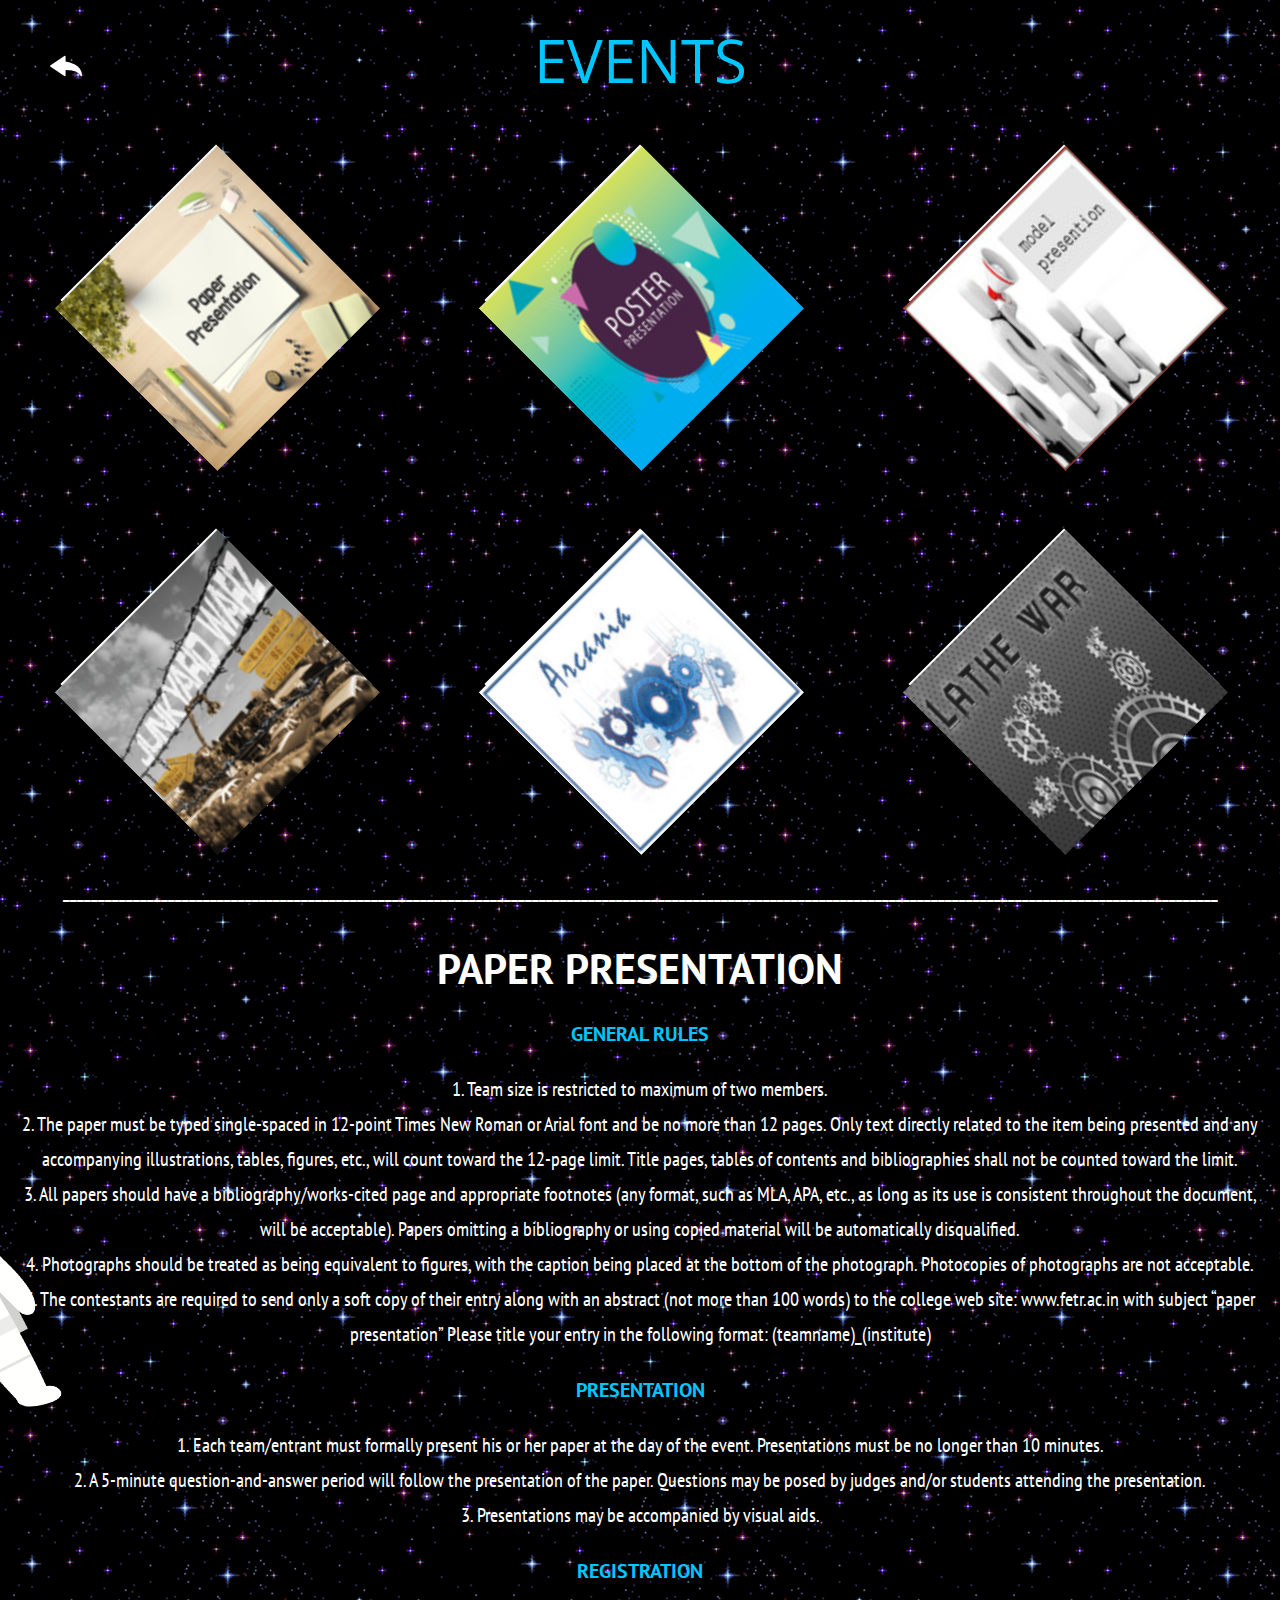
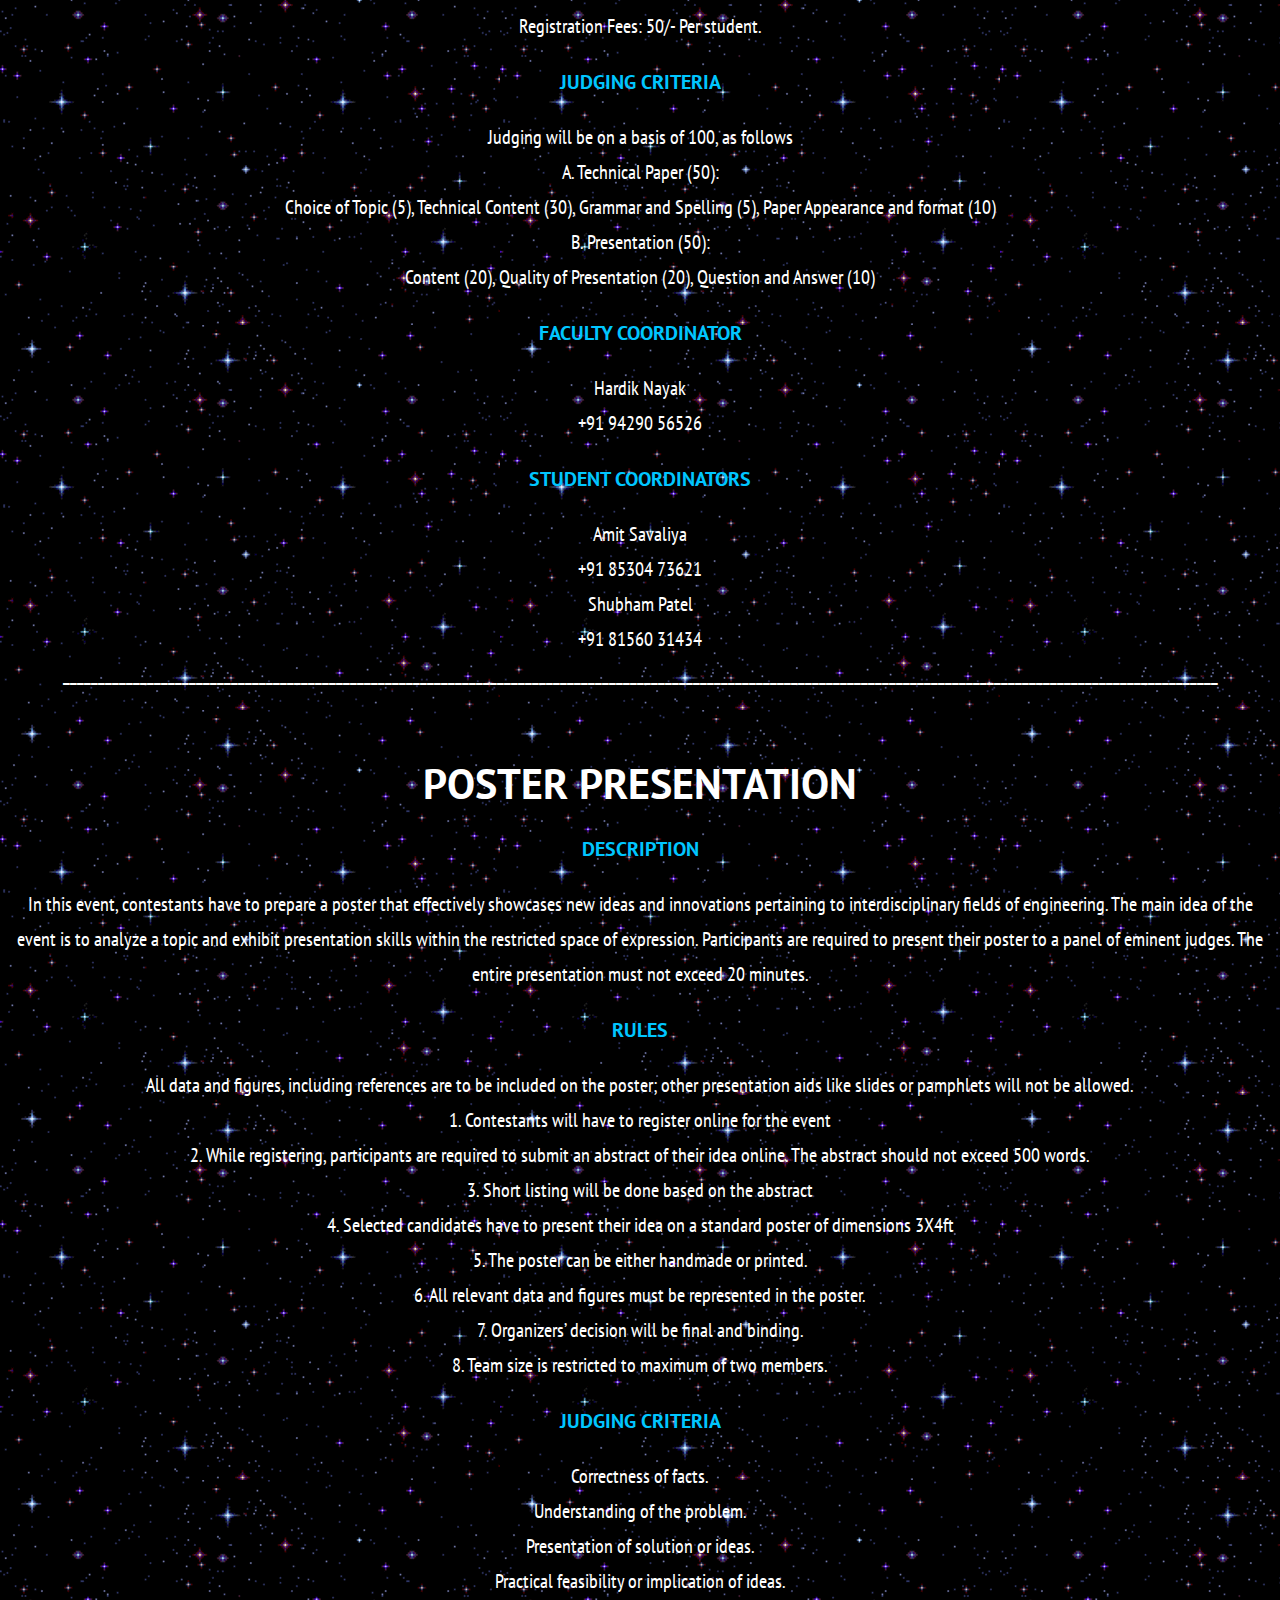
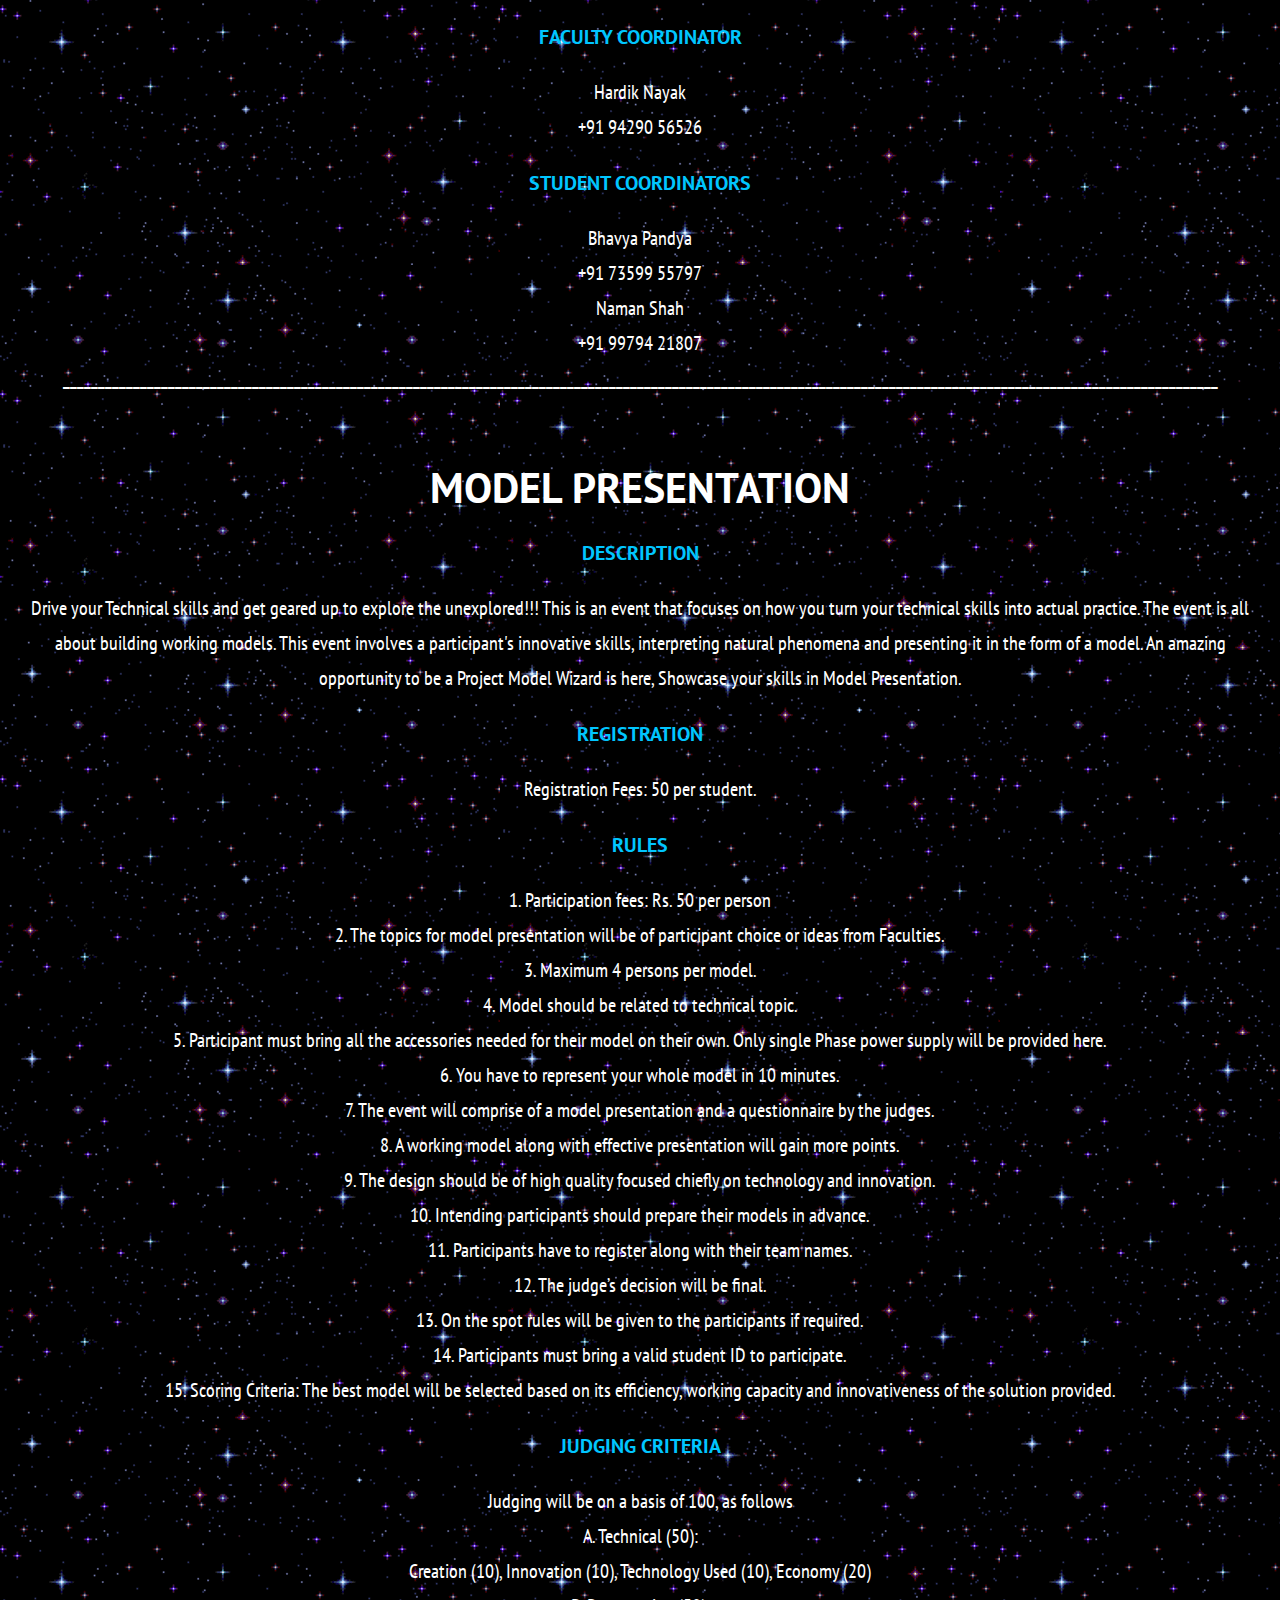
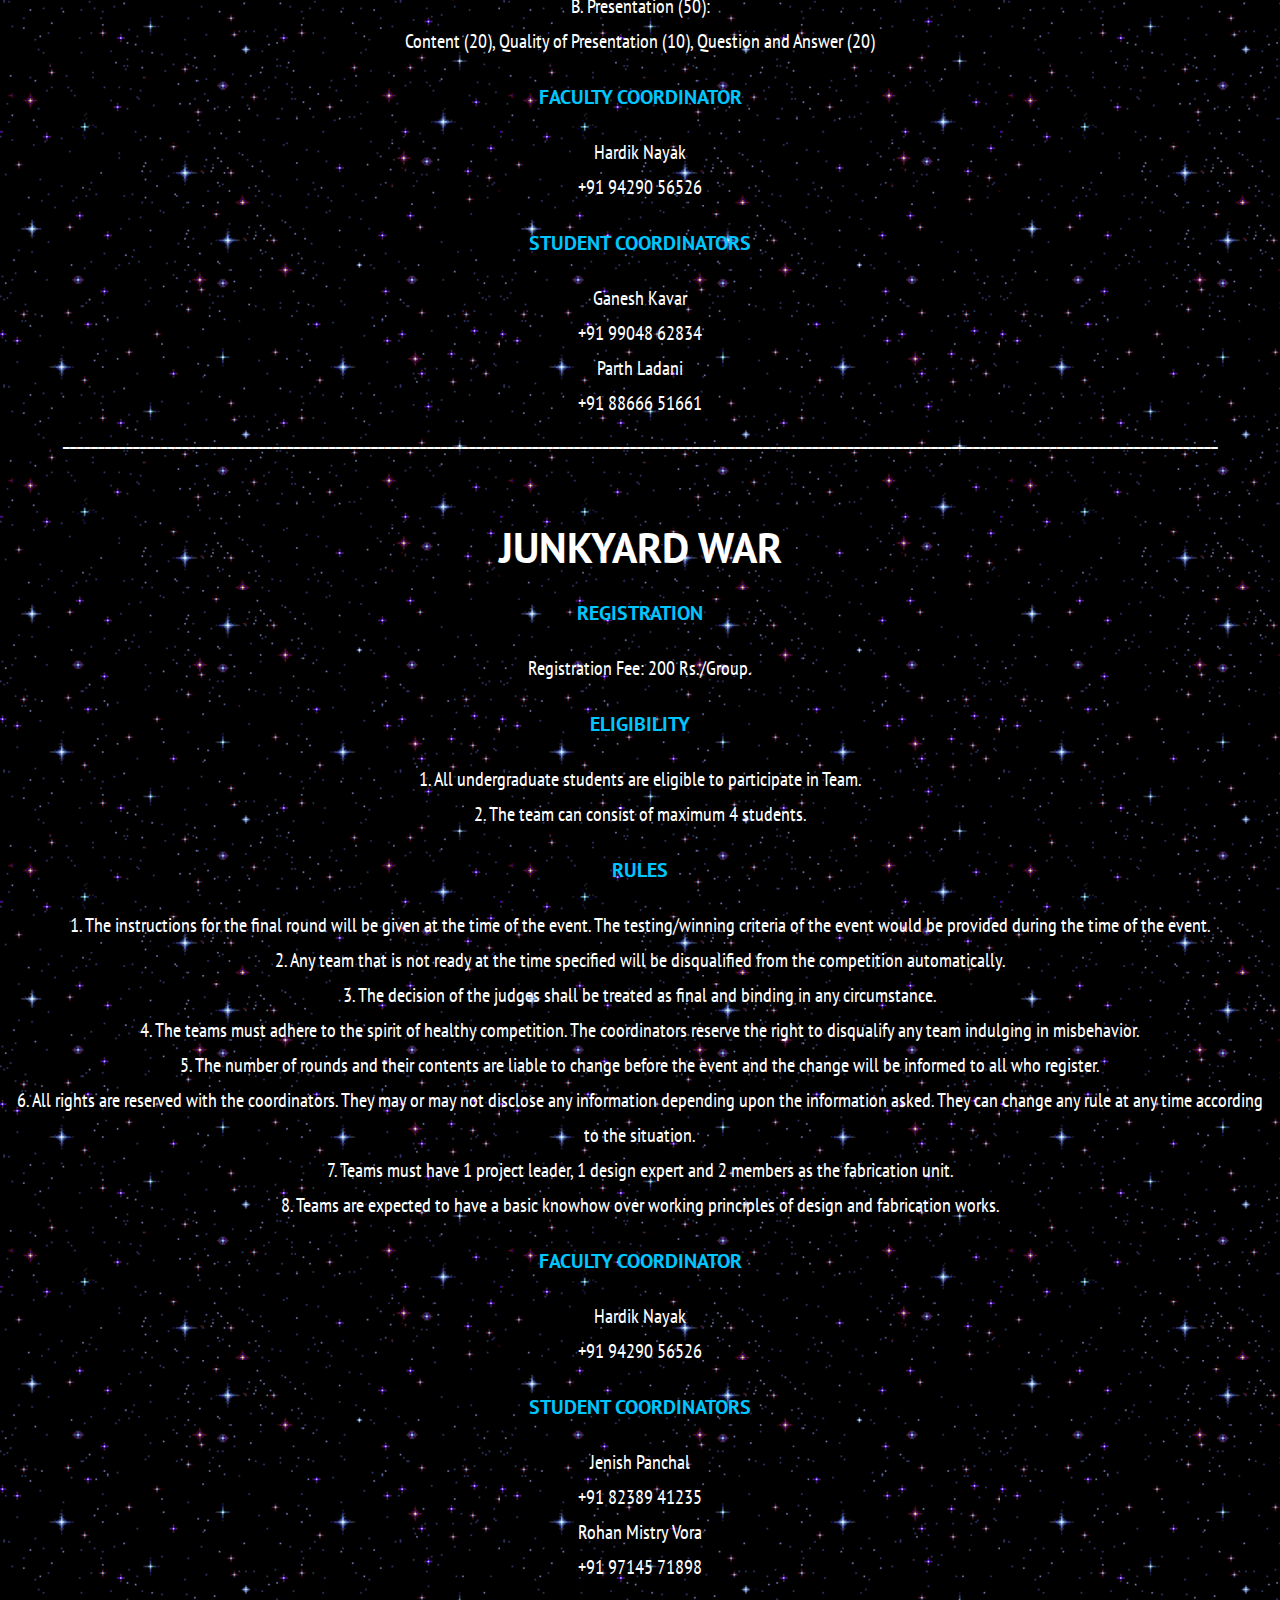
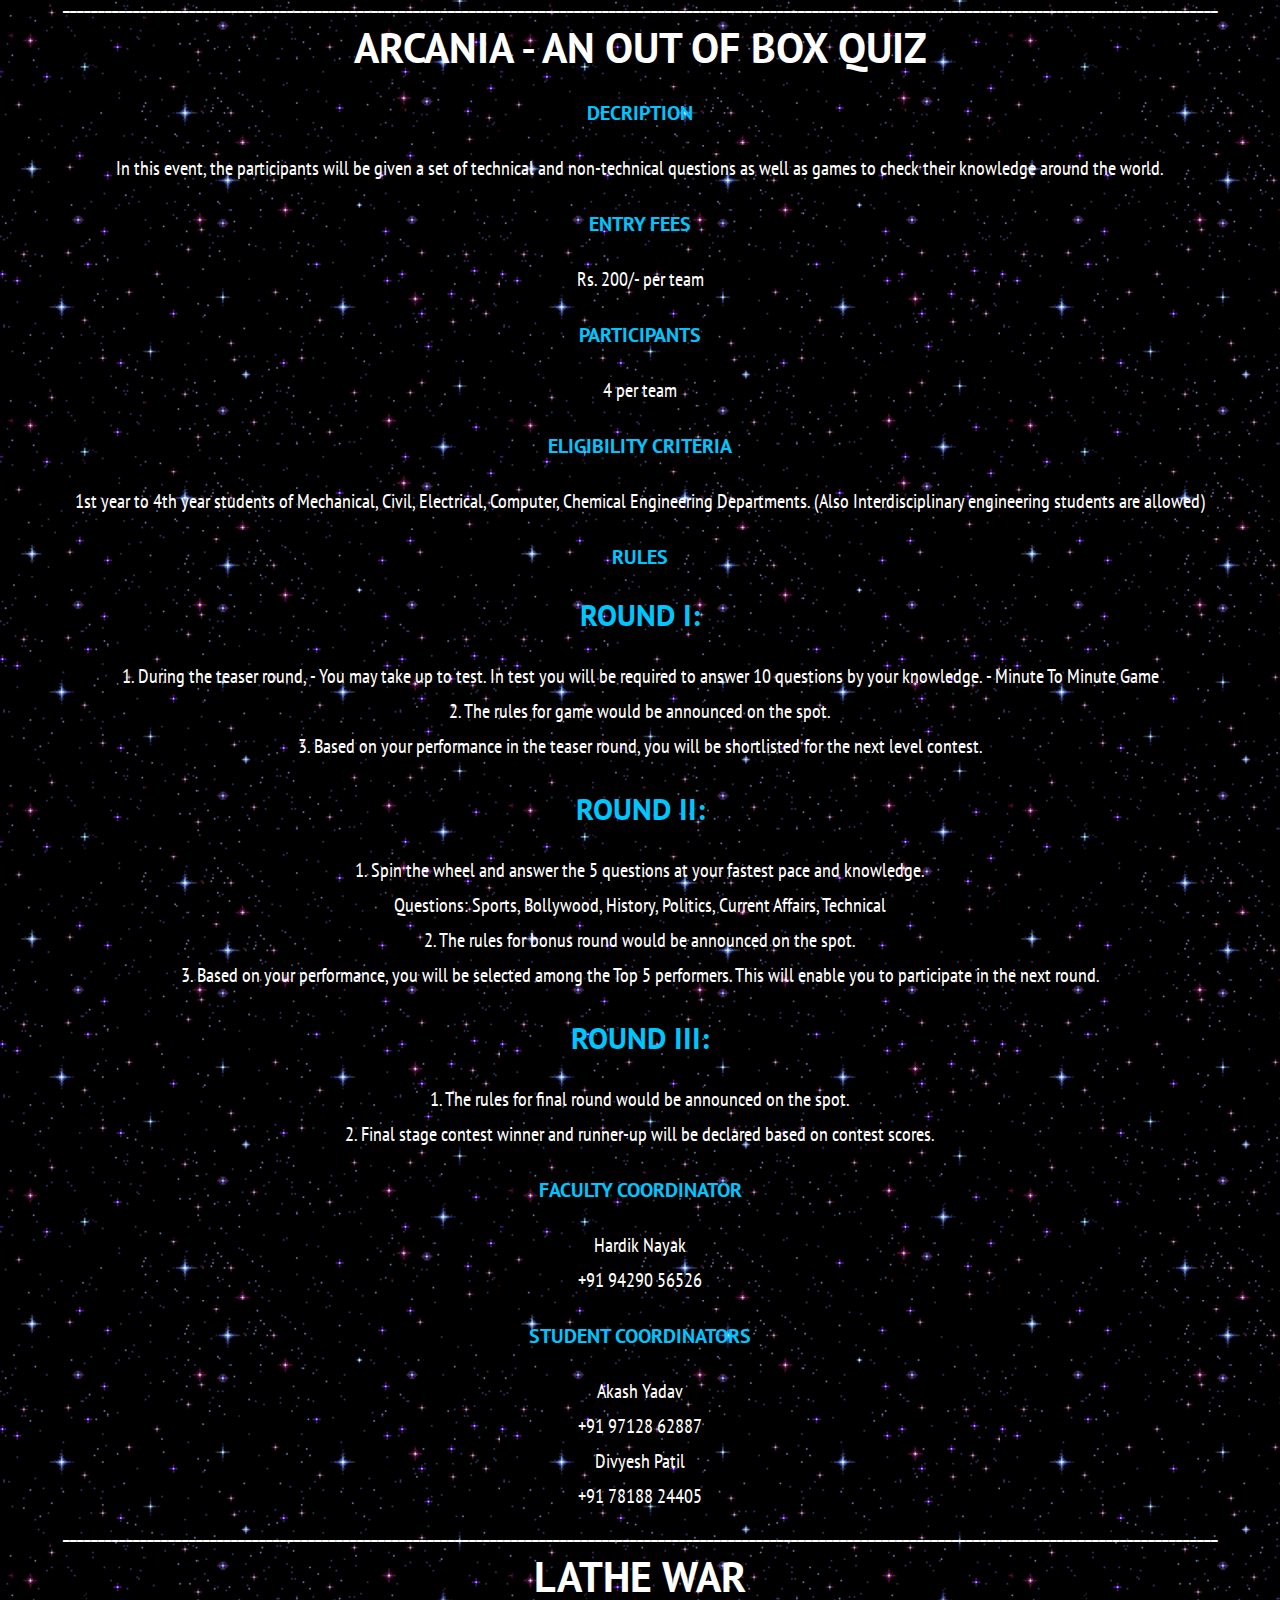
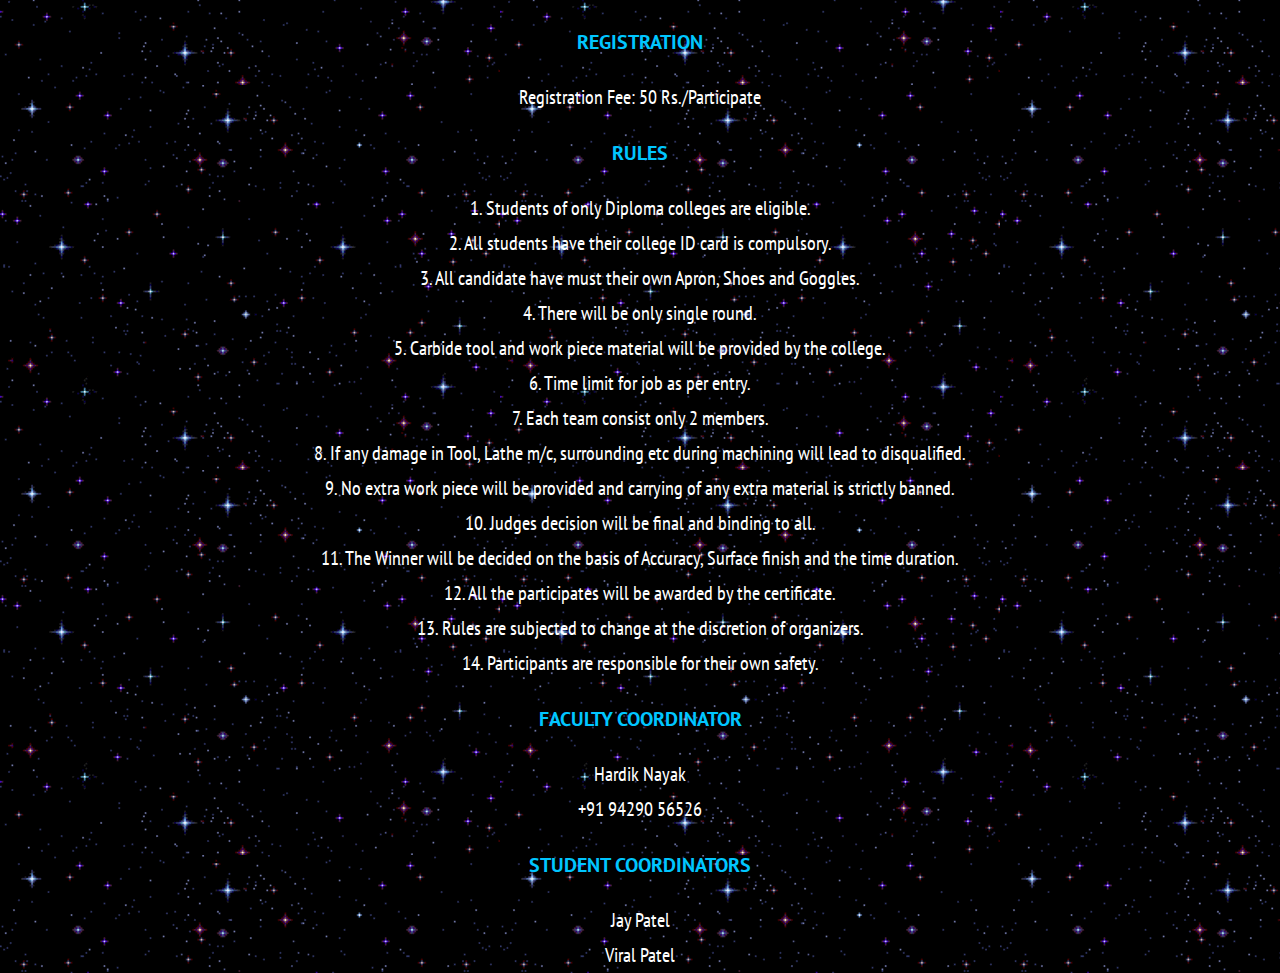
<file: mechanical.html>
﻿<!DOCTYPE html>
<html xmlns="http://www.w3.org/1999/xhtml" xml:lang="en" lang="en">

<head>
	<meta http-equiv="Cache-Control" content="max-age=259200, must-revalidate" />
	<meta http-equiv="Content-Type" content="text/html; charset=utf-8" />
	<meta http-equiv="X-UA-Compatible" content="IE=edge">
	<!-- Title -->
	<title>MECHANICAL ENGINEERING</title>
	<meta name="description" content="You can take your engineering skills to the next level by participating in Visvesmruti this engineer's day!">
	<!-- MAIN FAVICON -->
	<link rel="icon" href="img/favicon.ico" type="image/x-icon" />
	<!-- Add to homescreen for Chrome on Android -->
	<meta name="mobile-web-app-capable" content="yes">
	<meta name="application-name" content="VISVESMRUTI">
    <!-- Add to homescreen for Safari on iOS -->
	<meta name="apple-mobile-web-app-capable" content="yes">
	<meta name="apple-mobile-web-app-status-bar-style" content="rgb(8,200,252)">
	<meta name="apple-mobile-web-app-title" content="VISVESMRUTI">
	<link rel="apple-touch-icon" href="#">	
	<link href='http://fonts.googleapis.com/css?family=Open+Sans:700,400&amp;subset=latin,cyrillic-ext' rel='stylesheet' type='text/css'>
	<link href='http://fonts.googleapis.com/css?family=PT+Sans:400,400italic,700,700italic&amp;subset=latin,cyrillic-ext' rel='stylesheet' type='text/css'>
	<link href='http://fonts.googleapis.com/css?family=PT+Sans+Narrow&amp;subset=latin,cyrillic-ext' rel='stylesheet' type='text/css'>
	<link rel="stylesheet" href="stylesheets/normalize-min.css">
	<link rel="stylesheet" href="stylesheets/pace.css">
	<link rel="stylesheet" href="stylesheets/main.css">
	<!--[if IE]> <script src="http://html5shiv.googlecode.com/svn/trunk/html5.js"></script> <![endif]-->
</head>

<body>		
	<div class="menu-container">
		<a href="index.html" class="btn-back j-btn-back" data-menu='site-menu'></a>
		
	</div>
	<div class="page-wrapper page">		
		<img src="img/asteroids-left.png" alt="pic" class="a-left">
		<img src="img/asteroids-right.png" alt="pic" class="a-right">
		<img src="img/asteroids-left.png" alt="pic" class="b-left">
		<img src="img/asteroids-right.png" alt="pic" class="b-right">
		<div class="container">
			<!-- THE 1st SCREEN -->
			<canvas id="canvasAustro" class="austro" width="600" height="800"></canvas>
			<!-- <canvas id="canvasStars" class="bg-stars" width="600" height="640"></canvas> -->
			<div class="center">
				<h1 class="title title-big">EVENTS</h1> 

				
				<!-- END OF THE 1st SCREEN -->
				<!-- THE 2nd SCREEN -->
				<div class="screen-2">

				<div class="rhombs">
					<div class="rhomb-wrapper flip-container">
						<a href="#Paper Presentation">
						<div class="rhomb flipper">
							
							<div class="front">
								<div class="front-content">
									<img src="img/paper.jpg" height="230px" width="230px">
								</div>
							</div>
							<div class="back">
								<div class="back-content">
									<div class="color"> <span class="big">Paper Presentation</span></> 
									</div>
								</div>
							</div>
							
						</div>
						</a>
					</div>
					
					<div class="rhomb-wrapper flip-container">
						<a href="#Poster Presentation">
						<div class="rhomb flipper">
							
							<div class="front">
								<div class="front-content">
									<img src="img/poster.jpg" alt="" height="230px" width="230px">
								</div>
							</div>
							<div class="back">
								<div class="back-content">
									<div class="color"><span class="big">Poster Presentation</span> 
									</div>
									<p class="text"></p>
								</div>
							</div>
							
						</div>
						</a>
					</div>
					<div class="rhomb-wrapper flip-container">
						<a href="#Model Presentation">
						<div class="rhomb flipper">
							
							<div class="front">
								<div class="front-content">
									<img src="img/model.jpg" alt="" height="230px" width="230px">
								</div>
							</div>
							<div class="back">
								<div class="back-content">
									<div class="color"> <span class="big">Model Presentation</span>
									</div>
									<p class="text"></p>
								</div>
							</div>
							
						</div>
						</a>
					</div>
				</div>
				<br><br><br><br>
				<div class="rhombs">
					<a href="#Junkyard War">
					<div class="rhomb-wrapper flip-container">
						<div class="rhomb flipper">
							
							<div class="front">
								<div class="front-content">
									<img src="img/junkyard_war.jpg" alt="" height="230px" width="230px">
								</div>
							</div>
							<div class="back">
								<div class="back-content">
									<div class="color"> <span class="big">Junkyard War</span> 
									</div>
								</div>
							</div>
							
						</div>
						</a>
					</div>
					<div class="rhomb-wrapper flip-container">
						<a href="#Arcania">
						<div class="rhomb flipper">
							
							<div class="front">
								<div class="front-content">
									<img src="img/Arcania.jpg" alt="" height="230px" width="230px">
								</div>
							</div>
							<div class="back">
								<div class="back-content">
									<div class="color"> <span class="big">Arcania</span> 
									</div>
								</div>
							</div>
							
						</div>
						</a>
					</div>
					<div class="rhomb-wrapper flip-container">
						<a href="#Lathe War">
						<div class="rhomb flipper">
							
							<div class="front">
								<div class="front-content">
									<img src="img/Lathe_War.jpg" alt="" height="230px" width="230px">
								</div>
							</div>
							<div class="back">
								<div class="back-content">
									<div class="color"> <span class="big">Lathe War</span><br>(For Diploma Students)</div>
								</div>
							</div>
							
						</div>
						</a>
					</div>
				</div>
				<!-- end of rhombs -->
			</div>
			<!-- END OF THE 2nd SCREEN -->
			<!-- THE 3rd SCREEN --><br>
			<br><br><br><br><p class="text">_____________________________________________________________________________________________________________________________________________________________________</p><br><br>
		<div class="screen-4">
			<h2 id="Paper Presentation" class="title title-medium">Paper Presentation</h2>
<h4 class="title title-small">General Rules</h4>

	<p class="text">1. Team size is restricted to maximum of two members. </p>
	<p class="text">2. The paper must be typed single-spaced in 12-point Times New Roman or Arial font and be no more than 12 pages. Only text directly related to the item being presented and any accompanying illustrations, tables, figures, etc., will count toward the 12-page limit. Title pages, tables of contents and bibliographies shall not be counted toward the limit.</p>
	<p class="text">3. All papers should have a bibliography/works-cited page and appropriate footnotes (any format, such as MLA, APA, etc., as long as its use is consistent throughout the document, will be acceptable). Papers omitting a bibliography or using copied material will be automatically disqualified.</p>
	<p class="text">4. Photographs should be treated as being equivalent to figures, with the caption being placed at the bottom of the photograph. Photocopies of photographs are not acceptable.</p>
	<p class="text">5. The contestants are required to send only a soft copy of their entry along with an abstract (not more than 100 words) to the college web site: www.fetr.ac.in with subject “paper presentation” Please title your entry in the following format: (teamname)_(institute)</p>
	
<h4 class="title title-small">Presentation</h4>

	<p class="text">1. Each team/entrant must formally present his or her paper at the day of the event. Presentations must be no longer than 10 minutes.</p>
	<p class="text">2. A 5-minute question-and-answer period will follow the presentation of the paper.  Questions may be posed by judges and/or students attending the presentation.</p>
	<p class="text">3. Presentations may be accompanied by visual aids.</p>



<h4 class="title title-small">Registration</h4>

	<p class="text">Registration Fees: 50/- Per student.  </p>

	<h4 class="title title-small">Judging Criteria</h4>

	<p class="text">Judging will be on a basis of 100, as follows  </p>
	<p class="text">A. Technical Paper (50):<br>
   Choice of Topic 			(5), 
   Technical Content 		(30), 
   Grammar and Spelling		(5), 
   Paper Appearance and format 	(10) 
</p>
<p class="text">B. Presentation (50):<br>
    Content 				(20), 
    Quality of Presentation (20),
    Question and Answer		(10)

</p>
<h4 class="title title-small">Faculty Coordinator</h4>
		<p class="text">Hardik Nayak</p>
		<p class="text">+91 94290 56526</p>
	
<h4 class="title title-small">Student Coordinators</h4>
		<p class="text">Amit Savaliya</p>
		<p class="text">+91 85304 73621</p>
	
		<p class="text">Shubham Patel</p>
		<p class="text">+91 81560 31434</p>

<p class="text">_____________________________________________________________________________________________________________________________________________________________________</p>
					
</div>

			<!-- END OF THE 3rd SCREEN --><br><br><br><br>
			<!-- THE 4th CREEN -->
			<div class="screen-3">
				<h2 id="Poster Presentation" class="title title-medium">Poster Presentation</h2>
<h4 class="title title-small">Description</h4>
<p class="text">In this event, contestants have to prepare a poster that effectively showcases new ideas and innovations pertaining to interdisciplinary fields of engineering. The main idea of the event is to analyze a topic and exhibit presentation skills within the restricted space of expression. Participants are required to present their poster to a panel of eminent judges. The entire presentation must not exceed 20 minutes.</p>
<h4 class="title title-small">Rules</h4>

	
	<p class="text">All data and figures, including references are to be included on the poster; other presentation aids like slides or pamphlets will not be allowed.</p>
	<p class="text">1.  Contestants will have to register online for the event</p>
	<p class="text">2.	While registering, participants are required to submit an abstract of their idea online. The abstract should not exceed 500 words.</p>
	<p class="text">3.	Short listing will be done based on the abstract</p>
	<p class="text">4.	Selected candidates have to present their idea on a standard poster of dimensions 3X4ft</p>
	<p class="text">5.	The poster can be either handmade or printed.</p>
	<p class="text">6.	All relevant data and figures must be represented in the poster.</p>
	<p class="text">7.	Organizers’ decision will be final and binding.</p>
	<p class="text">8.	Team size is restricted to maximum of two members.</p>

	<h4 class="title title-small">Judging criteria</h4>

	
	<p class="text">Correctness of facts. </p>
	<p class="text">Understanding of the problem.</p>
	<p class="text">Presentation of solution or ideas.</p>
	<p class="text">Practical feasibility or implication of ideas.</p>

		<h4 class="title title-small">Faculty Coordinator</h4>
		<p class="text">Hardik Nayak</p>
		<p class="text">+91 94290 56526</p>

<h4 class="title title-small">Student Coordinators</h4>

		<p class="text">Bhavya Pandya</p>
		<p class="text">+91 73599 55797</p>
	
		<p class="text">Naman Shah</p>
		<p class="text">+91 99794 21807</p>

<p class="text">_____________________________________________________________________________________________________________________________________________________________________</p>

	
			</div>
			<!-- END OF THE 4th SCREEN --><br><br><br><br>
			<!-- THE 5th SCREEN -->
			<div class="screen-3">
				<h2 id="Model Presentation"class="title title-medium">Model Presentation</h2>
				<h4 class="title title-small">Description</h4>
<p class="text">Drive your Technical skills and get geared up to explore the unexplored!!! This is an event that focuses on how you turn your technical skills into actual practice. The event is all about building working models. This event involves a participant's innovative skills, interpreting natural phenomena and presenting it in the form of a model. An amazing opportunity to be a Project Model Wizard is here, Showcase your skills in Model Presentation. </p>
<h4 class="title title-small">Registration</h4>
<p class="text">Registration Fees: 50 per student.</p>
<h4 class="title title-small">Rules</h4>

	
<p class="text">1. Participation fees: Rs. 50 per person <br>
2. The topics for model presentation will be of participant choice or ideas from Faculties.<br>
3. Maximum 4 persons per model. <br>
4. Model should be related to technical topic.<br>
5. Participant must bring all the accessories needed for their model on their own. Only single Phase power supply will be provided here. <br>
6. You have to represent your whole model in 10 minutes.<br>
7. The event will comprise of a model presentation and a questionnaire by the judges.<br>
8. A working model along with effective presentation will gain more points.<br>
9. The design should be of high quality focused chiefly on technology and innovation.<br>
10. Intending participants should prepare their models in advance.<br>
11. Participants have to register along with their team names.<br>
12. The judge’s decision will be final.<br>
13. On the spot rules will be given to the participants if required.<br>
14. Participants must bring a valid student ID to participate.<br>
15. Scoring Criteria: The best model will be selected based on its efficiency, working capacity and innovativeness of the solution provided.</p>
<h4 class="title title-small"> Judging Criteria</h4>
<p class="text">Judging will be on a basis of 100, as follows  </p>
	<p class="text">A. Technical (50):<br>
   Creation 	    (10), 
   Innovation 	   (10), 
   Technology Used (10), 
   Economy 	       (20) 
</p>
<p class="text">B. Presentation (50):<br>
    Content 				(20), 
    Quality of Presentation (10),
    Question and Answer		(20)

</p>
			
	

<h4 class="title title-small">Faculty Coordinator</h4>
		<p class="text">Hardik Nayak</p>
		<p class="text">+91 94290 56526</p>

<h4 class="title title-small">Student Coordinators</h4>

		<p class="text">Ganesh Kavar</p>
		<p class="text">+91 99048 62834</p>

		<p class="text">Parth Ladani</p>
		<p class="text">+91 88666 51661</p>
<p class="text">_____________________________________________________________________________________________________________________________________________________________________</p>
			</div>
			<!-- END OF THE 5th SCREEN --><br><br><br><br>
			<!-- THE 6th SCREEN -->
			<div class="screen-6">
			<h2 id="Junkyard War" class="title title-medium">Junkyard War</h2>
<h4 class="title title-small">Registration</h4>
<p class="text">Registration Fee: 200 Rs./Group.</p>
<h4 class="title title-small">Eligibility</h4>
<p class="text">1. All undergraduate students are eligible to participate in Team.<br>
2. The team can consist of maximum 4 students.</p>
<h4 class="title title-small">Rules</h4>

			
			<p class="text">1. The instructions for the final round will be given at the time of the event. The testing/winning criteria of the event would be provided during the time of the event.<br>
2. Any team that is not ready at the time specified will be disqualified from the competition automatically.<br>
3. The decision of the judges shall be treated as final and binding in any circumstance.<br>
4. The teams must adhere to the spirit of healthy competition. The coordinators reserve the right to disqualify any team indulging in misbehavior.<br>
5. The number of rounds and their contents are liable to change before the event and the change will be informed to all who register.<br>
6. All rights are reserved with the coordinators. They may or may not disclose any information depending upon the information asked. They can change any rule at any time according to the situation.<br>
7. Teams must have 1 project leader, 1 design expert and 2 members as the fabrication unit.<br>
8. Teams are expected to have a basic knowhow over working principles of design and fabrication works.<br></p>
		
<h4 class="title title-small">Faculty Coordinator</h4>
		<p class="text">Hardik Nayak</p>
		<p class="text">+91 94290 56526</p>

<h4 class="title title-small">Student Coordinators</h4>

		<p class="text">Jenish Panchal</p>
		<p class="text">+91 82389 41235</p>
	
		<p class="text">Rohan Mistry Vora</p>
		<p class="text">+91 97145 71898</p>
			

        <p class="text">_____________________________________________________________________________________________________________________________________________________________________</p>			
			</div>
	<!-- END OF THE 6th SCREEN -->
	<!-- THE 7th SCREEN -->
			<div class="screen-7">
				
			<h2 id="Arcania"class="title title-medium">Arcania - An Out of Box Quiz</h2>
			<h4 class="title title-small">Decription</h4>
			<p class="text">In this event, the participants will be given a set of technical and non-technical questions as well as games to check their knowledge around the world. </p>
			<h4 class="title title-small">Entry Fees</h4>
			<p class="text">Rs. 200/- per team</p>
			<h4 class="title title-small">Participants</h4>
			<p class="text">4 per team </p>
			<h4 class="title title-small">Eligibility Criteria</h4>
			<p class="text">1st year to 4th year students of Mechanical, Civil, Electrical, Computer, Chemical Engineering Departments. (Also Interdisciplinary engineering students are allowed) </p>
<h4 class="title title-small">Rules</h4>
<h4 class="title title-small" style="font-size: 30px"><b>Round I:</b></h4>
	
				<p class="text">1. During the teaser round, 
- You may take up to test. In test you will be required to answer 10 questions by your knowledge.
- Minute To Minute Game<br>
2. The rules for game would be announced on the spot.<br>
3. Based on your performance in the teaser round, you will be shortlisted for the next level contest.<br></p>

<h4 class="title title-small" style="font-size: 30px"><b>Round II:</b></h4>
	
				<p class="text">1. Spin the wheel and answer the 5 questions at your fastest pace and knowledge.
					<br>Questions: Sports, Bollywood, History, Politics, Current Affairs, Technical<br>
2. The rules for bonus round would be announced on the spot.<br>
3. Based on your performance, you will be selected among the Top 5 performers. This will enable you to participate in the next round.<br></p>

<h4 class="title title-small" style="font-size: 30px"><b>Round III:</b></h4>
	
				<p class="text">1. The rules for final round would be announced on the spot.<br>
2. Final stage contest winner and runner-up will be declared based on contest scores.</p>

<h4 class="title title-small">Faculty Coordinator</h4>
		<p class="text">Hardik Nayak</p>
		<p class="text">+91 94290 56526</p>


<h4 class="title title-small">Student Coordinators</h4>

		<p class="text">Akash Yadav</p>
		<p class="text">+91 97128 62887</p>

		<p class="text">Divyesh Patil</p>
		<p class="text">+91 78188 24405</p>
<p class="text">_____________________________________________________________________________________________________________________________________________________________________</p>			
				
	</div>
	<!-- end of container -->
	<!-- END OF THE 7th SCREEN -->
	<!-- THE LAST 8th SCREEN -->
	<div class="screen-8">
		<h2 id="Lathe War"class="title title-medium">Lathe War</h2>
		<h4 class="title title-small">Registration</h4>
<p class="text">Registration Fee: 50 Rs./Participate</p>
<h4 class="title title-small">Rules</h4>
<p class="text">1.	Students of only Diploma colleges are eligible.</p>
<p class="text">2.	All students have their college ID card is compulsory.</p>
<p class="text">3.	All candidate have must their own Apron, Shoes and Goggles.</p>
<p class="text">4.	There will be only single round.</p>
<p class="text">5.	Carbide tool and work piece material will be provided by the college.</p>
<p class="text">6.	Time limit for job as per entry.</p>
<p class="text">7.	Each team consist only 2 members. </p>
<p class="text">8.	If any damage in Tool, Lathe m/c, surrounding etc during machining will lead to disqualified.</p>
<p class="text">9.	No extra work piece will be provided and carrying of any extra material is strictly banned.</p>
<p class="text">10.	Judges decision will be final and binding to all.</p>
<p class="text">11.	The Winner will be decided on the basis of Accuracy, Surface finish and the time duration.</p>
<p class="text">12.	All the participates will be awarded by the certificate. </p>
<p class="text">13.	Rules are subjected to change at the discretion of organizers.  </p>
<p class="text">14.	Participants are responsible for their own safety. </p>
<h4 class="title title-small">Faculty Coordinator</h4>
		<p class="text">Hardik Nayak</p>
		<p class="text">+91 94290 56526</p>

<h4 class="title title-small">Student Coordinators</h4>

		<p class="text">Jay Patel</p>

		<p class="text">Viral Patel</p>
	</div>

	<button onclick="topFunction()" id="myBtn" title="Go to top"></button>
	<script>
	// When the user scrolls down 20px from the top of the document, show the button
	window.onscroll = function() {scrollFunction()};

	function scrollFunction() {
	    if (document.body.scrollTop > 20 || document.documentElement.scrollTop > 20) {
	        document.getElementById("myBtn").style.display = "block";
	    } else {
	        document.getElementById("myBtn").style.display = "none";
	    }
	}

	// When the user clicks on the button, scroll to the top of the document
	function topFunction() {
	    document.body.scrollTop = 0;
	    document.documentElement.scrollTop = 0;
	}
	</script>
	<!-- END OF THE LAST 8th SCREEN -->
	<script src="js/vendor/jquery-2.1.1.min.js"></script>
	<script src="js/min/modernizr-2.0.6-min.js"></script>
	<script src="js/pixi.js"></script>
	<script src="js/min/austro-min.js"></script>
	<script src="js/bg-stars-pixi.js"></script>
	<script src="js/min/fss-min.js"></script>
	<script src="js/min/magneto-min.js"></script>
	<script src="js/min/main-min.js"></script>
	<script src="js/min/asteroids-min.js"></script>
</body>
</html>
</file>
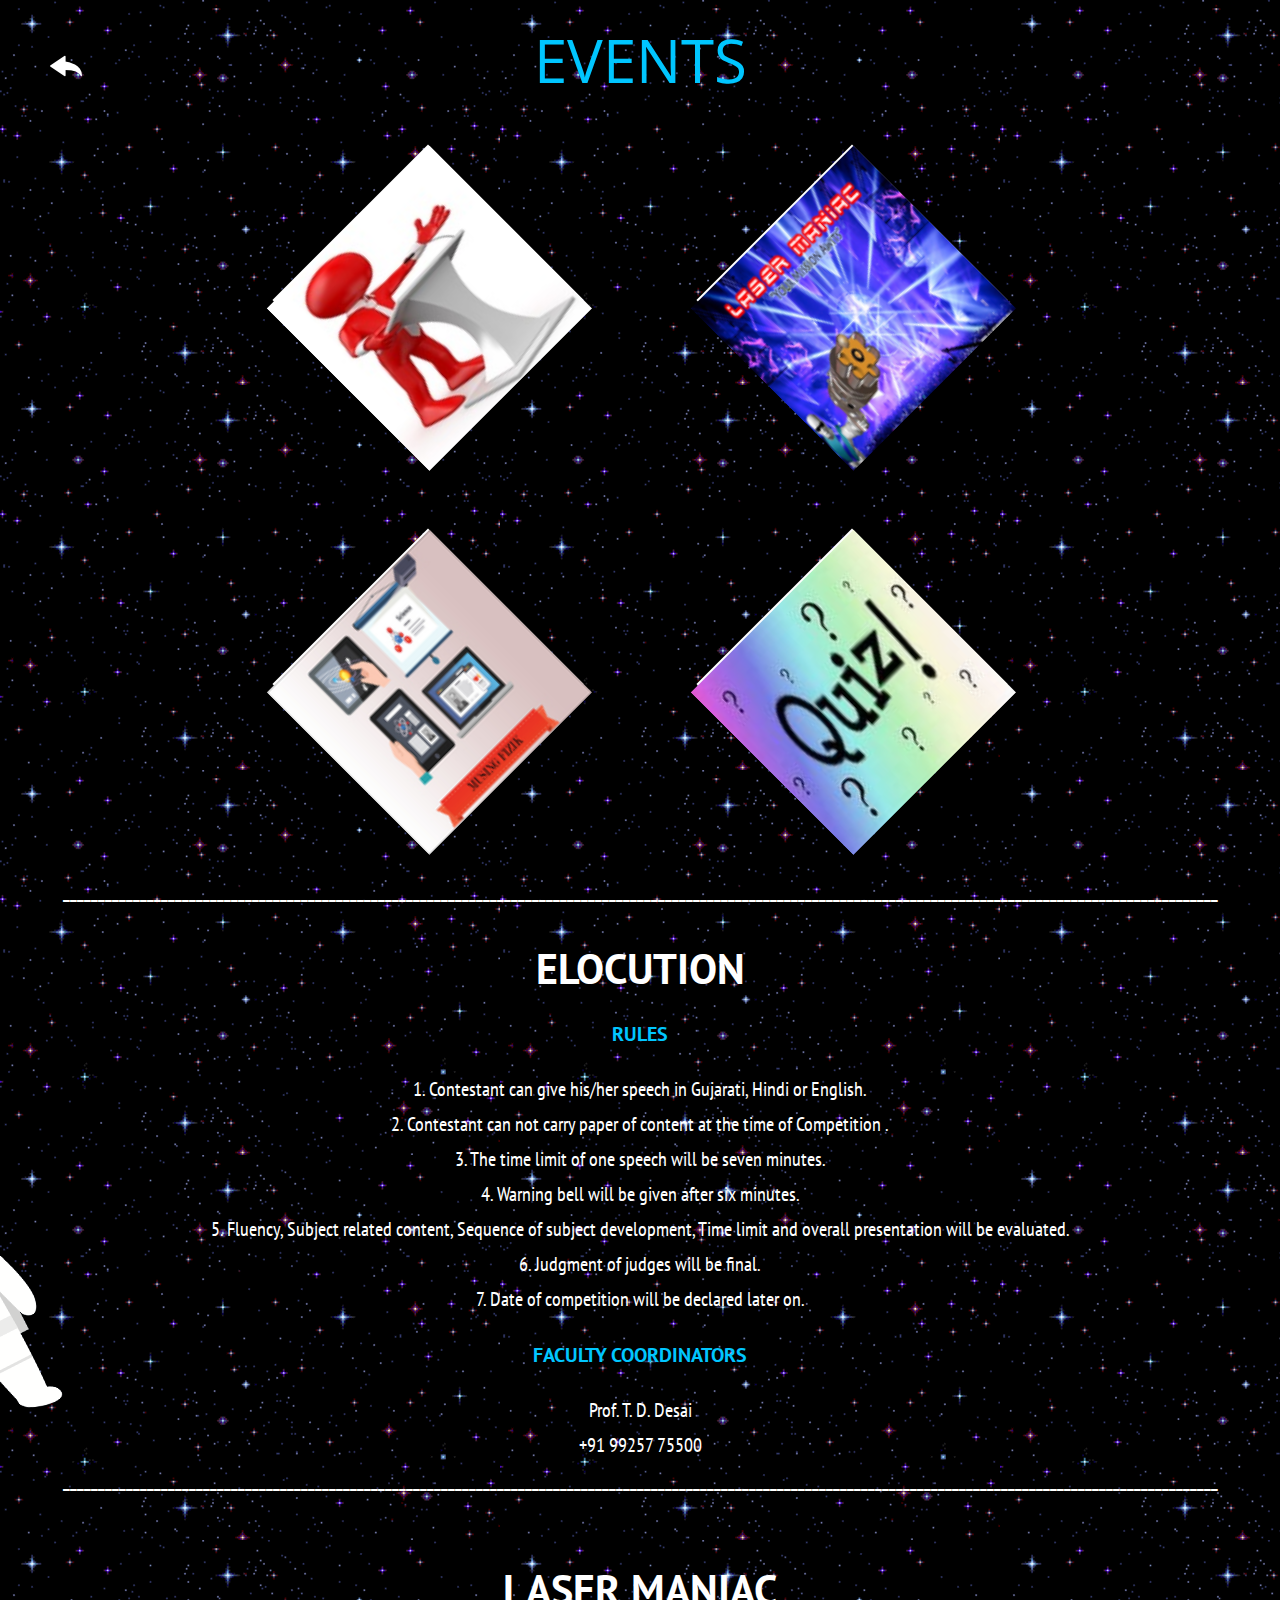
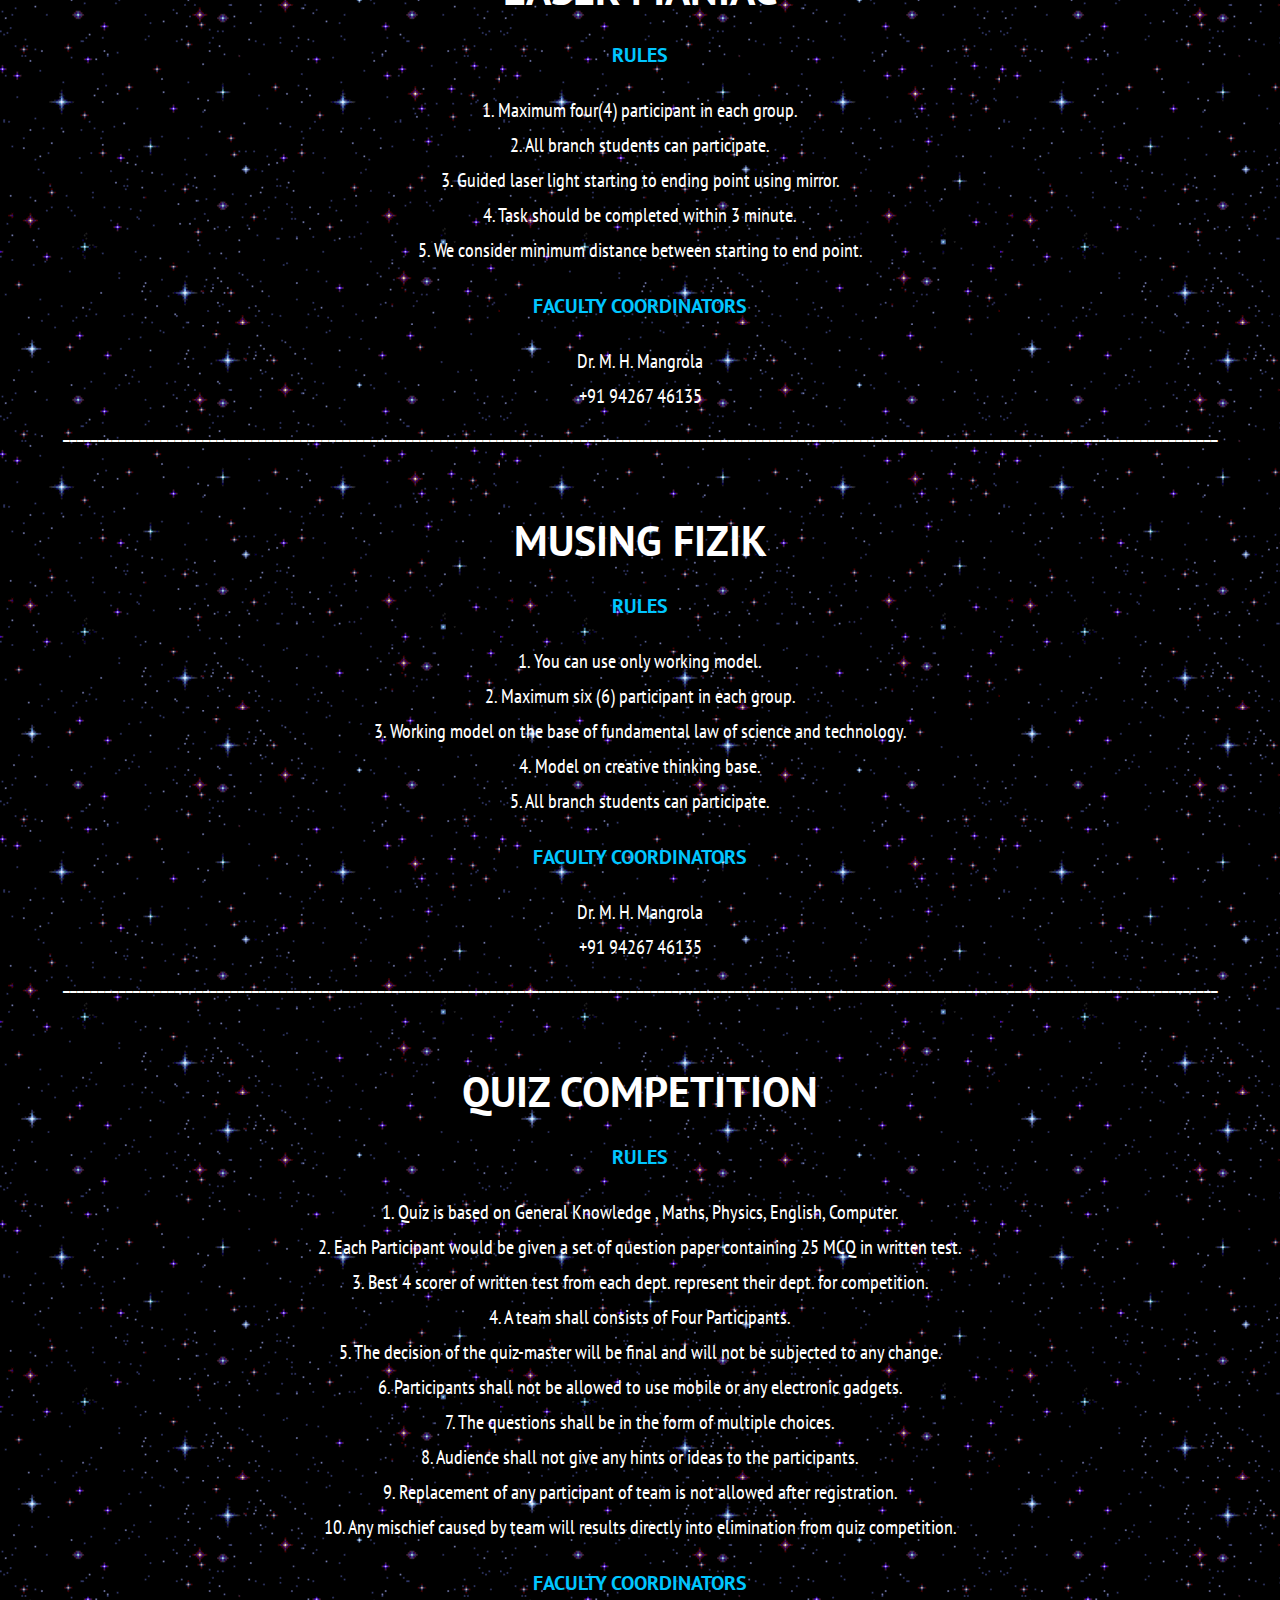
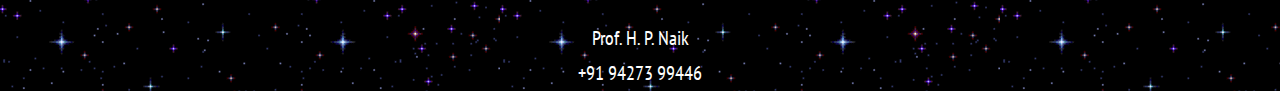
<file: sciandhum.html>
﻿<!DOCTYPE html>
<html xmlns="http://www.w3.org/1999/xhtml" xml:lang="en" lang="en">

<head>
	<meta http-equiv="Cache-Control" content="max-age=259200, must-revalidate" />
	<meta http-equiv="Content-Type" content="text/html; charset=utf-8" />
	<meta http-equiv="X-UA-Compatible" content="IE=edge">
	<!-- Title -->
	<title>SCIENCE AND HUMANITIES</title>
	<meta name="description" content="You can take your engineering skills to the next level by participating in Visvesmruti this engineer's day!">
	<!-- MAIN FAVICON -->
	<link rel="icon" href="img/favicon.ico" type="image/x-icon" />
	<!-- Add to homescreen for Chrome on Android -->
	<meta name="mobile-web-app-capable" content="yes">
	<meta name="application-name" content="VISVESMRUTI">
    <!-- Add to homescreen for Safari on iOS -->
	<meta name="apple-mobile-web-app-capable" content="yes">
	<meta name="apple-mobile-web-app-status-bar-style" content="rgb(8,200,252)">
	<meta name="apple-mobile-web-app-title" content="VISVESMRUTI">
	<link rel="apple-touch-icon" href="#">	
	<link href='http://fonts.googleapis.com/css?family=Open+Sans:700,400&amp;subset=latin,cyrillic-ext' rel='stylesheet' type='text/css'>
	<link href='http://fonts.googleapis.com/css?family=PT+Sans:400,400italic,700,700italic&amp;subset=latin,cyrillic-ext' rel='stylesheet' type='text/css'>
	<link href='http://fonts.googleapis.com/css?family=PT+Sans+Narrow&amp;subset=latin,cyrillic-ext' rel='stylesheet' type='text/css'>
	<link rel="stylesheet" href="stylesheets/normalize-min.css">
	<link rel="stylesheet" href="stylesheets/pace.css">
	<link rel="stylesheet" href="stylesheets/main.css">
	<!--[if IE]> <script src="http://html5shiv.googlecode.com/svn/trunk/html5.js"></script> <![endif]-->
</head>

<body>		
	<div class="menu-container">
		<a href="index.html" class="btn-back j-btn-back" data-menu='site-menu'></a>
		
	</div>
	<div class="page-wrapper page">		
		<img src="img/asteroids-left.png" alt="pic" class="a-left">
		<img src="img/asteroids-right.png" alt="pic" class="a-right">
		<img src="img/asteroids-left.png" alt="pic" class="b-left">
		<img src="img/asteroids-right.png" alt="pic" class="b-right">
		<div class="container">
			<!-- THE 1st SCREEN -->
			<canvas id="canvasAustro" class="austro" width="600" height="800"></canvas>
			<!-- <canvas id="canvasStars" class="bg-stars" width="600" height="640"></canvas> -->
			<div class="center">
				<h1 class="title title-big">EVENTS</h1> 

				
				<!-- END OF THE 1st SCREEN -->
				<!-- THE 2nd SCREEN -->
				<div class="screen-2">

				<div class="rhombs">
					<div class="rhomb-wrapper flip-container">
						<a href="#Elocution">
						<div class="rhomb flipper">
							
							<div class="front">
								<div class="front-content">
									<img src="img/elocution.jpg" height="230px" width="230px">
								</div>
							</div>
							<div class="back">
								<div class="back-content">
									<div class="color"> <span class="big">Elocution</span></> 
									</div>
								</div>
							</div>
							
						</div>
						</a>
					</div>
					
					<div class="rhomb-wrapper flip-container">
						<a href="#Laser">
						<div class="rhomb flipper">
							
							<div class="front">
								<div class="front-content">
									<img src="img/Laser_mania.jpg" alt="" height="230px" width="230px">
								</div>
							</div>
							<div class="back">
								<div class="back-content">
									<div class="color"><span class="big">Laser Maniac</span> 
									</div>
									<p class="text"></p>
								</div>
							</div>
							
						</div>
						</a>
					</div>
				</div>
				<br><br><br><br>
				<div class="rhombs">
					<a href="#Mizic">
					<div class="rhomb-wrapper flip-container">
						<div class="rhomb flipper">
							
							<div class="front">
								<div class="front-content">
									<img src="img/fizik.jpg" alt="" height="230px" width="230px">
								</div>
							</div>
							<div class="back">
								<div class="back-content">
									<div class="color"> <span class="big">Musing Fizik</span> 
									</div>
								</div>
							</div>
							
						</div>
						</a>
					</div>
					<div class="rhomb-wrapper flip-container">
						<a href="#QQC">
						<div class="rhomb flipper">
							
							<div class="front">
								<div class="front-content">
									<img src="img/quiz.jpg" alt="" height="230px" width="230px">
								</div>
							</div>
							<div class="back">
								<div class="back-content">
									<div class="color"> <span class="big">Quiz Competition</span> 
									</div>
								</div>
							</div>
							
						</div>
						</a>
					</div>
				</div>
				<!-- end of rhombs -->
			</div>
			<!-- END OF THE 2nd SCREEN -->
			<!-- THE 3rd SCREEN --><br>
			<br><br><br><br><p class="text">_____________________________________________________________________________________________________________________________________________________________________</p><br><br>
		<div class="screen-3">
					<h2 id="Elocution" class="title title-medium">ELOCUTION</h2>
<h4 class="title title-small">Rules</h4>

			
			<p class="text">1. Contestant can give his/her speech in Gujarati, Hindi or English.<br>
2. Contestant can not carry paper of content at the time of Competition .<br>
3. The time limit of one speech will be seven minutes.<br>
4. Warning bell will be given after six minutes.<br>
5. Fluency, Subject related content, Sequence of subject development, Time limit and overall presentation will be evaluated.<br>
6. Judgment of judges will be final.<br>
7. Date of competition will be declared later on.<br>
</p>
		
<h4 class="title title-small">Faculty Coordinators</h4>
		<p class="text">Prof. T. D. Desai</p>
		<p class="text">+91 99257 75500</p>

        <p class="text">_____________________________________________________________________________________________________________________________________________________________________</p>
</div>

			<!-- END OF THE 3rd SCREEN --><br><br><br><br>
			<!-- THE 4th CREEN -->
			<div class="screen-4">
	<h2 id="Laser" class="title title-medium">Laser Maniac</h2>
<h4 class="title title-small">Rules</h4>

	<p class="text">1. Maximum four(4) participant in each group.<br>
2. All branch students can participate.<br>
3. Guided laser light starting to ending point using mirror.<br>
4. Task should be completed within 3 minute.<br>
5. We consider minimum distance between starting to end point.<br>

	</p>


<h4 class="title title-small">Faculty Coordinators</h4>

		<p class="text">Dr. M. H. Mangrola</p>
		<p class="text">+91 94267 46135</p>

<p class="text">_____________________________________________________________________________________________________________________________________________________________________</p>
			</div>
			<!-- END OF THE 4th SCREEN --><br><br><br><br>
			<!-- THE 5th SCREEN -->
			<div class="screen-3">
				<h2 id="Mizic" class="title title-medium">Musing Fizik</h2>
<h4 class="title title-small">Rules</h4>

	
	<p class="text">1. You can use only working model.<br>
2. Maximum six (6) participant in each group.<br>
3. Working model on the base of fundamental law of science and technology.<br>
4. Model on creative thinking base.<br>
5. All branch students can participate.<br>
</p>

<h4 class="title title-small">Faculty Coordinators</h4>

		<p class="text">Dr. M. H. Mangrola</p>
		<p class="text">+91 94267 46135</p>
<p class="text">_____________________________________________________________________________________________________________________________________________________________________</p>
			</div>
			<!-- END OF THE 5th SCREEN --><br><br><br><br>
			<!-- THE 6th SCREEN -->
			<div class="screen-6">
			<h2 id="QQC"class="title title-medium">QUIZ COMPETITION</h2>
<h4 class="title title-small">Rules</h4>

	
<p class="text">1. Quiz is based on General Knowledge , Maths, Physics, English, Computer. <br>
2. Each Participant would be given a set of question paper containing 25 MCQ in written test.<br>
3. Best 4 scorer of written test from each dept. represent their dept. for competition.<br>
4. A team shall consists of Four Participants.<br>
5. The decision of the quiz-master will be final and will not be subjected to any change.<br>
6. Participants shall not be allowed to use mobile or any electronic gadgets. <br>
7. The questions shall be in the form of multiple choices. <br>
8. Audience shall not give any hints or ideas to the participants.<br>
9. Replacement of any participant of team is not allowed after registration.<br>
10. Any mischief caused by team will results directly into elimination from quiz competition.<br>

</p>
			
	

<h4 class="title title-small">Faculty Coordinators</h4>
		<p class="text">Prof. H. P. Naik</p>
		<p class="text">+91 94273 99446</p>
			</div>


	<button onclick="topFunction()" id="myBtn" title="Go to top"></button>
	<script>
	// When the user scrolls down 20px from the top of the document, show the button
	window.onscroll = function() {scrollFunction()};

	function scrollFunction() {
	    if (document.body.scrollTop > 20 || document.documentElement.scrollTop > 20) {
	        document.getElementById("myBtn").style.display = "block";
	    } else {
	        document.getElementById("myBtn").style.display = "none";
	    }
	}

	// When the user clicks on the button, scroll to the top of the document
	function topFunction() {
	    document.body.scrollTop = 0;
	    document.documentElement.scrollTop = 0;
	}
	</script>
	<!-- END OF last 6th SCREEN -->
	<script src="js/vendor/jquery-2.1.1.min.js"></script>
	<script src="js/min/modernizr-2.0.6-min.js"></script>
	<script src="js/pixi.js"></script>
	<script src="js/min/austro-min.js"></script>
	<script src="js/bg-stars-pixi.js"></script>
	<script src="js/min/fss-min.js"></script>
	<script src="js/min/magneto-min.js"></script>
	<script src="js/min/main-min.js"></script>
	<script src="js/min/asteroids-min.js"></script>
</body>
</html>
</file>
<file: stylesheets/pace.css>
.pace {
  position: fixed;
  top: 0;
  left: 0;
  width: 100%;
  height: 100%;
  background: #00C6FF;
  z-index: 50;
  -webkit-pointer-events: none;
  pointer-events: none;
  -webkit-user-select: none;
  -moz-user-select: none;
  user-select: none;
}

.pace.pace-inactive {
  display: none;
}

.pace .pace-progress {
  background: #041527;
  position: fixed;
  z-index: 2000;
  top: 0;
  left: 0;
  height: 100%;
  width: 5rem;
}

.pace .pace-progress:after {
  display: block;
  position: absolute;
  top: 0;
  left: .5rem;
  content: attr(data-progress-text);
  font-family: "Helvetica Neue", sans-serif;
  font-weight: 100;
  font-size: 5rem;
  line-height: 1;
  text-align: right;
  color: rgba(255, 255, 255, 0.19999999999999996);
}
</file>
<file: stylesheets/main.css>
@import url(http://fonts.googleapis.com/css?family=PT+Sans:400,400italic,700,700italic&amp;subset=latin,cyrillic);
@import url(http://fonts.googleapis.com/css?family=PT+Sans+Narrow:400,700&subset=latin,cyrillic);
html,body{
    width:100%;
    min-width:1280px;
    height:100%;
    font-size:14px;
    font-family:Arial, sans-serif;
    background-color:#041527
}
ul,p{
    margin:0
}
a{
    text-decoration:none
}
input,button,textarea,input:active,textarea:active,button:active,:focus{
    outline:none
}
*,*:before,*:after{
    -moz-box-sizing:border-box;
    -webkit-box-sizing:border-box;
    box-sizing:border-box
}
a:focus{
    outline:none
}
ul{
    list-style-type:none;
    padding-left:0
}
.left{
    float:left
}
.right{
    float:right
}
.no-mg{
    margin:0 !important
}
.mt-20{
    margin-top:20px
}
.clearfix:before,.clearfix:after{
    content:".";
    display:block;
    height:0;
    overflow:hidden;
    zoom:1
}
.clearfix:after{
    clear:both
}
.hidden{
    display:none
}
.page-wrapper{
    position:relative;
    width:100%;
    min-height:2000px;
    background:url(../img/bg-main.gif);
    overflow:hidden;
    z-index:2
}
.container{
    position:relative;
    width:calc(100% - 30px);
    max-width:1600px;
    margin:0 auto;
    padding-top:30px;
    z-index:3
}
img{
    display:block;
    
}
.centered{
    margin:0 auto
}
.left {
    margin-left: 12px;
}
.center{
    text-align:center
}
.title,.steps li .step-text{
    text-align:center;
    text-transform:uppercase;
    font-weight:bold
}
.title-small,.title-smaller{
    margin:25px 0;
    color:#00C6FF;
    font-size:20px;
    font-family:'PT Sans', Arial, sans-serif
}
.title-smaller{
    font-size:18px;
    margin:20px 0 0
}
@media (min-width: 1351px) and (max-width: 1520px){
    .title-smaller{
        font-size:16px
    }
}
@media (max-width: 1350px){
    .title-smaller{
        font-size:14px
    }
}
.title-medium{
    margin-bottom:25px;
    color:#fff;
    font-size:50px;
    font-family:'PT Sans', Arial, sans-serif;
    font-weight:bold
}
@media (max-width: 1440px){
    .title-medium{
        font-size:42px
    }
}
.title-big{
    color:#00C6FF;
    font-size:70px;
    line-height:70px;
    font-weight:normal;
    font-family:'Open Sans', Arial, sans-serif
}
.title-big span{
    display:block;
    font-size:140px;
    line-height:180px;
    font-weight:bold
}
@media (max-width: 1440px){
    .title-big{
        font-size:60px;
        line-height:60px
    }
    .title-big span{
        font-size:120px;
        line-height:160px
    }
}
.title-special{
    margin:10px 0 40px;
    color:#fff;
    font-weight:normal
}
.title-special span{
    text-transform:none
}
.btn{
    -moz-box-sizing:content-box;
    -webkit-box-sizing:content-box;
    box-sizing:content-box;
    position:relative;
    display:inline-block;
    background-color:#02bb71;
    color:#fff;
    text-align:center;
    text-transform:uppercase;
    text-decoration:none;
    font-weight:bold;
    font-family:'PT Sans', Arial, sans-serif;
    letter-spacing:1px;
    -moz-border-radius:5px;
    -webkit-border-radius:5px;
    border-radius:5px;
    border:none;
    outline:none
}
.btn-small{
    height:30px;
    padding:0 20px;
    line-height:32px;
    font-size:12px;
    box-shadow:0 4px #017e4c
}
.btn-small:hover{
    top:2px;
    box-shadow:0 2px #017e4c
}
.btn-small:active{
    top:6px;
    box-shadow:0 0 #017e4c
}
.btn-big{
    height:50px;
    padding:0 35px;
    line-height:54px;
    font-size:18px;
    box-shadow:0 5px #017e4c
}
.btn-big:hover{
    top:2px;
    box-shadow:0 3px #017e4c
}
.btn-big:active{
    top:6px;
    box-shadow:0 0 #017e4c
}
.text,.text-small,.modules .info-full p,.modules .info-short,.modules .info-full li,.planet-3-area .plus span,.block-bottom-content .questions p,.block-bottom-content .questions a{
    color:#fff;
    font-size:20px;
    line-height:35px;
    font-family:'PT Sans Narrow', Arial, sans-serif
}
.text-small,.modules .info-full p{
    font-size:16px;
    line-height:24px;
    text-align:center
}
.block{
    width:990px;
    margin:160px auto 30px
}
.block span{
    color:#00C6FF
}
.block-special{
    margin-top:50px
}
.bg-stars{
    position:fixed;
    top:0;
    left:0;
    background:transparent
}
.tossing{
    animation-name:tossing;
    -webkit-animation-name:tossing;
    animation-duration:2.5s;
    -webkit-animation-duration:2.5s;
    animation-iteration-count:infinite;
    -webkit-animation-iteration-count:infinite
}
@keyframes tossing{
    0%{
        margin-top:-64px;
        transform:rotate(-2deg)
    }
    50%{
        margin-top:-60px;
        transform:rotate(2deg)
    }
    100%{
        margin-top:-64px;
        transform:rotate(-2deg)
    }
}
@-webkit-keyframes tossing{
    0%{
        margin-top:-64px;
        -webkit-transform:rotate(-2deg)
    }
    50%{
        margin-top:-60px;
        -webkit-transform:rotate(2deg)
    }
    100%{
        margin-top:-64px;
        -webkit-transform:rotate(-2deg)
    }
}
.cow{
    animation-name:cow;
    -webkit-animation-name:cow;
    animation-duration:2.6s;
    -webkit-animation-duration:2.6s;
    animation-iteration-count:infinite;
    -webkit-animation-iteration-count:infinite
}
@keyframes cow{
    0%{
        top:80%;
        transform:rotate(-4deg)
    }
    50%{
        top:55%;
        opacity:1;
        transform:rotate(4deg)
    }
    100%{
        top:50%;
        opacity:0;
        transform:rotate(-4deg)
    }
}
@-webkit-keyframes cow{
    0%{
        top:80%;
        -webkit-transform:rotate(-4deg)
    }
    50%{
        top:55%;
        -webkit-transform:rotate(4deg)
    }
    100%{
        top:50%;
        -webkit-transform:rotate(-4deg)
    }
}
.menu-container{
    position:fixed;
    top:50px;
    left:50px;
    z-index:4
}
.btn-menu{
    display:inline-block;
    width:45px;
    height:30px;
    background-image:url(../img/btn-menu.png);
    background-repeat:no-repeat;
    background-position:0 0
}
.btn-back{
    display:inline-block;
    width:45px;
    height:30px;
    background-image:url(../img/back.png);
    background-repeat:no-repeat;
    background-position:0 0
}
.btn-back:hover,.btn-menu.is-open{
    background-position:0 0px
}
.btn-menu:hover,.btn-menu.is-open{
    background-position:0 -36px
}
.menu-list{
    display:none;
    margin-top:20px
}
.menu-list li{
    margin-bottom:8px;
    background-color:#fdfdfd;
    float:left;
    border-radius:5px;
    clear:both
}
.menu-list a{
    z-index:1;
    display:inline-block;
    height:40px;
    padding:0 20px;
    line-height:40px;
    color:#041527;
    font-size:14px;
    font-weight:bold;
    text-transform:uppercase;
    border-radius:5px;
    outline:none;
    position:relative;
    -moz-transition:all 0.3s;
    -o-transition:all 0.3s;
    -webkit-transition:all 0.3s;
    transition:all 0.3s
}
.menu-list a:after{
    content:'';
    position:absolute;
    top:0;
    left:0;
    z-index:-1;
    border-radius:5px;
    -moz-transition:all 0.3s;
    -o-transition:all 0.3s;
    -webkit-transition:all 0.3s;
    transition:all 0.3s;
    width:0%;
    height:100%;
    background:#02bb71
}
.menu-list a:hover,.menu-list a:active{
    color:#fdfdfd
}
.menu-list a:hover:after,.menu-list a:active:after{
    width:100%
}
.user-menu{
    position:absolute;
    top:50px;
    right:50px;
    z-index:4
}
.user-menu .menu-list li{
    float:right
}
.user-menu a.language,.user-menu a.btn{
    display:inline-block;
    vertical-align:middle;
    margin-left:10px
}
.language{
    color:#fff;
    font-size:19px;
    font-weight:bold;
    text-transform:uppercase;
    font-family:'Open Sans', Arial, sans-serif
}
.language:after{
    display:inline-block;
    content:'';
    width:0;
    height:0;
    border-style:solid;
    border-width:8px 6px 0 6px;
    border-color:#02bb71 transparent transparent transparent;
    margin-left:5px
}
.logo-main{
    margin-bottom:106px
}
.btn-arrow-down{
    display:inline-block;
    position:absolute;
    left:50%;
    margin-left:-29px;
    z-index:10
}
.btn-arrow-down .arrow-down-p1,.btn-arrow-down .arrow-down-p2,.btn-arrow-down .arrow-down-p3{
    width:58px;
    height:41px;
    position:absolute;
    display:inline-block;
    opacity:0
}
.btn-arrow-down .arrow-down-p1{
    background:url("../img/arrow-down-1.png") center 0 no-repeat;
    -webkit-animation:blinker 3s linear infinite;
    -moz-animation:blinker 3s linear infinite;
    animation:blinker 3s linear infinite
}
.btn-arrow-down .arrow-down-p2{
    background:url("../img/arrow-down-2.png") center 16px no-repeat;
    -webkit-animation:blinker 3s linear infinite;
    -moz-animation:blinker 3s linear infinite;
    animation:blinker 3s linear infinite;
    -webkit-animation-delay:0.1s;
    animation-delay:0.1s
}
.btn-arrow-down .arrow-down-p3{
    background:url("../img/arrow-down-3.png") center 31px no-repeat;
    -webkit-animation:blinker 3s linear infinite;
    -moz-animation:blinker 3s linear infinite;
    animation:blinker 3s linear infinite;
    -webkit-animation-delay:0.2s;
    animation-delay:0.2s
}
@-moz-keyframes blinker{
    0%{
        opacity:0
    }
    50%{
        opacity:1.0
    }
    100%{
        opacity:0.0
    }
}
@-webkit-keyframes blinker{
    0%{
        opacity:0.0
    }
    50%{
        opacity:1.0
    }
    100%{
        opacity:0.0
    }
}
@keyframes blinker{
    0%{
        opacity:0.0
    }
    50%{
        opacity:1.0
    }
    100%{
        opacity:0.0
    }
}
.planet-big{
    z-index:2;
    position:relative;
    vertical-align:middle;
    width:944px;
    height:944px;
    margin-top:115px;
    background-position:center center;
    background-size:contain;
    background-repeat:no-repeat
}
.planet-big-content{
    z-index:100;
    position:absolute;
    top:1050px;
    left:50%;
    margin-left:-472px;
    width:944px;
    height:944px;
    padding-top:230px;
    text-align:center;
    vertical-align:middle
}
.planet-big-content h2{
    margin-top: -350px;
    color:#fdc12d;
    font-family:'PT Sans', Arial, sans-serif;
    font-size:40px;
    font-weight:bold
}
.planet-big-content h2 span{
    font-style:italic
}
.planet-big-content p{
    width:440px;
    margin:0 auto 60px
}
.abs{
    position:absolute
}
.austro{
    position:absolute;
    top:1070px;
    left:45%;
    margin-left:-750px;
    z-index:3
}
.dusty{
    position:absolute;
    top:480px;
    left:50%;
    margin-left:-640px;
    z-index:2
}
.planet-1{
    top:420px;
    left:15%
}
.moon{
    top:210px;
    right:110px
}
canvas{
    position:absolute;
    z-index:2
}
@-webkit-keyframes rot{
    from{
        -moz-transform:rotate(0deg) translate(-472px) rotate(0deg);
        -ms-transform:rotate(0deg) translate(-472px) rotate(0deg);
        -webkit-transform:rotate(0deg) translate(-472px) rotate(0deg);
        transform:rotate(0deg) translate(-472px) rotate(0deg)
    }
    to{
        -moz-transform:rotate(360deg) translate(-472px) rotate(-360deg);
        -ms-transform:rotate(360deg) translate(-472px) rotate(-360deg);
        -webkit-transform:rotate(360deg) translate(-472px) rotate(-360deg);
        transform:rotate(360deg) translate(-472px) rotate(-360deg)
    }
}
@-moz-keyframes rot{
    from{
        -moz-transform:rotate(0deg) translate(-472px) rotate(0deg);
        -ms-transform:rotate(0deg) translate(-472px) rotate(0deg);
        -webkit-transform:rotate(0deg) translate(-472px) rotate(0deg);
        transform:rotate(0deg) translate(-472px) rotate(0deg)
    }
    to{
        -moz-transform:rotate(360deg) translate(-472px) rotate(-360deg);
        -ms-transform:rotate(360deg) translate(-472px) rotate(-360deg);
        -webkit-transform:rotate(360deg) translate(-472px) rotate(-360deg);
        transform:rotate(360deg) translate(-472px) rotate(-360deg)
    }
}
@-o-keyframes rot{
    from{
        -moz-transform:rotate(0deg) translate(-472px) rotate(0deg);
        -ms-transform:rotate(0deg) translate(-472px) rotate(0deg);
        -webkit-transform:rotate(0deg) translate(-472px) rotate(0deg);
        transform:rotate(0deg) translate(-472px) rotate(0deg)
    }
    to{
        -moz-transform:rotate(360deg) translate(-472px) rotate(-360deg);
        -ms-transform:rotate(360deg) translate(-472px) rotate(-360deg);
        -webkit-transform:rotate(360deg) translate(-472px) rotate(-360deg);
        transform:rotate(360deg) translate(-472px) rotate(-360deg)
    }
}
@keyframes rot{
    from{
        -moz-transform:rotate(0deg) translate(-472px) rotate(0deg);
        -ms-transform:rotate(0deg) translate(-472px) rotate(0deg);
        -webkit-transform:rotate(0deg) translate(-472px) rotate(0deg);
        transform:rotate(0deg) translate(-472px) rotate(0deg)
    }
    to{
        -moz-transform:rotate(360deg) translate(-472px) rotate(-360deg);
        -ms-transform:rotate(360deg) translate(-472px) rotate(-360deg);
        -webkit-transform:rotate(360deg) translate(-472px) rotate(-360deg);
        transform:rotate(360deg) translate(-472px) rotate(-360deg)
    }
}
@-webkit-keyframes rot-back{
    from{
        -moz-transform:rotate(360deg) translate(-472px) rotate(-360deg);
        -ms-transform:rotate(360deg) translate(-472px) rotate(-360deg);
        -webkit-transform:rotate(360deg) translate(-472px) rotate(-360deg);
        transform:rotate(360deg) translate(-472px) rotate(-360deg)
    }
    to{
        -moz-transform:rotate(0deg) translate(-472px) rotate(0deg);
        -ms-transform:rotate(0deg) translate(-472px) rotate(0deg);
        -webkit-transform:rotate(0deg) translate(-472px) rotate(0deg);
        transform:rotate(0deg) translate(-472px) rotate(0deg)
    }
}
@-moz-keyframes rot-back{
    from{
        -moz-transform:rotate(360deg) translate(-472px) rotate(-360deg);
        -ms-transform:rotate(360deg) translate(-472px) rotate(-360deg);
        -webkit-transform:rotate(360deg) translate(-472px) rotate(-360deg);
        transform:rotate(360deg) translate(-472px) rotate(-360deg)
    }
    to{
        -moz-transform:rotate(0deg) translate(-472px) rotate(0deg);
        -ms-transform:rotate(0deg) translate(-472px) rotate(0deg);
        -webkit-transform:rotate(0deg) translate(-472px) rotate(0deg);
        transform:rotate(0deg) translate(-472px) rotate(0deg)
    }
}
@-o-keyframes rot-back{
    from{
        -moz-transform:rotate(360deg) translate(-472px) rotate(-360deg);
        -ms-transform:rotate(360deg) translate(-472px) rotate(-360deg);
        -webkit-transform:rotate(360deg) translate(-472px) rotate(-360deg);
        transform:rotate(360deg) translate(-472px) rotate(-360deg)
    }
    to{
        -moz-transform:rotate(0deg) translate(-472px) rotate(0deg);
        -ms-transform:rotate(0deg) translate(-472px) rotate(0deg);
        -webkit-transform:rotate(0deg) translate(-472px) rotate(0deg);
        transform:rotate(0deg) translate(-472px) rotate(0deg)
    }
}
@keyframes rot-back{
    from{
        -moz-transform:rotate(360deg) translate(-472px) rotate(-360deg);
        -ms-transform:rotate(360deg) translate(-472px) rotate(-360deg);
        -webkit-transform:rotate(360deg) translate(-472px) rotate(-360deg);
        transform:rotate(360deg) translate(-472px) rotate(-360deg)
    }
    to{
        -moz-transform:rotate(0deg) translate(-472px) rotate(0deg);
        -ms-transform:rotate(0deg) translate(-472px) rotate(0deg);
        -webkit-transform:rotate(0deg) translate(-472px) rotate(0deg);
        transform:rotate(0deg) translate(-472px) rotate(0deg)
    }
}
@-webkit-keyframes rot-inner{
    from{
        -moz-transform:rotate(0deg) translate(-437px) rotate(0deg);
        -ms-transform:rotate(0deg) translate(-437px) rotate(0deg);
        -webkit-transform:rotate(0deg) translate(-437px) rotate(0deg);
        transform:rotate(0deg) translate(-437px) rotate(0deg)
    }
    to{
        -moz-transform:rotate(360deg) translate(-437px) rotate(-360deg);
        -ms-transform:rotate(360deg) translate(-437px) rotate(-360deg);
        -webkit-transform:rotate(360deg) translate(-437px) rotate(-360deg);
        transform:rotate(360deg) translate(-437px) rotate(-360deg)
    }
}
@-moz-keyframes rot-inner{
    from{
        -moz-transform:rotate(0deg) translate(-437px) rotate(0deg);
        -ms-transform:rotate(0deg) translate(-437px) rotate(0deg);
        -webkit-transform:rotate(0deg) translate(-437px) rotate(0deg);
        transform:rotate(0deg) translate(-437px) rotate(0deg)
    }
    to{
        -moz-transform:rotate(360deg) translate(-437px) rotate(-360deg);
        -ms-transform:rotate(360deg) translate(-437px) rotate(-360deg);
        -webkit-transform:rotate(360deg) translate(-437px) rotate(-360deg);
        transform:rotate(360deg) translate(-437px) rotate(-360deg)
    }
}
@-o-keyframes rot-inner{
    from{
        -moz-transform:rotate(0deg) translate(-437px) rotate(0deg);
        -ms-transform:rotate(0deg) translate(-437px) rotate(0deg);
        -webkit-transform:rotate(0deg) translate(-437px) rotate(0deg);
        transform:rotate(0deg) translate(-437px) rotate(0deg)
    }
    to{
        -moz-transform:rotate(360deg) translate(-437px) rotate(-360deg);
        -ms-transform:rotate(360deg) translate(-437px) rotate(-360deg);
        -webkit-transform:rotate(360deg) translate(-437px) rotate(-360deg);
        transform:rotate(360deg) translate(-437px) rotate(-360deg)
    }
}
@keyframes rot-inner{
    from{
        -moz-transform:rotate(0deg) translate(-437px) rotate(0deg);
        -ms-transform:rotate(0deg) translate(-437px) rotate(0deg);
        -webkit-transform:rotate(0deg) translate(-437px) rotate(0deg);
        transform:rotate(0deg) translate(-437px) rotate(0deg)
    }
    to{
        -moz-transform:rotate(360deg) translate(-437px) rotate(-360deg);
        -ms-transform:rotate(360deg) translate(-437px) rotate(-360deg);
        -webkit-transform:rotate(360deg) translate(-437px) rotate(-360deg);
        transform:rotate(360deg) translate(-437px) rotate(-360deg)
    }
}
@-webkit-keyframes rot-back-inner{
    from{
        -moz-transform:rotate(360deg) translate(-437px) rotate(-360deg);
        -ms-transform:rotate(360deg) translate(-437px) rotate(-360deg);
        -webkit-transform:rotate(360deg) translate(-437px) rotate(-360deg);
        transform:rotate(360deg) translate(-437px) rotate(-360deg)
    }
    to{
        -moz-transform:rotate(0deg) translate(-437px) rotate(0deg);
        -ms-transform:rotate(0deg) translate(-437px) rotate(0deg);
        -webkit-transform:rotate(0deg) translate(-437px) rotate(0deg);
        transform:rotate(0deg) translate(-437px) rotate(0deg)
    }
}
@-moz-keyframes rot-back-inner{
    from{
        -moz-transform:rotate(360deg) translate(-437px) rotate(-360deg);
        -ms-transform:rotate(360deg) translate(-437px) rotate(-360deg);
        -webkit-transform:rotate(360deg) translate(-437px) rotate(-360deg);
        transform:rotate(360deg) translate(-437px) rotate(-360deg)
    }
    to{
        -moz-transform:rotate(0deg) translate(-437px) rotate(0deg);
        -ms-transform:rotate(0deg) translate(-437px) rotate(0deg);
        -webkit-transform:rotate(0deg) translate(-437px) rotate(0deg);
        transform:rotate(0deg) translate(-437px) rotate(0deg)
    }
}
@-o-keyframes rot-back-inner{
    from{
        -moz-transform:rotate(360deg) translate(-437px) rotate(-360deg);
        -ms-transform:rotate(360deg) translate(-437px) rotate(-360deg);
        -webkit-transform:rotate(360deg) translate(-437px) rotate(-360deg);
        transform:rotate(360deg) translate(-437px) rotate(-360deg)
    }
    to{
        -moz-transform:rotate(0deg) translate(-437px) rotate(0deg);
        -ms-transform:rotate(0deg) translate(-437px) rotate(0deg);
        -webkit-transform:rotate(0deg) translate(-437px) rotate(0deg);
        transform:rotate(0deg) translate(-437px) rotate(0deg)
    }
}
@keyframes rot-back-inner{
    from{
        -moz-transform:rotate(360deg) translate(-437px) rotate(-360deg);
        -ms-transform:rotate(360deg) translate(-437px) rotate(-360deg);
        -webkit-transform:rotate(360deg) translate(-437px) rotate(-360deg);
        transform:rotate(360deg) translate(-437px) rotate(-360deg)
    }
    to{
        -moz-transform:rotate(0deg) translate(-437px) rotate(0deg);
        -ms-transform:rotate(0deg) translate(-437px) rotate(0deg);
        -webkit-transform:rotate(0deg) translate(-437px) rotate(0deg);
        transform:rotate(0deg) translate(-437px) rotate(0deg)
    }
}
@-webkit-keyframes rot-rocket{
    from{
        -moz-transform:rotate(0) translateX(-280px);
        -ms-transform:rotate(0) translateX(-280px);
        -webkit-transform:rotate(0) translateX(-280px);
        transform:rotate(0) translateX(-280px)
    }
    to{
        -moz-transform:rotate(360deg) translateX(-280px);
        -ms-transform:rotate(360deg) translateX(-280px);
        -webkit-transform:rotate(360deg) translateX(-280px);
        transform:rotate(360deg) translateX(-280px)
    }
}
@-moz-keyframes rot-rocket{
    from{
        -moz-transform:rotate(0) translateX(-280px);
        -ms-transform:rotate(0) translateX(-280px);
        -webkit-transform:rotate(0) translateX(-280px);
        transform:rotate(0) translateX(-280px)
    }
    to{
        -moz-transform:rotate(360deg) translateX(-280px);
        -ms-transform:rotate(360deg) translateX(-280px);
        -webkit-transform:rotate(360deg) translateX(-280px);
        transform:rotate(360deg) translateX(-280px)
    }
}
@-o-keyframes rot-rocket{
    from{
        -moz-transform:rotate(0) translateX(-280px);
        -ms-transform:rotate(0) translateX(-280px);
        -webkit-transform:rotate(0) translateX(-280px);
        transform:rotate(0) translateX(-280px)
    }
    to{
        -moz-transform:rotate(360deg) translateX(-280px);
        -ms-transform:rotate(360deg) translateX(-280px);
        -webkit-transform:rotate(360deg) translateX(-280px);
        transform:rotate(360deg) translateX(-280px)
    }
}
@keyframes rot-rocket{
    from{
        -moz-transform:rotate(0) translateX(-280px);
        -ms-transform:rotate(0) translateX(-280px);
        -webkit-transform:rotate(0) translateX(-280px);
        transform:rotate(0) translateX(-280px)
    }
    to{
        -moz-transform:rotate(360deg) translateX(-280px);
        -ms-transform:rotate(360deg) translateX(-280px);
        -webkit-transform:rotate(360deg) translateX(-280px);
        transform:rotate(360deg) translateX(-280px)
    }
}
.round-1{
    position:absolute;
    top:50%;
    left:50%;
    width:10px;
    height:10px;
    margin-top:-5px;
    margin-left:-5px;
    background-color:#fff;
    -moz-border-radius:50%;
    -webkit-border-radius:50%;
    border-radius:50%;
    -webkit-animation:rot 10s infinite linear;
    -moz-animation:rot 10s infinite linear;
    -o-animation:rot 10s infinite linear;
    animation:rot 10s infinite linear
}
.round-2{
    position:absolute;
    top:50%;
    left:50%;
    width:10px;
    height:10px;
    margin-top:-5px;
    margin-left:-5px;
    background-color:#fff;
    -moz-border-radius:50%;
    -webkit-border-radius:50%;
    border-radius:50%;
    -webkit-animation:rot-back 6s infinite linear;
    -moz-animation:rot-back 6s infinite linear;
    -o-animation:rot-back 6s infinite linear;
    animation:rot-back 6s infinite linear
}
.round-3{
    position:absolute;
    top:50%;
    left:50%;
    width:10px;
    height:10px;
    margin-top:-5px;
    margin-left:-5px;
    background-color:#fff;
    -moz-border-radius:50%;
    -webkit-border-radius:50%;
    border-radius:50%;
    -webkit-animation:rot 34s infinite linear;
    -moz-animation:rot 34s infinite linear;
    -o-animation:rot 34s infinite linear;
    animation:rot 34s infinite linear
}
.round-4{
    position:absolute;
    top:50%;
    left:50%;
    width:6px;
    height:6px;
    margin-top:-3px;
    margin-left:-3px;
    background-color:#fff;
    -moz-border-radius:50%;
    -webkit-border-radius:50%;
    border-radius:50%;
    -webkit-animation:rot-back-inner 8s infinite linear;
    -moz-animation:rot-back-inner 8s infinite linear;
    -o-animation:rot-back-inner 8s infinite linear;
    animation:rot-back-inner 8s infinite linear
}
.round-5{
    position:absolute;
    top:50%;
    left:50%;
    width:6px;
    height:6px;
    margin-top:-3px;
    margin-left:-3px;
    background-color:#fff;
    -moz-border-radius:50%;
    -webkit-border-radius:50%;
    border-radius:50%;
    -webkit-animation:rot-inner 28s infinite linear;
    -moz-animation:rot-inner 28s infinite linear;
    -o-animation:rot-inner 28s infinite linear;
    animation:rot-inner 28s infinite linear
}
@-webkit-keyframes austronaut{
    from{
        -moz-transform:rotate(-50deg) scale(0.7);
        -ms-transform:rotate(-50deg) scale(0.7);
        -webkit-transform:rotate(-50deg) scale(0.7);
        transform:rotate(-50deg) scale(0.7);
        top:1280px;
        left:75px
    }
    to{
        top:1080px;
        left:275px;
        -moz-transform:rotate(0) scale(1);
        -ms-transform:rotate(0) scale(1);
        -webkit-transform:rotate(0) scale(1);
        transform:rotate(0) scale(1)
    }
}
@-moz-keyframes austronaut{
    from{
        -moz-transform:rotate(-50deg) scale(0.7);
        -ms-transform:rotate(-50deg) scale(0.7);
        -webkit-transform:rotate(-50deg) scale(0.7);
        transform:rotate(-50deg) scale(0.7);
        top:1280px;
        left:75px
    }
    to{
        top:1080px;
        left:275px;
        -moz-transform:rotate(0) scale(1);
        -ms-transform:rotate(0) scale(1);
        -webkit-transform:rotate(0) scale(1);
        transform:rotate(0) scale(1)
    }
}
@-o-keyframes austronaut{
    from{
        -moz-transform:rotate(-50deg) scale(0.7);
        -ms-transform:rotate(-50deg) scale(0.7);
        -webkit-transform:rotate(-50deg) scale(0.7);
        transform:rotate(-50deg) scale(0.7);
        top:1280px;
        left:75px
    }
    to{
        top:1080px;
        left:275px;
        -moz-transform:rotate(0) scale(1);
        -ms-transform:rotate(0) scale(1);
        -webkit-transform:rotate(0) scale(1);
        transform:rotate(0) scale(1)
    }
}
@keyframes austronaut{
    from{
        -moz-transform:rotate(-50deg) scale(0.7);
        -ms-transform:rotate(-50deg) scale(0.7);
        -webkit-transform:rotate(-50deg) scale(0.7);
        transform:rotate(-50deg) scale(0.7);
        top:1280px;
        left:75px
    }
    to{
        top:1080px;
        left:275px;
        -moz-transform:rotate(0) scale(1);
        -ms-transform:rotate(0) scale(1);
        -webkit-transform:rotate(0) scale(1);
        transform:rotate(0) scale(1)
    }
}
@-webkit-keyframes navigator{
    from{
        -moz-transform:rotate(-55deg);
        -ms-transform:rotate(-55deg);
        -webkit-transform:rotate(-55deg);
        transform:rotate(-55deg);
        -moz-transform-origin:50% 100% 0 50%;
        -ms-transform-origin:50% 100% 0 50%;
        -webkit-transform-origin:50% 100% 0 50%;
        transform-origin:50% 100% 0 50%;
        transform-origin:50% 100% 0;
        -moz-transform-origin:50% 100% 0;
        -webkit-transform-origin:50% 100% 0
    }
    to{
        -moz-transform:rotate(-15deg);
        -ms-transform:rotate(-15deg);
        -webkit-transform:rotate(-15deg);
        transform:rotate(-15deg);
        -moz-transform-origin:50% 100% 0 50%;
        -ms-transform-origin:50% 100% 0 50%;
        -webkit-transform-origin:50% 100% 0 50%;
        transform-origin:50% 100% 0 50%;
        transform-origin:50% 100% 0;
        -moz-transform-origin:50% 100% 0;
        -webkit-transform-origin:50% 100% 0
    }
}
@-moz-keyframes navigator{
    from{
        -moz-transform:rotate(-55deg);
        -ms-transform:rotate(-55deg);
        -webkit-transform:rotate(-55deg);
        transform:rotate(-55deg);
        -moz-transform-origin:50% 100% 0 50%;
        -ms-transform-origin:50% 100% 0 50%;
        -webkit-transform-origin:50% 100% 0 50%;
        transform-origin:50% 100% 0 50%;
        transform-origin:50% 100% 0;
        -moz-transform-origin:50% 100% 0;
        -webkit-transform-origin:50% 100% 0
    }
    to{
        -moz-transform:rotate(-15deg);
        -ms-transform:rotate(-15deg);
        -webkit-transform:rotate(-15deg);
        transform:rotate(-15deg);
        -moz-transform-origin:50% 100% 0 50%;
        -ms-transform-origin:50% 100% 0 50%;
        -webkit-transform-origin:50% 100% 0 50%;
        transform-origin:50% 100% 0 50%;
        transform-origin:50% 100% 0;
        -moz-transform-origin:50% 100% 0;
        -webkit-transform-origin:50% 100% 0
    }
}
@-o-keyframes navigator{
    from{
        -moz-transform:rotate(-55deg);
        -ms-transform:rotate(-55deg);
        -webkit-transform:rotate(-55deg);
        transform:rotate(-55deg);
        -moz-transform-origin:50% 100% 0 50%;
        -ms-transform-origin:50% 100% 0 50%;
        -webkit-transform-origin:50% 100% 0 50%;
        transform-origin:50% 100% 0 50%;
        transform-origin:50% 100% 0;
        -moz-transform-origin:50% 100% 0;
        -webkit-transform-origin:50% 100% 0
    }
    to{
        -moz-transform:rotate(-15deg);
        -ms-transform:rotate(-15deg);
        -webkit-transform:rotate(-15deg);
        transform:rotate(-15deg);
        -moz-transform-origin:50% 100% 0 50%;
        -ms-transform-origin:50% 100% 0 50%;
        -webkit-transform-origin:50% 100% 0 50%;
        transform-origin:50% 100% 0 50%;
        transform-origin:50% 100% 0;
        -moz-transform-origin:50% 100% 0;
        -webkit-transform-origin:50% 100% 0
    }
}
@keyframes navigator{
    from{
        -moz-transform:rotate(-55deg);
        -ms-transform:rotate(-55deg);
        -webkit-transform:rotate(-55deg);
        transform:rotate(-55deg);
        -moz-transform-origin:50% 100% 0 50%;
        -ms-transform-origin:50% 100% 0 50%;
        -webkit-transform-origin:50% 100% 0 50%;
        transform-origin:50% 100% 0 50%;
        transform-origin:50% 100% 0;
        -moz-transform-origin:50% 100% 0;
        -webkit-transform-origin:50% 100% 0
    }
    to{
        -moz-transform:rotate(-15deg);
        -ms-transform:rotate(-15deg);
        -webkit-transform:rotate(-15deg);
        transform:rotate(-15deg);
        -moz-transform-origin:50% 100% 0 50%;
        -ms-transform-origin:50% 100% 0 50%;
        -webkit-transform-origin:50% 100% 0 50%;
        transform-origin:50% 100% 0 50%;
        transform-origin:50% 100% 0;
        -moz-transform-origin:50% 100% 0;
        -webkit-transform-origin:50% 100% 0
    }
}
.austronaut{
    z-index:3;
    -webkit-animation:austronaut 10s infinite ease-in-out alternate;
    -moz-animation:austronaut 10s infinite ease-in-out alternate;
    -o-animation:austronaut 10s infinite ease-in-out alternate;
    animation:austronaut 10s infinite ease-in-out alternate
}
@-webkit-keyframes infinite-spinning{
    from{
        -moz-transform:rotate(0deg);
        -ms-transform:rotate(0deg);
        -webkit-transform:rotate(0deg);
        transform:rotate(0deg)
    }
    to{
        -moz-transform:rotate(360deg);
        -ms-transform:rotate(360deg);
        -webkit-transform:rotate(360deg);
        transform:rotate(360deg)
    }
}
@-moz-keyframes infinite-spinning{
    from{
        -moz-transform:rotate(0deg);
        -ms-transform:rotate(0deg);
        -webkit-transform:rotate(0deg);
        transform:rotate(0deg)
    }
    to{
        -moz-transform:rotate(360deg);
        -ms-transform:rotate(360deg);
        -webkit-transform:rotate(360deg);
        transform:rotate(360deg)
    }
}
@-o-keyframes infinite-spinning{
    from{
        -moz-transform:rotate(0deg);
        -ms-transform:rotate(0deg);
        -webkit-transform:rotate(0deg);
        transform:rotate(0deg)
    }
    to{
        -moz-transform:rotate(360deg);
        -ms-transform:rotate(360deg);
        -webkit-transform:rotate(360deg);
        transform:rotate(360deg)
    }
}
@keyframes infinite-spinning{
    from{
        -moz-transform:rotate(0deg);
        -ms-transform:rotate(0deg);
        -webkit-transform:rotate(0deg);
        transform:rotate(0deg)
    }
    to{
        -moz-transform:rotate(360deg);
        -ms-transform:rotate(360deg);
        -webkit-transform:rotate(360deg);
        transform:rotate(360deg)
    }
}
@-webkit-keyframes infinite-spinning-alt{
    from{
        -moz-transform:rotate(360deg);
        -ms-transform:rotate(360deg);
        -webkit-transform:rotate(360deg);
        transform:rotate(360deg)
    }
    to{
        -moz-transform:rotate(0deg);
        -ms-transform:rotate(0deg);
        -webkit-transform:rotate(0deg);
        transform:rotate(0deg)
    }
}
@-moz-keyframes infinite-spinning-alt{
    from{
        -moz-transform:rotate(360deg);
        -ms-transform:rotate(360deg);
        -webkit-transform:rotate(360deg);
        transform:rotate(360deg)
    }
    to{
        -moz-transform:rotate(0deg);
        -ms-transform:rotate(0deg);
        -webkit-transform:rotate(0deg);
        transform:rotate(0deg)
    }
}
@-o-keyframes infinite-spinning-alt{
    from{
        -moz-transform:rotate(360deg);
        -ms-transform:rotate(360deg);
        -webkit-transform:rotate(360deg);
        transform:rotate(360deg)
    }
    to{
        -moz-transform:rotate(0deg);
        -ms-transform:rotate(0deg);
        -webkit-transform:rotate(0deg);
        transform:rotate(0deg)
    }
}
@keyframes infinite-spinning-alt{
    from{
        -moz-transform:rotate(360deg);
        -ms-transform:rotate(360deg);
        -webkit-transform:rotate(360deg);
        transform:rotate(360deg)
    }
    to{
        -moz-transform:rotate(0deg);
        -ms-transform:rotate(0deg);
        -webkit-transform:rotate(0deg);
        transform:rotate(0deg)
    }
}
.tiny-stars{
    position:absolute;
    top:585px;
    left:50%;
    margin-left:-528px;
    z-index:1;
    -webkit-animation:infinite-spinning 40s infinite linear;
    -moz-animation:infinite-spinning 40s infinite linear;
    -o-animation:infinite-spinning 40s infinite linear;
    animation:infinite-spinning 40s infinite linear
}
@media (max-width: 1440px){
    .tiny-stars{
        top:745px
    }
}
.middle-stars{
    margin-left:-538px;
    -webkit-animation:infinite-spinning 30s infinite linear;
    -moz-animation:infinite-spinning 30s infinite linear;
    -o-animation:infinite-spinning 30s infinite linear;
    animation:infinite-spinning 30s infinite linear
}
.rhombs{
    width:100%;
    margin-top:100px
}
.rhomb-wrapper{
    display:inline-block;
    margin-left:200px;
    -moz-transform:rotate(45deg);
    -ms-transform:rotate(45deg);
    -webkit-transform:rotate(45deg);
    transform:rotate(45deg);
    -webkit-animation:pulsate-big 0.8s infinite ease-in-out alternate;
    -moz-animation:pulsate-big 0.8s infinite ease-in-out alternate;
    -o-animation:pulsate-big 0.8s infinite ease-in-out alternate;
    animation:pulsate-big 0.8s infinite ease-in-out alternate;
    -webkit-animation-delay:0.5s;
    animation-delay:0.5s;
    -webkit-animation-timing-function:ease-out;
    animation-timing-function:ease-out
}
.rhomb-wrapper:first-of-type{
    margin-left:0
}
.rhomb{
    display:table-cell;
    width:250px;
    height:250px;
    border:3px solid #fff;
    background-color:#041527;
    text-align:center;
    vertical-align:middle;
    cursor:pointer;
    -webkit-animation:pulsate 0.8s infinite ease-in-out alternate;
    -moz-animation:pulsate 0.8s infinite ease-in-out alternate;
    -o-animation:pulsate 0.8s infinite ease-in-out alternate;
    animation:pulsate 0.8s infinite ease-in-out alternate;
    -webkit-animation-timing-function:ease-out;
    animation-timing-function:ease-out
}
.rhomb img{
    display:block;
    margin:auto;
    -moz-transform:rotate(-90deg);
    -ms-transform:rotate(-90deg);
    -webkit-transform:rotate(-90deg);
    transform:rotate(-90deg)
}
@media (max-width: 1340px){
    .rhomb{
        width:220px;
        height:220px
    }
}
@-webkit-keyframes pulsate{
    from{
        box-shadow:0 0 0 0px rgba(254,254,254,0.07)
    }
    to{
        box-shadow:0 0 0 10px rgba(254,254,254,0.07)
    }
}
@-moz-keyframes pulsate{
    from{
        box-shadow:0 0 0 0px rgba(254,254,254,0.07)
    }
    to{
        box-shadow:0 0 0 10px rgba(254,254,254,0.07)
    }
}
@-o-keyframes pulsate{
    from{
        box-shadow:0 0 0 0px rgba(254,254,254,0.07)
    }
    to{
        box-shadow:0 0 0 10px rgba(254,254,254,0.07)
    }
}
@keyframes pulsate{
    from{
        box-shadow:0 0 0 0px rgba(254,254,254,0.07)
    }
    to{
        box-shadow:0 0 0 10px rgba(254,254,254,0.07)
    }
}
@-webkit-keyframes pulsate-big{
    from{
        box-shadow:0 0 0 0px rgba(254,254,254,0.07)
    }
    to{
        box-shadow:0 0 0 20px rgba(254,254,254,0.07)
    }
}
@-moz-keyframes pulsate-big{
    from{
        box-shadow:0 0 0 0px rgba(254,254,254,0.07)
    }
    to{
        box-shadow:0 0 0 20px rgba(254,254,254,0.07)
    }
}
@-o-keyframes pulsate-big{
    from{
        box-shadow:0 0 0 0px rgba(254,254,254,0.07)
    }
    to{
        box-shadow:0 0 0 20px rgba(254,254,254,0.07)
    }
}
@keyframes pulsate-big{
    from{
        box-shadow:0 0 0 0px rgba(254,254,254,0.07)
    }
    to{
        box-shadow:0 0 0 20px rgba(254,254,254,0.07)
    }
}
.flip-container{
    -moz-backface-visibility:hidden;
    -webkit-backface-visibility:hidden;
    backface-visibility:hidden
}
.flip-container:hover{
    -moz-backface-visibility:hidden;
    -webkit-backface-visibility:hidden;
    backface-visibility:hidden
}
.flip-container:hover .flipper{
    -moz-backface-visibility:hidden;
    -webkit-backface-visibility:hidden;
    backface-visibility:hidden
}
.flip-container:hover .flipper .front{
    -moz-backface-visibility:hidden;
    -webkit-backface-visibility:hidden;
    backface-visibility:hidden;
    -moz-transform:rotateX(180deg);
    -ms-transform:rotateX(180deg);
    -webkit-transform:rotateX(180deg);
    transform:rotateX(180deg);
    z-index:1
}
.flip-container:hover .flipper .back{
    -moz-backface-visibility:hidden;
    -webkit-backface-visibility:hidden;
    backface-visibility:hidden;
    z-index:2;
    -moz-transform:rotateX(0);
    -ms-transform:rotateX(0);
    -webkit-transform:rotateX(0);
    transform:rotateX(0)
}
.flipper{
    position:relative;
    -moz-backface-visibility:hidden;
    -webkit-backface-visibility:hidden;
    backface-visibility:hidden
}
.front,.back{
    -moz-transition:0.6s;
    -o-transition:0.6s;
    -webkit-transition:0.6s;
    transition:0.6s;
    -moz-transform-style:preserve-3d;
    -webkit-transform-style:preserve-3d;
    transform-style:preserve-3d;
    -moz-backface-visibility:hidden;
    -webkit-backface-visibility:hidden;
    backface-visibility:hidden;
    position:absolute;
    top:-3px;
    left:-1px
}
.front{
    z-index:2
}
.back{
    z-index:1;
    -moz-transform:rotateX(-180deg);
    -ms-transform:rotateX(-180deg);
    -webkit-transform:rotateX(-180deg);
    transform:rotateX(-180deg)
}
.front-content{
    display:table-cell;
    width:250px;
    height:250px;
    vertical-align:middle
}
@media (max-width: 1340px){
    .front-content{
        display:table-cell;
        width:220px;
        height:220px;
        vertical-align:middle
    }
}
.back{
    background-color:#fff;
}
.back-content{
    -moz-backface-visibility:hidden;
    -webkit-backface-visibility:hidden;
    backface-visibility:hidden;
    display:table-cell;
    width:250px;
    height:250px;
    vertical-align:middle;
    -moz-transform:rotate(-45deg) translate3d(0, 0, 0);
    -ms-transform:rotate(-45deg) translate3d(0, 0, 0);
    -webkit-transform:rotate(-45deg) translate3d(0, 0, 0);
    transform:rotate(-45deg) translate3d(0, 0, 0);
    text-align:center
}

}
.back-content .color{
    color:#00C6FF;
    font-size:20px;
    font-family:'PT Sans', Arial, sans-serif;
    font-weight:bold
}
.back-content .big{
    display:block;
    color:#00C6FF;
    font-size:30px;
    line-height:30px;
    padding:10px 0;
}
.back-content .text,.back-content .text-small,.back-content .modules .info-full p,.modules .info-full .back-content p,.back-content .modules .info-short,.modules .back-content .info-short,.back-content .modules .info-full li,.modules .info-full .back-content li,.back-content .planet-3-area .plus span,.planet-3-area .plus .back-content span,.back-content .block-bottom-content .questions p,.block-bottom-content .questions .back-content p,.back-content .block-bottom-content .questions a,.block-bottom-content .questions .back-content a{
    width:180px;
    margin:0 auto;
    color:#00C6FF;
    font-size:18px;
    line-height:24px
}
@media (max-width: 1340px){
    .back-content{
        display:table-cell;
        width:220px;
        height:220px;
        vertical-align:middle
    }
    .back-content .big{
        font-size:24px;
        line-height:35px
    }
    .back-content .text,.back-content .text-small,.back-content .modules .info-full p,.modules .info-full .back-content p,.back-content .modules .info-short,.modules .back-content .info-short,.back-content .modules .info-full li,.modules .info-full .back-content li,.back-content .planet-3-area .plus span,.planet-3-area .plus .back-content span,.back-content .block-bottom-content .questions p,.block-bottom-content .questions .back-content p,.back-content .block-bottom-content .questions a,.block-bottom-content .questions .back-content a{
        width:120px;
        font-size:14px;
        line-height:20px
    }
}
.start{
    margin:30px auto 0
}
.rocket{
    display:inline-block;
    vertical-align:top;
    width:150px;
    margin-left:60px;
    text-align:center
}
.rocket img{
    display:block;
    margin:0 auto
}
.rocket .text-top{
    margin-bottom:30px;
    color:#ccc;
    font-size:18px;
    font-family:'Open Sans', Arial, sans-serif;
    font-weight:bold;
    text-transform:uppercase
}
.rocket .text-bottom{
    margin-top:25px;
    color:#fff
}
.rocket .rocket-container{
    margin:30px auto 50px;
    font-size:14px;
    font-family:'Open Sans', Arial, sans-serif
}
.rocket:first-of-type{
    margin-left:0
}
.rocket-1{
    margin-top:210px
}
.rocket-2{
    margin-top:180px
}
.rocket-3{
    margin-top:130px
}
.rocket-4{
    margin-top:105px
}
.rocket-5{
    margin-top:10px
}
.rocket-5 .text-top{
    color:#00C6FF;
    font-size:28px
}
.wrapper-nebula{
    position:absolute;
    top:4400px;
    z-index:1;
    width:100%;
    height:1200px
}
@media (max-width: 1740px){
    .wrapper-nebula{
        top:5280px
    }
}
.container-nebula{
    width:100%;
    height:100%
}
.container-nebula canvas{
    opacity:0.3
}
.steps li{
    display:inline-block;
    vertical-align:baseline;
    width:300px;
    height:270px;
    margin-left:1%;
    text-align:center
}
.steps li img{
    margin:0 auto 30px
}
.steps li span{
    display:inline-block;
    vertical-align:top
}
.steps li p{
    text-align:center
}
.steps li .number{
    width:40px;
    height:40px;
    line-height:40px;
    -moz-border-radius:50%;
    -webkit-border-radius:50%;
    border-radius:50%;
    background-color:#041527;
    text-align:center;
    font-size:20px;
    font-weight:bold;
    color:#00C6FF
}
.steps li .step-text{
    display:inline-block;
    margin:6px 0 0 6px;
    color:white;
    font-size:16px;
    line-height:28px;
    font-family:'PT Sans', Arial, sans-serif;
    text-align:left
}
@media (max-width: 1440px){
    .steps li img{
        height:36%;
        width:auto
    }
}
.steps li:first-child{
    margin-left:0
}
.planet-2-area{
    position:relative;
    width:600px;
    height:560px;
    overflow:visible
}
.planet-2-area .text-layer{
    position:absolute;
    top:200px;
    left:-110px;
    z-index:10
}
.planet-2-area .text-layer h3{
    display:block;
    width:826px;
    margin:20px 0;
    text-align:center
}
.planet-2-area .text-layer p{
    text-align:left;
    color:#fff;
    font-size:22px;
    font-family:'PT Sans', Arial, sans-serif
}
.planet-2-area .text-layer .offset{
    width:900px;
    padding-left:310px
}
.planet-2-orbit{
    position:absolute;
    top:0;
    left:20px;
    width:560px;
    height:560px;
    -moz-border-radius:50%;
    -webkit-border-radius:50%;
    border-radius:50%;
    border:2px dashed #fff
}
.planet-2{
    position:absolute;
    top:50%;
    left:50%;
    margin:-244px 0 0 -244px
}
.inline *{
    display:inline-block;
    vertical-align:middle
}
.orbit-rocket{
    z-index:9;
    position:absolute;
    top:50%;
    left:50%;
    margin:-19px 0 0 -17px;
    -webkit-animation:rot-rocket 5s infinite linear;
    -moz-animation:rot-rocket 5s infinite linear;
    -o-animation:rot-rocket 5s infinite linear;
    animation:rot-rocket 5s infinite linear
}
.modules{
    position:relative;
    z-index:1000;
    width:100%;
    height:640px
}
.modules .module{
    float:left;
    width:20%;
    cursor:inherit
}
.modules .thumb{
    position:relative;
    width:100%;
    height:360px;
    padding:25px 0;
    background-color:#112132;
    overflow:hidden;
    -moz-transition:all 0.3s;
    -o-transition:all 0.3s;
    -webkit-transition:all 0.3s;
    transition:all 0.3s
}
.modules .thumb img{
    -webkit-filter:grayscale(1);
    filter:grayscale(1);
    -moz-transform:translate(-50%, -50%) scale(0.7);
    -ms-transform:translate(-50%, -50%) scale(0.7);
    -webkit-transform:translate(-50%, -50%) scale(0.7);
    transform:translate(-50%, -50%) scale(0.7);
    -moz-transition:all 0.3s;
    -o-transition:all 0.3s;
    -webkit-transition:all 0.3s;
    transition:all 0.3s;
    display:block;
    margin:0 auto;
    position:absolute;
    top:50%;
    left:50%
}
.modules .info{
    position:relative;
    color:#fff;
    text-align:center
}
.modules .info-short{
    position:absolute;
    top:25px;
    left:0;
    width:100%;
    font-size:18px
}
.modules .info-full{
    display:none;
    width:100%;
    padding:0 25px 25px;
    position:absolute;
    top:25px;
    left:0
}
.modules .info-full li{
    color:#02bb71;
    font-size:18px;
    line-height:26px
}
.modules .module:hover{
    background-color:#041527
}
.modules .module:hover .thumb{
    background-color:#041527
}
.modules .module:hover img{
    -webkit-filter:grayscale(0);
    filter:grayscale(0);
    -moz-transform:translate(-50%, -50%) scale(1);
    -ms-transform:translate(-50%, -50%) scale(1);
    -webkit-transform:translate(-50%, -50%) scale(1);
    transform:translate(-50%, -50%) scale(1)
}
.planet-3-orbit{
    margin-left:-400px;
    z-index:10000
}
.planet-3-area{
    position:relative;
    width:100%;
    height:610px
}
.planet-3-area .plus{
    position:absolute;
    top:160px;
    width:220px;
    padding-top:145px;
    background-repeat:no-repeat;
    background-position:center top
}
.planet-3-area .plus span{
    font-size:18px;
    color:#fff;
    text-transform:uppercase
}
.planet-3-area .plus-1{
    background-image:url(../img/plus-1.png);
    left:140px
}
.planet-3-area .plus-2{
    background-image:url(../img/plus-2.png);
    right:140px
}
.planet-3-area .block-bordered{
    position:absolute;
    bottom:0;
    left:50%;
    width:590px;
    margin-left:-295px;
    padding:15px;
    border:1px solid #58838f;
    background-color:#041527
}
.planet-3-obits{
    position:absolute;
    top:0;
    left:50%;
    margin-left:-230px;
    width:459px;
    height:459px;
    padding-top:145px;
    background:url(../img/orbits.png);
    text-align:center;
    color:#fff
}
.planet-3-obits .text-huge{
    font-size:35px;
    line-height:110px;
    font-weight:bold;
    font-family:'PT Sans', Arial, sans-serif
    margin: center;
}
.planet-3-obits .text-small{
    font-size:15px;
    font-family:'PT Sans', Arial, sans-serif
}
.planet-3-obits p{
    width:165px;
    margin:0 auto
}
.magneto{
    position:absolute;
    left:50%;
    z-index:3;
    margin-left:-360px;
    width:750px;
    height:900px
}
.block-bottom{
    z-index:10;
    position:relative;
    width:100%;
    height:846px;
    margin-top:200px;
    background:url(../img/bg-bottom.png) no-repeat center center;
    background-size:cover
}
.block-bottom .container{
    position:relative;
    height:100%
}
.block-bottom-main{
    position:absolute;
    top:0;
    left:0;
    width:100%;
    height:100%;
    overflow:hidden
}
.block-bottom-top{
    position:absolute;
    top:-326px;
    left:0;
    width:100%;
    height:326px;
    background:url(../img/clouds.png) repeat center bottom
}
.block-bottom-content{
    position:absolute;
    top:220px;
    right:200px;
    width:670px;
    text-align:left
}
.block-bottom-content h3{
    margin-top:25px;
    text-align:left
}
.block-bottom-content .questions p{
    font-size:18px;
    text-transform:uppercase;
    margin-top:20px
}
.block-bottom-content .questions a{
    color:#00C6FF;
    text-decoration:underline
}
@media (max-width: 1480px){
    .block-bottom-content{
        width:600px;
        right:100px
    }
    .block-bottom-content .questions p{
        font-size:16px
    }
}
.observatory{
    position:absolute;
    left:0;
    bottom:10%;
    width:594px;
    height:422px;
    background:transparent url("../img/observatory.png") left top no-repeat
}
.navigator{
    position:absolute;
    top:95px;
    left:145px;
    width:150px;
    height:151px;
    background:url(../img/navigator.svg) no-repeat;
    -webkit-animation:navigator 10s infinite ease-in-out alternate;
    -moz-animation:navigator 10s infinite ease-in-out alternate;
    -o-animation:navigator 10s infinite ease-in-out alternate;
    animation:navigator 10s infinite ease-in-out alternate
}
.cloud{
    position:absolute
}
.cloud-1{
    top:60px;
    left:-100px;
    width:98px;
    height:36px;
    background:url(../img/cloud-1.png);
    -webkit-animation:moveclouds 145s infinite linear;
    -moz-animation:moveclouds 145s infinite linear;
    -o-animation:moveclouds 145s infinite linear;
    animation:moveclouds 145s infinite linear
}
.cloud-2{
    top:170px;
    left:-420px;
    width:91px;
    height:35px;
    background:url(../img/cloud-2.png);
    -webkit-animation:moveclouds 135s infinite linear;
    -moz-animation:moveclouds 135s infinite linear;
    -o-animation:moveclouds 135s infinite linear;
    animation:moveclouds 135s infinite linear
}
.cloud-3{
    top:140px;
    left:-380px;
    width:88px;
    height:34px;
    background:url(../img/cloud-3.png);
    -webkit-animation:moveclouds 38s infinite linear;
    -moz-animation:moveclouds 38s infinite linear;
    -o-animation:moveclouds 38s infinite linear;
    animation:moveclouds 38s infinite linear
}
.cloud-4{
    top:120px;
    left:-300px;
    width:135px;
    height:53px;
    background:url(../img/cloud-4.png);
    -webkit-animation:moveclouds 103s infinite linear;
    -moz-animation:moveclouds 103s infinite linear;
    -o-animation:moveclouds 103s infinite linear;
    animation:moveclouds 103s infinite linear
}
.cloud-5{
    top:230px;
    left:-200px;
    width:100px;
    height:40px;
    background:url(../img/cloud-5.png);
    -webkit-animation:moveclouds 65s infinite linear;
    -moz-animation:moveclouds 65s infinite linear;
    -o-animation:moveclouds 65s infinite linear;
    animation:moveclouds 65s infinite linear
}
.cloud-6{
    top:40px;
    left:-180px;
    width:141px;
    height:39px;
    background:url(../img/cloud-6.png);
    -webkit-animation:moveclouds 30s infinite linear;
    -moz-animation:moveclouds 30s infinite linear;
    -o-animation:moveclouds 30s infinite linear;
    animation:moveclouds 30s infinite linear
}
@-webkit-keyframes moveclouds{
    from{
        margin-left:-200px
    }
    to{
        margin-left:2200px
    }
}
@-moz-keyframes moveclouds{
    from{
        margin-left:-200px
    }
    to{
        margin-left:2200px
    }
}
@-o-keyframes moveclouds{
    from{
        margin-left:-200px
    }
    to{
        margin-left:2200px
    }
}
@keyframes moveclouds{
    from{
        margin-left:-200px
    }
    to{
        margin-left:2200px
    }
}
#stars-cursor{
    position:fixed;
    top:0;
    left:0
}
.a-left{
    position:absolute;
    left:-100%;
    z-index:3
}
.a-right{
    position:absolute;
    left:100%;
    z-index:2
}
.b-left{
    position:absolute;
    left:-100%;
    z-index:3
}
.b-right{
    position:absolute;
    left:100%;
    z-index:3
}
.rocket{
    margin-top:270px
}
.wrapper-nebula{
    z-index:2
}

.slideshow {
  margin: 80px auto;
  position: relative;
  width: 240px;
  height: 240px;
  padding: 10px;
  box-shadow: 0 0 20px rgba(0, 0, 0, 0.4);
}

.slideshow > div {
  position: absolute;
  top: 10px;
  left: 10px;
  right: 10px;
  bottom: 10px;
}

.boxcontainer {
    /*stitching*/
    outline: 1px dashed #FFffff;
    outline-offset: -5px;
    
    background-color: #245d99;
    margin-left: 25%;
    height: 100px;
    width: 50%;
    
    /*shadow*/
    -webkit-box-shadow: 0px 2px 2px #000;
    -moz-box-shadow: 0px 2px 2px #000;
    box-shadow: 0px 2px 2px #000;
}


#myBtn {
  display: none;
  position: fixed;
  bottom: 20px;
  right: 30px;
  z-index: 99;
  border: none;
  outline: none;
  cursor: pointer;
  background-color: unset;
  background-image: url(../img/top.png);
  height: 64px;
  width: 64px;
  
  
}

#myBtn:hover {
  display: none;
  position: fixed;
  bottom: 20px;
  right: 30px;
  z-index: 99;
  border: none;
  outline: none;
  cursor: pointer;
  background-color: unset;
  background-image: url(../img/toph.png);
  height: 64px;
  width: 64px;
}

.timetable {
    margin-left: auto;
    margin-right: auto;
    width: 100%;
    max-width: 100%;
    height: auto;
}
</file>
